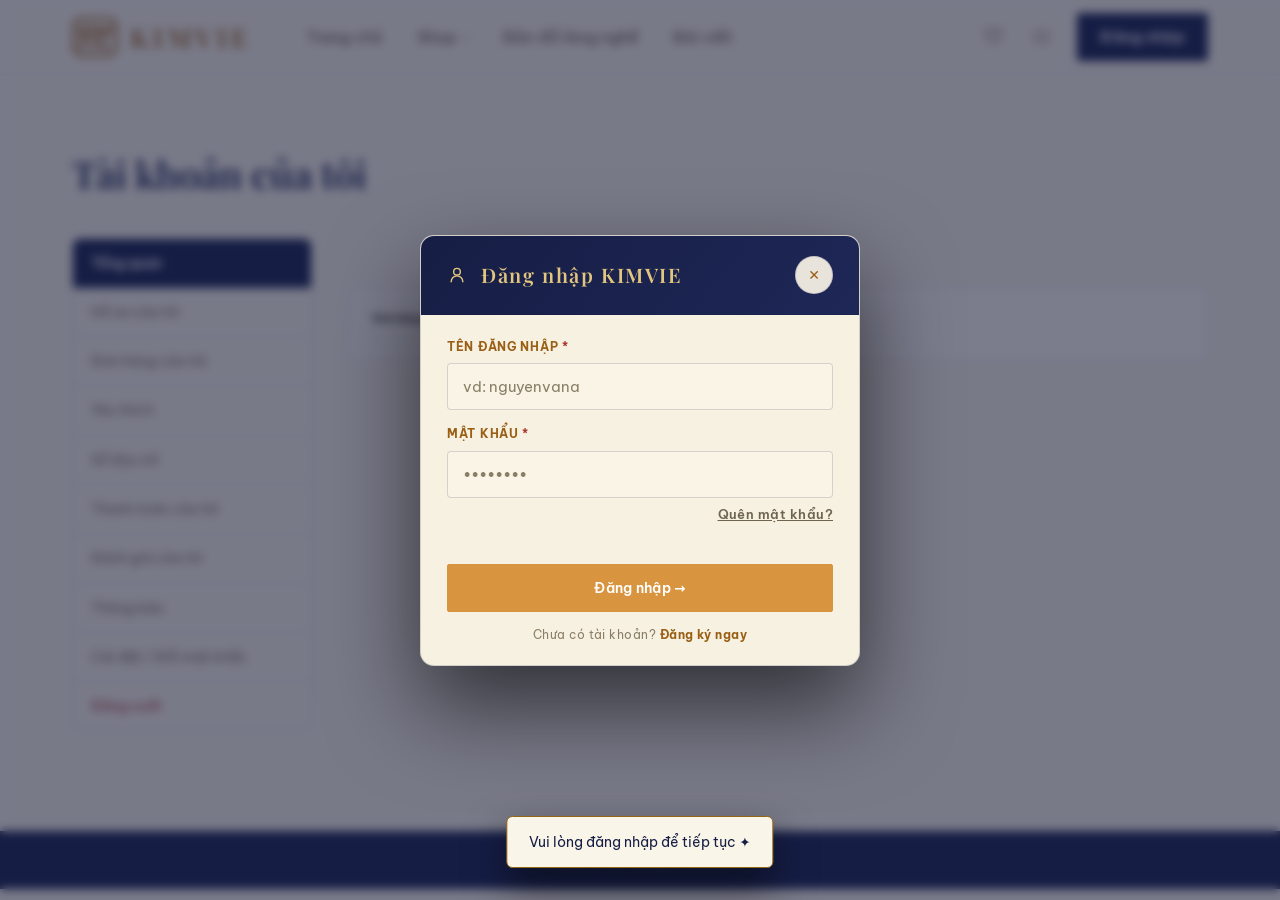
<file: account.html>
<!DOCTYPE html>
<html lang="vi">
<head>
<meta charset="UTF-8">
<meta name="viewport" content="width=device-width, initial-scale=1.0">
<title>Tài khoản của tôi — KIMVIE</title>
<link rel="icon" type="image/png" href="assets/logo.png">
<link rel="preconnect" href="https://fonts.googleapis.com">
<link rel="preconnect" href="https://fonts.gstatic.com" crossorigin>
<link href="https://fonts.googleapis.com/css2?family=Playfair+Display:ital,wght@0,600;0,700;0,800;0,900;1,600&family=Be+Vietnam+Pro:wght@400;500;600;700&display=swap" rel="stylesheet">
<link rel="stylesheet" href="styles.css">
<link rel="stylesheet" href="pages.css">
</head>
<body>

<header>
  <div class="wrap nav">
    <a class="brand" href="index.html"><span class="logo-mark" style="width:46px;height:40px;color:var(--gold-soft)" aria-hidden="true"></span><span class="name">KIMVIE</span></a>
    <ul class="menu"><li><a href="index.html">Trang chủ</a></li><li class="has-dropdown"><a href="shop.html">Shop</a><ul class="submenu"><li><a href="shop.html?sort=newest">Mới về</a></li><li><a href="shop.html?sale=1">Giảm giá</a></li></ul></li><li><a href="index.html#expo">Bản đồ làng nghề</a></li><li><a href="index.html#story">Bài viết</a></li><li class="menu-login"><a href="#" id="loginMenuLink">Đăng nhập</a></li></ul>
    <div class="nav-right">
      <a class="ic" href="wishlist.html" title="Yêu thích"><svg viewBox="0 0 24 24" width="19" height="19" fill="none" stroke="currentColor" stroke-width="1.7" stroke-linecap="round" stroke-linejoin="round"><path d="M20.8 8.6c0 4.8-8.8 10.4-8.8 10.4S3.2 13.4 3.2 8.6a4.6 4.6 0 0 1 8.8-1.8 4.6 4.6 0 0 1 8.8 1.8Z"/></svg><span class="badge" id="wishBadge">0</span></a>
      <a class="ic" href="cart.html" title="Giỏ hàng"><svg viewBox="0 0 24 24" width="19" height="19" fill="none" stroke="currentColor" stroke-width="1.7" stroke-linecap="round" stroke-linejoin="round"><path d="M5 7h14l-1.2 10.3a2 2 0 0 1-2 1.7H8.2a2 2 0 0 1-2-1.7Z"/></svg><span class="badge" id="cartBadge">0</span></a>
      <a class="btn btn-navy login" id="loginBtn" href="#">Đăng nhập</a>
      <button class="nav-toggle" id="navToggle" type="button" aria-label="Mở menu"><svg viewBox="0 0 24 24" fill="none" stroke="currentColor" stroke-width="1.8" stroke-linecap="round"><path d="M4 7h16M4 12h16M4 17h16"/></svg></button>
    </div>
  </div>
</header>

<main class="page-body">
  <div class="wrap">
    <div class="simple-hero"><h1>Tài khoản của tôi</h1></div>
    <div class="acct-layout" style="margin-top:24px">
      <nav class="acct-nav" id="acctNav">
        <a href="#dashboard" data-acct="dashboard" class="on">Tổng quan</a>
        <a href="#profile" data-acct="profile">Hồ sơ của tôi</a>
        <a href="#orders" data-acct="orders">Đơn hàng của tôi</a>
        <a href="wishlist.html">Yêu thích</a>
        <a href="#addresses" data-acct="addresses">Sổ địa chỉ</a>
        <a href="#payments" data-acct="payments">Thanh toán của tôi</a>
        <a href="#reviews" data-acct="reviews">Đánh giá của tôi</a>
        <a href="#notifications" data-acct="notifications">Thông báo</a>
        <a href="#settings" data-acct="settings">Cài đặt / Đổi mật khẩu</a>
        <a href="#" id="acctLogout" style="color:var(--vermilion)">Đăng xuất</a>
      </nav>

      <div>
        <section class="acct-section on" id="sec-dashboard">
          <div class="stat-row" id="dashStats"></div>
          <div class="acct-card"><h6 style="margin-bottom:10px">Đơn hàng gần đây</h6><div id="dashRecentOrders"></div></div>
        </section>

        <section class="acct-section" id="sec-profile">
          <div class="acct-card">
            <div class="ck-field"><label>Họ và tên</label><input type="text" id="pfEditName"></div>
            <div class="ck-field"><label>Tên đăng nhập</label><input type="text" id="pfEditUsername" disabled></div>
            <div class="ck-field"><label>Email</label><input type="email" id="pfEditEmail"></div>
            <div class="ck-field"><label>Số điện thoại</label><input type="tel" id="pfEditPhone"></div>
            <p class="ck-err" id="pfEditErr"></p>
            <button class="btn btn-amber" id="pfEditSave" type="button">Lưu thay đổi</button>
          </div>
        </section>

        <section class="acct-section" id="sec-orders">
          <div id="ordersList"></div>
        </section>

        <section class="acct-section" id="sec-addresses">
          <div id="addrAcctList"></div>
          <button class="btn btn-line" id="addrAcctNew" type="button">+ Thêm địa chỉ mới</button>
          <div id="addrAcctForm" hidden class="acct-card" style="margin-top:14px">
            <div class="ck-field"><label>Nhãn</label><input type="text" id="aaLabel"></div>
            <div class="ck-field"><label>Tên người nhận *</label><input type="text" id="aaName"></div>
            <div class="ck-field"><label>Số điện thoại *</label><input type="tel" id="aaPhone"></div>
            <div class="ck-field"><label>Địa chỉ chi tiết *</label><input type="text" id="aaAddr"></div>
            <div class="ck-field"><label><input type="checkbox" id="aaDefault"> Đặt làm mặc định</label></div>
            <p class="ck-err" id="aaErr"></p>
            <button class="btn btn-amber" id="aaSave" type="button">Lưu địa chỉ</button>
          </div>
        </section>

        <section class="acct-section" id="sec-payments">
          <div id="paymentsList"></div>
        </section>

        <section class="acct-section" id="sec-reviews">
          <div id="reviewsList"></div>
        </section>

        <section class="acct-section" id="sec-notifications">
          <div style="display:flex;justify-content:flex-end;margin-bottom:10px"><button class="btn btn-line" id="markAllReadBtn" type="button">Đánh dấu đã đọc tất cả</button></div>
          <div id="notifList"></div>
        </section>

        <section class="acct-section" id="sec-settings">
          <div class="acct-card">
            <h6 style="margin-bottom:12px">Đổi mật khẩu</h6>
            <div class="ck-field"><label>Mật khẩu hiện tại</label><input type="password" id="cpCurrent"></div>
            <div class="ck-field"><label>Mật khẩu mới</label><input type="password" id="cpNew"></div>
            <p class="ck-err" id="cpErr"></p>
            <button class="btn btn-amber" id="cpSave" type="button">Đổi mật khẩu</button>
          </div>
        </section>
      </div>
    </div>
  </div>
</main>

<footer><div class="wrap"><div class="f-bottom">© 2026 KIMVIE. All rights reserved.</div></div></footer>

<div class="modal" id="loginModal">
  <div class="back" data-lx></div>
  <div class="panel loginp">
    <div class="ck-head"><svg viewBox="0 0 24 24" width="20" height="20" fill="none" stroke="currentColor" stroke-width="1.7" stroke-linecap="round" stroke-linejoin="round" aria-hidden="true"><circle cx="12" cy="8" r="4"/><path d="M5 20a7 7 0 0 1 14 0"/></svg><h3 id="loginTitle">Đăng nhập KIMVIE</h3><button class="m-x" data-lx aria-label="Đóng">✕</button></div>
    <div class="ck-body">
      <form id="loginForm" novalidate>
        <div class="ck-field" id="lgNameField" hidden><label for="lgName">Tên của bạn <em>*</em></label><input type="text" id="lgName" placeholder="Nguyễn Văn A" autocomplete="name"></div>
        <div class="ck-field"><label for="lgUsername">Tên đăng nhập <em>*</em></label><input type="text" id="lgUsername" placeholder="vd: nguyenvana" autocomplete="username"></div>
        <div class="ck-field" id="lgEmailField" hidden><label for="lgEmail">Email <em>*</em></label><input type="email" id="lgEmail" placeholder="ban@email.com" autocomplete="email"></div>
        <div class="ck-field" id="lgPhoneField" hidden><label for="lgPhone">Số điện thoại</label><input type="tel" id="lgPhone" placeholder="09xx xxx xxx" autocomplete="tel"></div>
        <div class="ck-field"><label for="lgPass">Mật khẩu <em>*</em></label><input type="password" id="lgPass" placeholder="••••••••" autocomplete="current-password"></div>
        <p class="demo-note" id="forgotPassRow" style="margin:-8px 0 2px;text-align:right"><a href="#" id="forgotPassLink" style="color:var(--muted);font-size:13px;text-decoration:underline">Quên mật khẩu?</a></p>
        <p class="ck-err" id="lgErr" role="alert"></p>
        <button class="btn btn-amber ck-cta" type="submit" id="loginSubmitBtn">Đăng nhập →</button>
        <p class="demo-note" style="margin-top:14px" id="authModeHint">Chưa có tài khoản? <a href="#" id="authModeToggle" style="color:var(--amber2);font-weight:700">Đăng ký ngay</a></p>
      </form>
      <form id="forgotForm" novalidate hidden>
        <div class="ck-field"><label for="fpUsername">Tên đăng nhập <em>*</em></label><input type="text" id="fpUsername" placeholder="vd: nguyenvana" autocomplete="username"></div>
        <div class="ck-field"><label for="fpNewPass">Mật khẩu mới <em>*</em></label><input type="password" id="fpNewPass" placeholder="••••••••" autocomplete="new-password"></div>
        <div class="ck-field"><label for="fpConfirmPass">Nhập lại mật khẩu mới <em>*</em></label><input type="password" id="fpConfirmPass" placeholder="••••••••" autocomplete="new-password"></div>
        <p class="ck-err" id="fpErr" role="alert"></p>
        <button class="btn btn-amber ck-cta" type="submit" id="forgotSubmitBtn">Đặt lại mật khẩu →</button>
        <p class="demo-note" style="margin-top:14px"><a href="#" id="forgotBackLink" style="color:var(--amber2);font-weight:700">← Quay lại đăng nhập</a></p>
      </form>
      <div id="profileBox" hidden>
        <div class="profile-hero"><span class="profile-ava" id="pfAva">K</span><div><h4 id="pfName">Khách KIMVIE</h4><p id="pfMeta"></p></div></div>
        <div class="idrow"><span>Tên đăng nhập</span><b id="pfUsername">—</b></div>
        <div class="idrow"><span>Email</span><b id="pfEmail">—</b></div>
        <div class="idrow"><span>Số điện thoại</span><b id="pfPhone">—</b></div>
        <div class="seller-cta" id="sellerCta"><p>Bạn có sản phẩm làng nghề muốn bán trên KIMVIE?</p><a class="btn btn-line" href="index.html#seller" style="width:100%;justify-content:center">Đăng ký làm người bán</a></div>
        <div class="seller-mini" id="sellerMini" hidden><span class="seller-mini-tag">Kênh người bán</span><h5 id="sellerMiniName"></h5><a class="btn btn-amber" href="index.html#seller" style="width:100%;justify-content:center">Vào trang quản lý →</a></div>
        <a class="btn btn-amber ck-cta" href="account.html" style="margin-top:12px;justify-content:center">Trang tài khoản đầy đủ →</a>
        <button class="btn btn-line ck-cta" id="logoutBtn" type="button" style="margin-top:10px">Đăng xuất</button>
      </div>
    </div>
  </div>
</div>
<div id="toast"></div>

<script src="config.js"></script>
<script src="shared.js"></script>
<script src="account.js"></script>
</body>
</html>
</file>
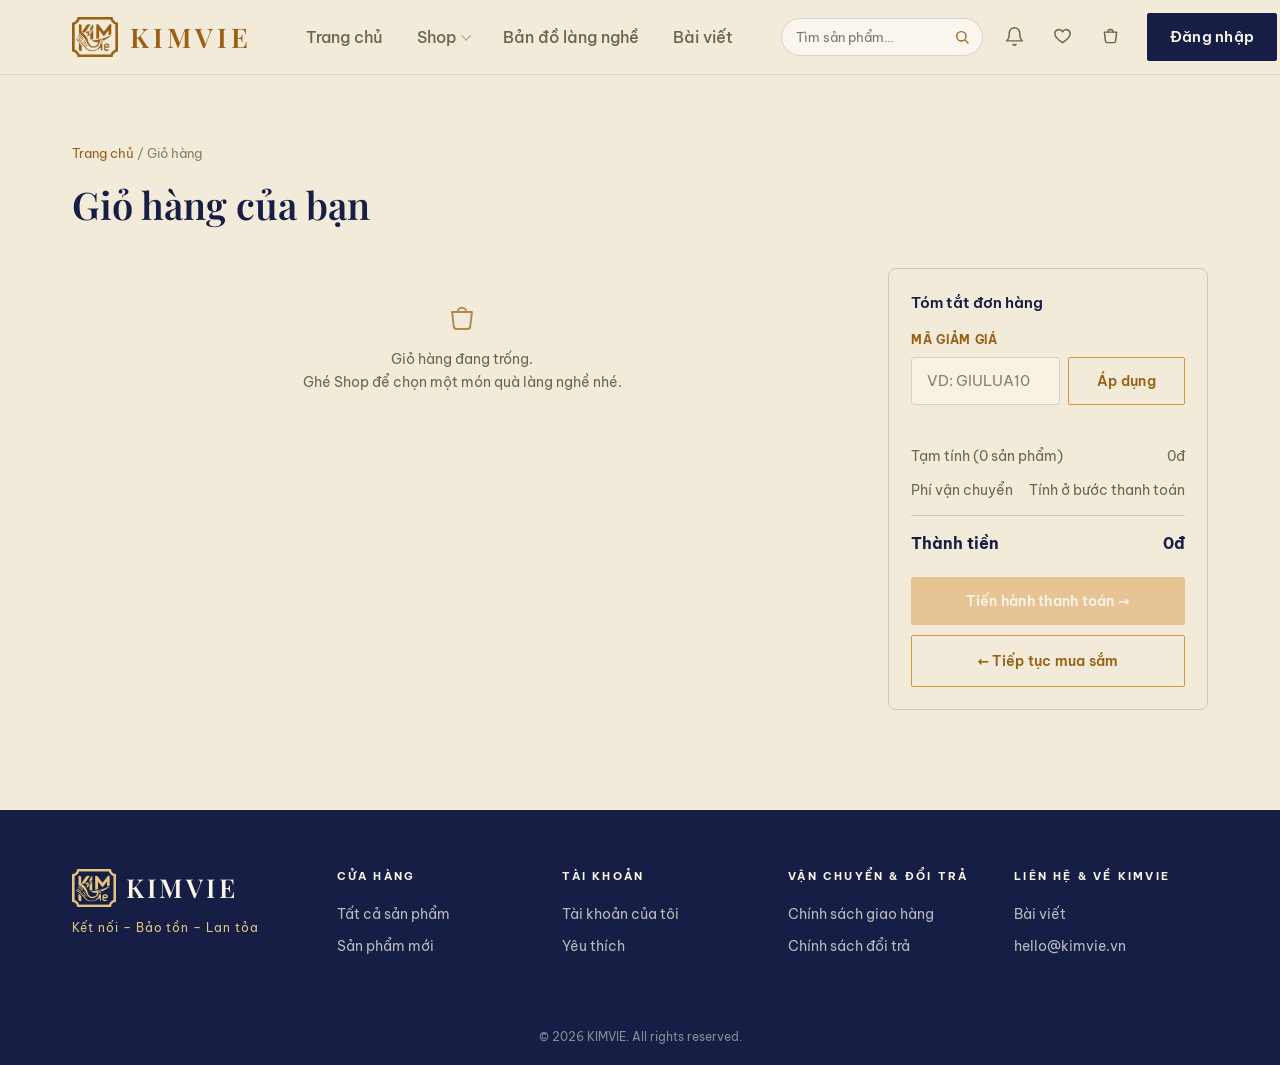
<file: cart.html>
<!DOCTYPE html>
<html lang="vi">
<head>
<meta charset="UTF-8">
<meta name="viewport" content="width=device-width, initial-scale=1.0">
<title>Giỏ hàng — KIMVIE</title>
<link rel="icon" type="image/png" href="assets/logo.png">
<link rel="preconnect" href="https://fonts.googleapis.com">
<link rel="preconnect" href="https://fonts.gstatic.com" crossorigin>
<link href="https://fonts.googleapis.com/css2?family=Playfair+Display:ital,wght@0,600;0,700;0,800;0,900;1,600&family=Be+Vietnam+Pro:wght@400;500;600;700&display=swap" rel="stylesheet">
<link rel="stylesheet" href="styles.css">
<link rel="stylesheet" href="pages.css">
</head>
<body>

<header>
  <div class="wrap nav">
    <a class="brand" href="index.html"><span class="logo-mark" style="width:46px;height:40px;color:var(--gold-soft)" aria-hidden="true"></span><span class="name">KIMVIE</span></a>
    <ul class="menu">
      <li><a href="index.html">Trang chủ</a></li>
      <li class="has-dropdown">
        <a href="shop.html">Shop</a>
        <ul class="submenu">
          <li><a href="shop.html?sort=newest">Mới về</a></li>
          <li><a href="shop.html?sale=1">Giảm giá</a></li>
        </ul>
      </li>
      <li><a href="index.html#expo">Bản đồ làng nghề</a></li>
      <li><a href="index.html#story">Bài viết</a></li>
      <li class="menu-login"><a href="#" id="loginMenuLink">Đăng nhập</a></li>
    </ul>
    <div class="nav-right">
      <form class="nav-search" id="navSearchForm" role="search"><input type="search" id="navSearchInput" placeholder="Tìm sản phẩm…" aria-label="Tìm sản phẩm"><button type="submit" aria-label="Tìm kiếm"><svg viewBox="0 0 24 24" width="16" height="16" fill="none" stroke="currentColor" stroke-width="2" stroke-linecap="round"><circle cx="11" cy="11" r="7"/><path d="m21 21-4.3-4.3"/></svg></button></form>
      <a class="ic" href="account.html#notifications" title="Thông báo" aria-label="Thông báo"><svg viewBox="0 0 24 24" width="19" height="19" fill="none" stroke="currentColor" stroke-width="1.7" stroke-linecap="round" stroke-linejoin="round"><path d="M6 8a6 6 0 1 1 12 0c0 7 3 9 3 9H3s3-2 3-9"/><path d="M10.3 21a1.94 1.94 0 0 0 3.4 0"/></svg><span class="badge" id="notifBadge">0</span></a>
      <a class="ic" href="wishlist.html" title="Yêu thích" aria-label="Yêu thích"><svg viewBox="0 0 24 24" width="19" height="19" fill="none" stroke="currentColor" stroke-width="1.7" stroke-linecap="round" stroke-linejoin="round"><path d="M20.8 8.6c0 4.8-8.8 10.4-8.8 10.4S3.2 13.4 3.2 8.6a4.6 4.6 0 0 1 8.8-1.8 4.6 4.6 0 0 1 8.8 1.8Z"/></svg><span class="badge" id="wishBadge">0</span></a>
      <a class="ic" href="cart.html" title="Giỏ hàng" aria-label="Giỏ hàng"><svg viewBox="0 0 24 24" width="19" height="19" fill="none" stroke="currentColor" stroke-width="1.7" stroke-linecap="round" stroke-linejoin="round"><path d="M5 7h14l-1.2 10.3a2 2 0 0 1-2 1.7H8.2a2 2 0 0 1-2-1.7Z"/><path d="M9 7a3 3 0 0 1 6 0"/></svg><span class="badge" id="cartBadge">0</span></a>
      <a class="btn btn-navy login" id="loginBtn" href="#">Đăng nhập</a>
      <button class="nav-toggle" id="navToggle" type="button" aria-label="Mở menu"><svg viewBox="0 0 24 24" fill="none" stroke="currentColor" stroke-width="1.8" stroke-linecap="round"><path d="M4 7h16M4 12h16M4 17h16"/></svg></button>
    </div>
  </div>
</header>

<main class="page-body">
  <div class="wrap">
    <div class="simple-hero"><div class="crumb"><a href="index.html">Trang chủ</a> / Giỏ hàng</div><h1>Giỏ hàng của bạn</h1></div>
    <div class="cart-layout" style="margin-top:24px">
      <div id="cartLines"></div>
      <div class="summary-box">
        <h5>Tóm tắt đơn hàng</h5>
        <div class="ck-field" style="margin-bottom:10px">
          <label for="vcInput">Mã giảm giá</label>
          <div style="display:flex;gap:8px">
            <input type="text" id="vcInput" placeholder="VD: GIULUA10" style="flex:1">
            <button class="btn btn-line" id="vcApply" type="button">Áp dụng</button>
          </div>
          <p class="vc-msg" id="vcMsg" style="font-size:12px;margin-top:6px"></p>
        </div>
        <div id="summaryRows"></div>
        <button class="btn btn-amber ck-cta" id="btnCheckout" type="button" style="width:100%;justify-content:center;margin-top:14px">Tiến hành thanh toán →</button>
        <a class="btn btn-line" href="shop.html" style="width:100%;justify-content:center;margin-top:10px">← Tiếp tục mua sắm</a>
      </div>
    </div>
  </div>
</main>

<footer>
  <div class="wrap">
    <div class="f-grid">
      <div class="f-brand"><div style="display:flex;align-items:center;gap:10px"><span class="logo-mark" style="width:44px;height:38px;color:var(--gold-bright)" aria-hidden="true"></span><span class="name">KIMVIE</span></div><div class="tag">Kết nối – Bảo tồn – Lan tỏa</div></div>
      <div><h5>Cửa hàng</h5><a class="fl" href="shop.html">Tất cả sản phẩm</a><a class="fl" href="shop.html?sort=newest">Sản phẩm mới</a></div>
      <div><h5>Tài khoản</h5><a class="fl" href="account.html">Tài khoản của tôi</a><a class="fl" href="wishlist.html">Yêu thích</a></div>
      <div><h5>Vận chuyển & Đổi trả</h5><a class="fl" href="#">Chính sách giao hàng</a><a class="fl" href="#">Chính sách đổi trả</a></div>
      <div><h5>Liên hệ & Về KIMVIE</h5><a class="fl" href="index.html#story">Bài viết</a><a class="fl" href="mailto:hello@kimvie.vn">hello@kimvie.vn</a></div>
    </div>
    <div class="f-bottom">© 2026 KIMVIE. All rights reserved.</div>
  </div>
</footer>

<div class="modal" id="loginModal">
  <div class="back" data-lx></div>
  <div class="panel loginp">
    <div class="ck-head"><svg viewBox="0 0 24 24" width="20" height="20" fill="none" stroke="currentColor" stroke-width="1.7" stroke-linecap="round" stroke-linejoin="round" aria-hidden="true"><circle cx="12" cy="8" r="4"/><path d="M5 20a7 7 0 0 1 14 0"/></svg><h3 id="loginTitle">Đăng nhập KIMVIE</h3><button class="m-x" data-lx aria-label="Đóng">✕</button></div>
    <div class="ck-body">
      <form id="loginForm" novalidate>
        <div class="ck-field" id="lgNameField" hidden><label for="lgName">Tên của bạn <em>*</em></label><input type="text" id="lgName" placeholder="Nguyễn Văn A" autocomplete="name"></div>
        <div class="ck-field"><label for="lgUsername">Tên đăng nhập <em>*</em></label><input type="text" id="lgUsername" placeholder="vd: nguyenvana" autocomplete="username"></div>
        <div class="ck-field" id="lgEmailField" hidden><label for="lgEmail">Email <em>*</em></label><input type="email" id="lgEmail" placeholder="ban@email.com" autocomplete="email"></div>
        <div class="ck-field" id="lgPhoneField" hidden><label for="lgPhone">Số điện thoại</label><input type="tel" id="lgPhone" placeholder="09xx xxx xxx" autocomplete="tel"></div>
        <div class="ck-field"><label for="lgPass">Mật khẩu <em>*</em></label><input type="password" id="lgPass" placeholder="••••••••" autocomplete="current-password"></div>
        <p class="demo-note" id="forgotPassRow" style="margin:-8px 0 2px;text-align:right"><a href="#" id="forgotPassLink" style="color:var(--muted);font-size:13px;text-decoration:underline">Quên mật khẩu?</a></p>
        <p class="ck-err" id="lgErr" role="alert"></p>
        <button class="btn btn-amber ck-cta" type="submit" id="loginSubmitBtn">Đăng nhập →</button>
        <p class="demo-note" style="margin-top:14px" id="authModeHint">Chưa có tài khoản? <a href="#" id="authModeToggle" style="color:var(--amber2);font-weight:700">Đăng ký ngay</a></p>
      </form>
      <form id="forgotForm" novalidate hidden>
        <div class="ck-field"><label for="fpUsername">Tên đăng nhập <em>*</em></label><input type="text" id="fpUsername" placeholder="vd: nguyenvana" autocomplete="username"></div>
        <div class="ck-field"><label for="fpNewPass">Mật khẩu mới <em>*</em></label><input type="password" id="fpNewPass" placeholder="••••••••" autocomplete="new-password"></div>
        <div class="ck-field"><label for="fpConfirmPass">Nhập lại mật khẩu mới <em>*</em></label><input type="password" id="fpConfirmPass" placeholder="••••••••" autocomplete="new-password"></div>
        <p class="ck-err" id="fpErr" role="alert"></p>
        <button class="btn btn-amber ck-cta" type="submit" id="forgotSubmitBtn">Đặt lại mật khẩu →</button>
        <p class="demo-note" style="margin-top:14px"><a href="#" id="forgotBackLink" style="color:var(--amber2);font-weight:700">← Quay lại đăng nhập</a></p>
      </form>
      <div id="profileBox" hidden>
        <div class="profile-hero"><span class="profile-ava" id="pfAva">K</span><div><h4 id="pfName">Khách KIMVIE</h4><p id="pfMeta"></p></div></div>
        <div class="idrow"><span>Tên đăng nhập</span><b id="pfUsername">—</b></div>
        <div class="idrow"><span>Email</span><b id="pfEmail">—</b></div>
        <div class="idrow"><span>Số điện thoại</span><b id="pfPhone">—</b></div>
        <div class="seller-cta" id="sellerCta"><p>Bạn có sản phẩm làng nghề muốn bán trên KIMVIE?</p><a class="btn btn-line" href="index.html#seller" style="width:100%;justify-content:center">Đăng ký làm người bán</a></div>
        <div class="seller-mini" id="sellerMini" hidden><span class="seller-mini-tag">Kênh người bán</span><h5 id="sellerMiniName"></h5><a class="btn btn-amber" href="index.html#seller" style="width:100%;justify-content:center">Vào trang quản lý →</a></div>
        <a class="btn btn-amber ck-cta" href="account.html" style="margin-top:12px;justify-content:center">Trang tài khoản đầy đủ →</a>
        <button class="btn btn-line ck-cta" id="logoutBtn" type="button" style="margin-top:10px">Đăng xuất</button>
      </div>
    </div>
  </div>
</div>
<div id="toast"></div>

<script src="config.js"></script>
<script src="shared.js"></script>
<script src="cart.js"></script>
</body>
</html>
</file>
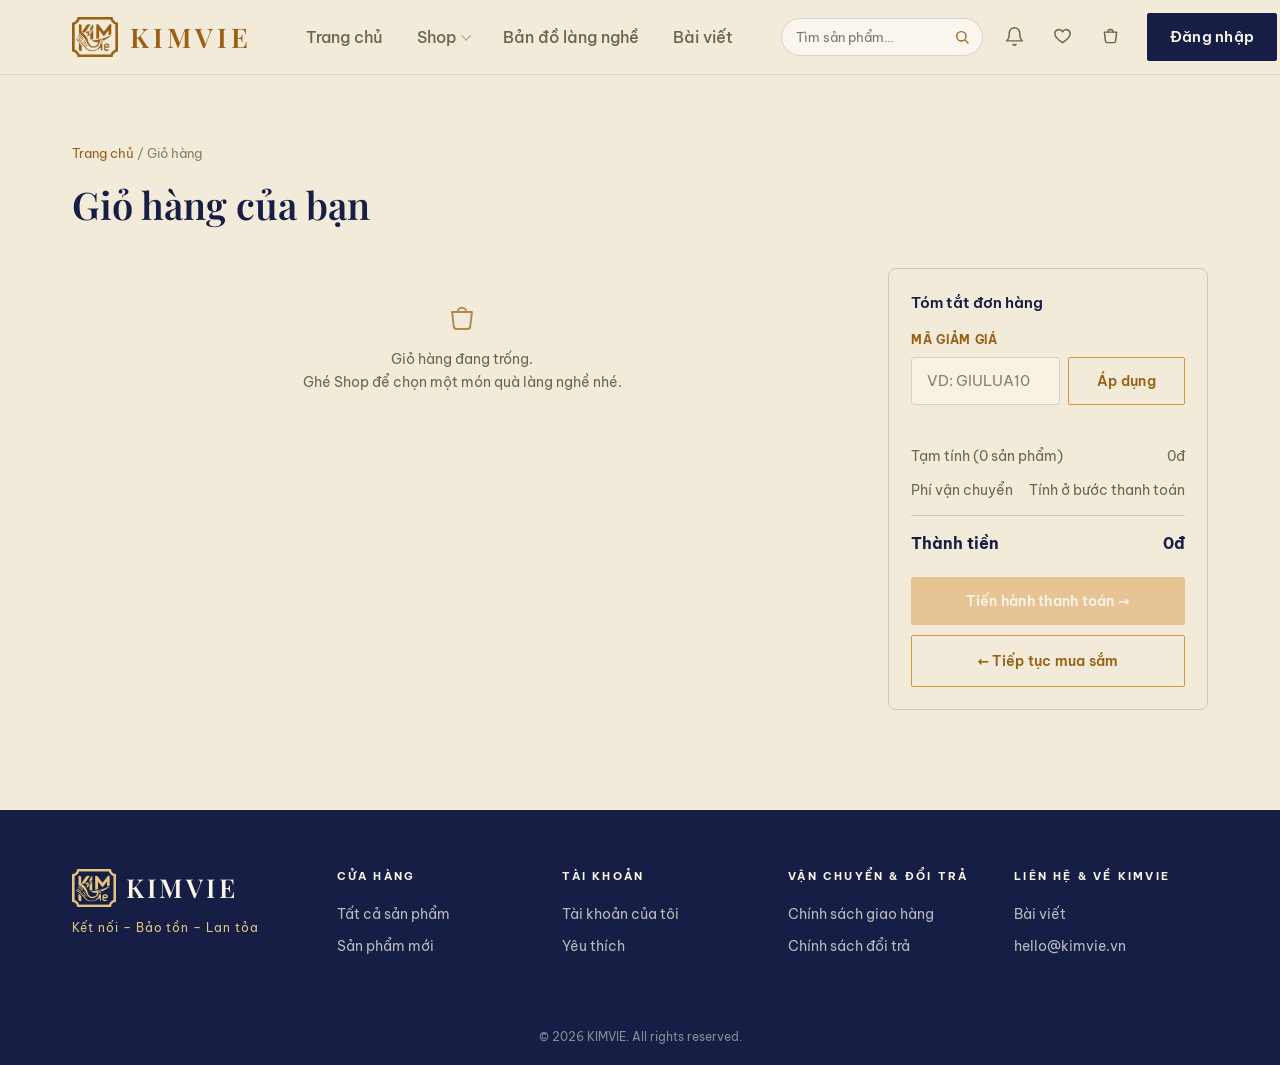
<file: checkout.html>
<!DOCTYPE html>
<html lang="vi">
<head>
<meta charset="UTF-8">
<meta name="viewport" content="width=device-width, initial-scale=1.0">
<title>Thanh toán — KIMVIE</title>
<link rel="icon" type="image/png" href="assets/logo.png">
<link rel="preconnect" href="https://fonts.googleapis.com">
<link rel="preconnect" href="https://fonts.gstatic.com" crossorigin>
<link href="https://fonts.googleapis.com/css2?family=Playfair+Display:ital,wght@0,600;0,700;0,800;0,900;1,600&family=Be+Vietnam+Pro:wght@400;500;600;700&display=swap" rel="stylesheet">
<link rel="stylesheet" href="styles.css">
<link rel="stylesheet" href="pages.css">
</head>
<body>

<header>
  <div class="wrap nav">
    <a class="brand" href="index.html"><span class="logo-mark" style="width:46px;height:40px;color:var(--gold-soft)" aria-hidden="true"></span><span class="name">KIMVIE</span></a>
    <ul class="menu"><li><a href="index.html">Trang chủ</a></li><li class="has-dropdown"><a href="shop.html">Shop</a><ul class="submenu"><li><a href="shop.html?sort=newest">Mới về</a></li><li><a href="shop.html?sale=1">Giảm giá</a></li></ul></li><li><a href="index.html#expo">Bản đồ làng nghề</a></li><li><a href="index.html#story">Bài viết</a></li><li class="menu-login"><a href="#" id="loginMenuLink">Đăng nhập</a></li></ul>
    <div class="nav-right">
      <a class="ic" href="account.html#notifications" title="Thông báo"><svg viewBox="0 0 24 24" width="19" height="19" fill="none" stroke="currentColor" stroke-width="1.7" stroke-linecap="round" stroke-linejoin="round"><path d="M6 8a6 6 0 1 1 12 0c0 7 3 9 3 9H3s3-2 3-9"/><path d="M10.3 21a1.94 1.94 0 0 0 3.4 0"/></svg><span class="badge" id="notifBadge">0</span></a>
      <a class="ic" href="cart.html" title="Giỏ hàng"><svg viewBox="0 0 24 24" width="19" height="19" fill="none" stroke="currentColor" stroke-width="1.7" stroke-linecap="round" stroke-linejoin="round"><path d="M5 7h14l-1.2 10.3a2 2 0 0 1-2 1.7H8.2a2 2 0 0 1-2-1.7Z"/><path d="M9 7a3 3 0 0 1 6 0"/></svg><span class="badge" id="cartBadge">0</span></a>
      <a class="btn btn-navy login" id="loginBtn" href="#">Đăng nhập</a>
      <button class="nav-toggle" id="navToggle" type="button" aria-label="Mở menu"><svg viewBox="0 0 24 24" fill="none" stroke="currentColor" stroke-width="1.8" stroke-linecap="round"><path d="M4 7h16M4 12h16M4 17h16"/></svg></button>
    </div>
  </div>
</header>

<main class="page-body">
  <div class="wrap" style="max-width:900px">
    <div class="simple-hero"><h1>Thanh toán</h1></div>
    <div class="checkout-steps" id="ckSteps">
      <span class="on" data-s="1">1. Địa chỉ</span><span data-s="2">2. Vận chuyển</span><span data-s="3">3. Xác nhận đơn</span><span data-s="4">4. Thanh toán</span>
    </div>

    <div id="stepAddr" class="ck-step-page">
      <h5 style="margin-bottom:14px">Chọn địa chỉ giao hàng</h5>
      <div id="addrList"></div>
      <button class="btn btn-line" id="btnNewAddr" type="button" style="margin-bottom:16px">+ Thêm địa chỉ mới</button>
      <div id="addrForm" hidden class="acct-card">
        <div class="ck-field"><label>Nhãn (VD: Nhà riêng)</label><input type="text" id="afLabel"></div>
        <div class="ck-field"><label>Tên người nhận *</label><input type="text" id="afName"></div>
        <div class="ck-field"><label>Số điện thoại *</label><input type="tel" id="afPhone"></div>
        <div class="ck-field"><label>Địa chỉ chi tiết *</label><input type="text" id="afAddr"></div>
        <div class="ck-field"><label><input type="checkbox" id="afDefault"> Đặt làm địa chỉ mặc định</label></div>
        <button class="btn btn-amber" id="afSave" type="button">Lưu địa chỉ</button>
      </div>
      <div class="ck-field"><label>Email nhận xác nhận đơn hàng *</label><input type="email" id="ckEmail"></div>
      <p class="ck-err" id="addrErr"></p>
      <button class="btn btn-amber ck-cta" id="toStep2" type="button">Tiếp tục →</button>
    </div>

    <div id="stepShip" class="ck-step-page" hidden>
      <h5 style="margin-bottom:14px">Phương thức vận chuyển</h5>
      <div class="ship-option on" data-m="standard"><div><b>Giao hàng tiêu chuẩn</b><div style="font-size:12px;color:var(--muted)">3–5 ngày làm việc</div></div><b>30.000đ</b></div>
      <button class="btn btn-line" id="backStep1" type="button">← Quay lại</button>
      <button class="btn btn-amber ck-cta" id="toStep3" type="button">Tiếp tục →</button>
    </div>

    <div id="stepReview" class="ck-step-page" hidden>
      <h5 style="margin-bottom:14px">Kiểm tra đơn hàng</h5>
      <div id="reviewLines"></div>
      <div class="ck-field" style="margin-top:14px"><label>Mã giảm giá</label><input type="text" id="reviewVoucher"></div>
      <div id="reviewSummary" style="margin-top:14px"></div>
      <p class="ck-err" id="reviewErr"></p>
      <button class="btn btn-line" id="backStep2" type="button">← Quay lại</button>
      <button class="btn btn-amber ck-cta" id="placeOrderBtn" type="button">Đặt hàng →</button>
    </div>

    <div id="stepPay" class="ck-step-page" hidden>
      <h5 style="margin-bottom:6px">Thanh toán cho từng gian hàng</h5>
      <p style="font-size:12.5px;color:var(--muted);margin-bottom:18px">Chuyển khoản đúng số tiền vào mã QR của từng gian hàng, sau đó bấm xác nhận. Đơn hàng chỉ hoàn tất khi cả bạn và người bán cùng xác nhận.</p>
      <div id="payBlocks"></div>
      <a class="btn btn-amber ck-cta" id="toTrackOrder" href="#" style="width:100%;justify-content:center;margin-top:10px">Theo dõi đơn hàng →</a>
    </div>
  </div>
</main>

<footer>
  <div class="wrap">
    <div class="f-grid">
      <div class="f-brand"><div style="display:flex;align-items:center;gap:10px"><span class="logo-mark" style="width:44px;height:38px;color:var(--gold-bright)" aria-hidden="true"></span><span class="name">KIMVIE</span></div></div>
      <div><h5>Cửa hàng</h5><a class="fl" href="shop.html">Tất cả sản phẩm</a></div>
      <div><h5>Tài khoản</h5><a class="fl" href="account.html">Tài khoản của tôi</a></div>
      <div><h5>Vận chuyển & Đổi trả</h5><a class="fl" href="#">Chính sách giao hàng</a></div>
      <div><h5>Liên hệ</h5><a class="fl" href="mailto:hello@kimvie.vn">hello@kimvie.vn</a></div>
    </div>
    <div class="f-bottom">© 2026 KIMVIE. All rights reserved.</div>
  </div>
</footer>

<div class="modal" id="loginModal">
  <div class="back" data-lx></div>
  <div class="panel loginp">
    <div class="ck-head"><svg viewBox="0 0 24 24" width="20" height="20" fill="none" stroke="currentColor" stroke-width="1.7" stroke-linecap="round" stroke-linejoin="round" aria-hidden="true"><circle cx="12" cy="8" r="4"/><path d="M5 20a7 7 0 0 1 14 0"/></svg><h3 id="loginTitle">Đăng nhập KIMVIE</h3><button class="m-x" data-lx aria-label="Đóng">✕</button></div>
    <div class="ck-body">
      <form id="loginForm" novalidate>
        <div class="ck-field" id="lgNameField" hidden><label for="lgName">Tên của bạn <em>*</em></label><input type="text" id="lgName" placeholder="Nguyễn Văn A" autocomplete="name"></div>
        <div class="ck-field"><label for="lgUsername">Tên đăng nhập <em>*</em></label><input type="text" id="lgUsername" placeholder="vd: nguyenvana" autocomplete="username"></div>
        <div class="ck-field" id="lgEmailField" hidden><label for="lgEmail">Email <em>*</em></label><input type="email" id="lgEmail" placeholder="ban@email.com" autocomplete="email"></div>
        <div class="ck-field" id="lgPhoneField" hidden><label for="lgPhone">Số điện thoại</label><input type="tel" id="lgPhone" placeholder="09xx xxx xxx" autocomplete="tel"></div>
        <div class="ck-field"><label for="lgPass">Mật khẩu <em>*</em></label><input type="password" id="lgPass" placeholder="••••••••" autocomplete="current-password"></div>
        <p class="demo-note" id="forgotPassRow" style="margin:-8px 0 2px;text-align:right"><a href="#" id="forgotPassLink" style="color:var(--muted);font-size:13px;text-decoration:underline">Quên mật khẩu?</a></p>
        <p class="ck-err" id="lgErr" role="alert"></p>
        <button class="btn btn-amber ck-cta" type="submit" id="loginSubmitBtn">Đăng nhập →</button>
        <p class="demo-note" style="margin-top:14px" id="authModeHint">Chưa có tài khoản? <a href="#" id="authModeToggle" style="color:var(--amber2);font-weight:700">Đăng ký ngay</a></p>
      </form>
      <form id="forgotForm" novalidate hidden>
        <div class="ck-field"><label for="fpUsername">Tên đăng nhập <em>*</em></label><input type="text" id="fpUsername" placeholder="vd: nguyenvana" autocomplete="username"></div>
        <div class="ck-field"><label for="fpNewPass">Mật khẩu mới <em>*</em></label><input type="password" id="fpNewPass" placeholder="••••••••" autocomplete="new-password"></div>
        <div class="ck-field"><label for="fpConfirmPass">Nhập lại mật khẩu mới <em>*</em></label><input type="password" id="fpConfirmPass" placeholder="••••••••" autocomplete="new-password"></div>
        <p class="ck-err" id="fpErr" role="alert"></p>
        <button class="btn btn-amber ck-cta" type="submit" id="forgotSubmitBtn">Đặt lại mật khẩu →</button>
        <p class="demo-note" style="margin-top:14px"><a href="#" id="forgotBackLink" style="color:var(--amber2);font-weight:700">← Quay lại đăng nhập</a></p>
      </form>
      <div id="profileBox" hidden>
        <div class="profile-hero"><span class="profile-ava" id="pfAva">K</span><div><h4 id="pfName">Khách KIMVIE</h4><p id="pfMeta"></p></div></div>
        <div class="idrow"><span>Tên đăng nhập</span><b id="pfUsername">—</b></div>
        <div class="idrow"><span>Email</span><b id="pfEmail">—</b></div>
        <div class="idrow"><span>Số điện thoại</span><b id="pfPhone">—</b></div>
        <div class="seller-cta" id="sellerCta"><p>Bạn có sản phẩm làng nghề muốn bán trên KIMVIE?</p><a class="btn btn-line" href="index.html#seller" style="width:100%;justify-content:center">Đăng ký làm người bán</a></div>
        <div class="seller-mini" id="sellerMini" hidden><span class="seller-mini-tag">Kênh người bán</span><h5 id="sellerMiniName"></h5><a class="btn btn-amber" href="index.html#seller" style="width:100%;justify-content:center">Vào trang quản lý →</a></div>
        <a class="btn btn-amber ck-cta" href="account.html" style="margin-top:12px;justify-content:center">Trang tài khoản đầy đủ →</a>
        <button class="btn btn-line ck-cta" id="logoutBtn" type="button" style="margin-top:10px">Đăng xuất</button>
      </div>
    </div>
  </div>
</div>
<div id="toast"></div>

<script src="config.js"></script>
<script src="shared.js"></script>
<script src="checkout.js"></script>
</body>
</html>
</file>
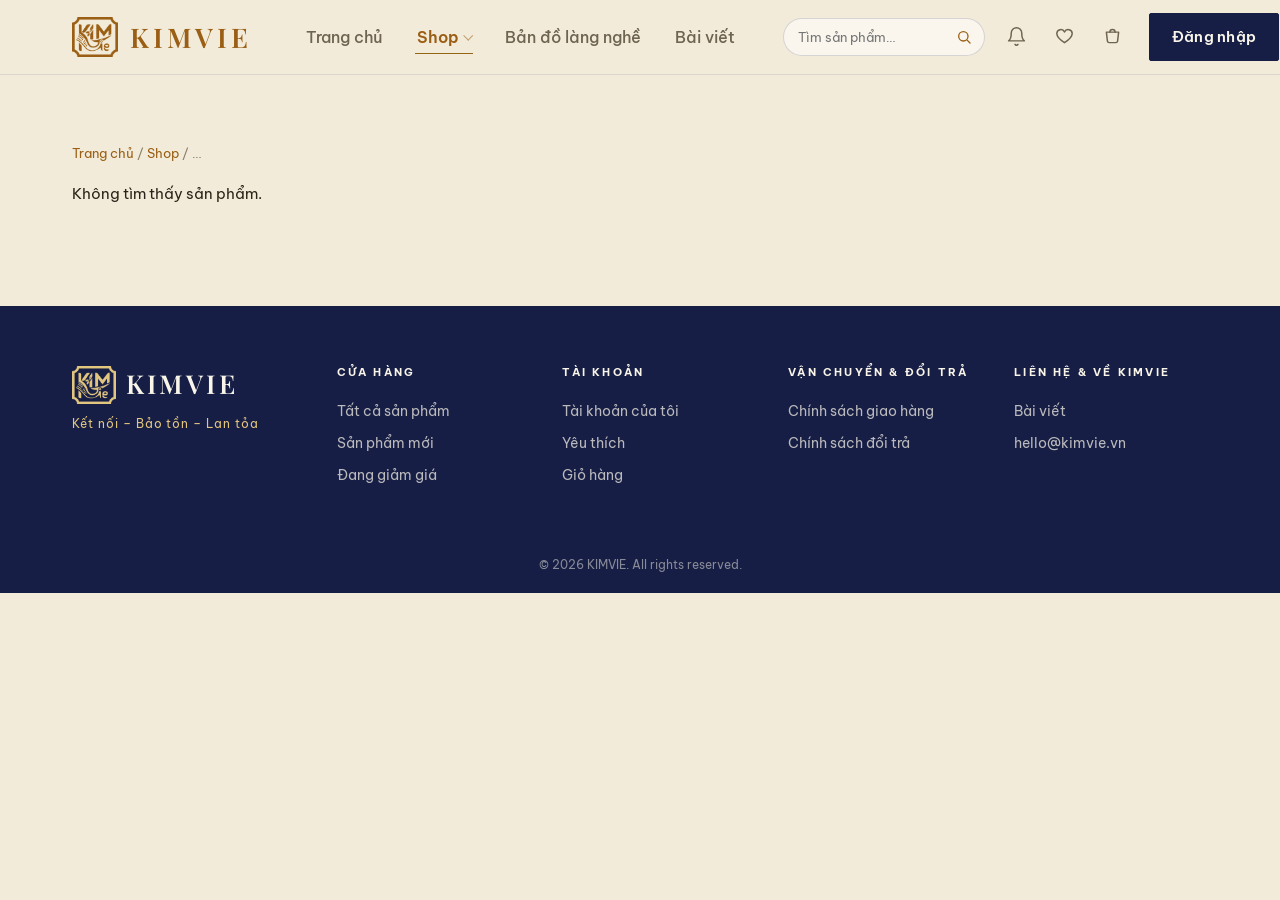
<file: product.html>
<!DOCTYPE html>
<html lang="vi">
<head>
<meta charset="UTF-8">
<meta name="viewport" content="width=device-width, initial-scale=1.0">
<title>Sản phẩm — KIMVIE</title>
<link rel="icon" type="image/png" href="assets/logo.png">
<link rel="preconnect" href="https://fonts.googleapis.com">
<link rel="preconnect" href="https://fonts.gstatic.com" crossorigin>
<link href="https://fonts.googleapis.com/css2?family=Playfair+Display:ital,wght@0,600;0,700;0,800;0,900;1,600&family=Be+Vietnam+Pro:wght@400;500;600;700&display=swap" rel="stylesheet">
<link rel="stylesheet" href="styles.css">
<link rel="stylesheet" href="pages.css">
</head>
<body>

<header>
  <div class="wrap nav">
    <a class="brand" href="index.html"><span class="logo-mark" style="width:46px;height:40px;color:var(--gold-soft)" aria-hidden="true"></span><span class="name">KIMVIE</span></a>
    <ul class="menu">
      <li><a href="index.html">Trang chủ</a></li>
      <li class="has-dropdown">
        <a href="shop.html" class="on">Shop</a>
        <ul class="submenu">
          <li><a href="shop.html?sort=newest">Mới về</a></li>
          <li><a href="shop.html?sale=1">Giảm giá</a></li>
        </ul>
      </li>
      <li><a href="index.html#expo">Bản đồ làng nghề</a></li>
      <li><a href="index.html#story">Bài viết</a></li>
      <li class="menu-login"><a href="#" id="loginMenuLink">Đăng nhập</a></li>
    </ul>
    <div class="nav-right">
      <form class="nav-search" id="navSearchForm" role="search"><input type="search" id="navSearchInput" placeholder="Tìm sản phẩm…" aria-label="Tìm sản phẩm"><button type="submit" aria-label="Tìm kiếm"><svg viewBox="0 0 24 24" width="16" height="16" fill="none" stroke="currentColor" stroke-width="2" stroke-linecap="round"><circle cx="11" cy="11" r="7"/><path d="m21 21-4.3-4.3"/></svg></button></form>
      <a class="ic" href="account.html#notifications" title="Thông báo" aria-label="Thông báo"><svg viewBox="0 0 24 24" width="19" height="19" fill="none" stroke="currentColor" stroke-width="1.7" stroke-linecap="round" stroke-linejoin="round"><path d="M6 8a6 6 0 1 1 12 0c0 7 3 9 3 9H3s3-2 3-9"/><path d="M10.3 21a1.94 1.94 0 0 0 3.4 0"/></svg><span class="badge" id="notifBadge">0</span></a>
      <a class="ic" href="wishlist.html" title="Yêu thích" aria-label="Yêu thích"><svg viewBox="0 0 24 24" width="19" height="19" fill="none" stroke="currentColor" stroke-width="1.7" stroke-linecap="round" stroke-linejoin="round"><path d="M20.8 8.6c0 4.8-8.8 10.4-8.8 10.4S3.2 13.4 3.2 8.6a4.6 4.6 0 0 1 8.8-1.8 4.6 4.6 0 0 1 8.8 1.8Z"/></svg><span class="badge" id="wishBadge">0</span></a>
      <a class="ic" href="cart.html" title="Giỏ hàng" aria-label="Giỏ hàng"><svg viewBox="0 0 24 24" width="19" height="19" fill="none" stroke="currentColor" stroke-width="1.7" stroke-linecap="round" stroke-linejoin="round"><path d="M5 7h14l-1.2 10.3a2 2 0 0 1-2 1.7H8.2a2 2 0 0 1-2-1.7Z"/><path d="M9 7a3 3 0 0 1 6 0"/></svg><span class="badge" id="cartBadge">0</span></a>
      <a class="btn btn-navy login" id="loginBtn" href="#">Đăng nhập</a>
      <button class="nav-toggle" id="navToggle" type="button" aria-label="Mở menu"><svg viewBox="0 0 24 24" fill="none" stroke="currentColor" stroke-width="1.8" stroke-linecap="round"><path d="M4 7h16M4 12h16M4 17h16"/></svg></button>
    </div>
  </div>
</header>

<main class="page-body">
  <div class="wrap">
    <div class="simple-hero">
      <div class="crumb"><a href="index.html">Trang chủ</a> / <a href="shop.html">Shop</a> / <span id="crumbName">…</span></div>
    </div>
    <div id="pdRoot" class="pd-layout"><p style="color:var(--muted)">Đang tải sản phẩm…</p></div>

    <div class="pd-tabs" id="pdTabs" hidden>
      <button data-tab="desc" class="on">Mô tả</button>
      <button data-tab="story" id="tabBtnStory" hidden>Câu chuyện</button>
      <button data-tab="specs">Thông số / Chính sách</button>
      <button data-tab="reviews">Đánh giá</button>
    </div>
    <div class="pd-tabpanel on" id="tab-desc"></div>
    <div class="pd-tabpanel" id="tab-story"></div>
    <div class="pd-tabpanel" id="tab-specs"></div>
    <div class="pd-tabpanel" id="tab-reviews"></div>

    <div id="relatedBlock" hidden>
      <h3 style="font-family:var(--serif);font-size:22px;color:var(--pearl);margin-top:50px">Sản phẩm liên quan</h3>
      <div class="related-grid" id="relatedGrid"></div>
    </div>
  </div>
</main>

<footer>
  <div class="wrap">
    <div class="f-grid">
      <div class="f-brand"><div style="display:flex;align-items:center;gap:10px"><span class="logo-mark" style="width:44px;height:38px;color:var(--gold-bright)" aria-hidden="true"></span><span class="name">KIMVIE</span></div><div class="tag">Kết nối – Bảo tồn – Lan tỏa</div></div>
      <div><h5>Cửa hàng</h5><a class="fl" href="shop.html">Tất cả sản phẩm</a><a class="fl" href="shop.html?sort=newest">Sản phẩm mới</a><a class="fl" href="shop.html?sale=1">Đang giảm giá</a></div>
      <div><h5>Tài khoản</h5><a class="fl" href="account.html">Tài khoản của tôi</a><a class="fl" href="wishlist.html">Yêu thích</a><a class="fl" href="cart.html">Giỏ hàng</a></div>
      <div><h5>Vận chuyển & Đổi trả</h5><a class="fl" href="#">Chính sách giao hàng</a><a class="fl" href="#">Chính sách đổi trả</a></div>
      <div><h5>Liên hệ & Về KIMVIE</h5><a class="fl" href="index.html#story">Bài viết</a><a class="fl" href="mailto:hello@kimvie.vn">hello@kimvie.vn</a></div>
    </div>
    <div class="f-bottom">© 2026 KIMVIE. All rights reserved.</div>
  </div>
</footer>

<div class="modal" id="loginModal">
  <div class="back" data-lx></div>
  <div class="panel loginp">
    <div class="ck-head"><svg viewBox="0 0 24 24" width="20" height="20" fill="none" stroke="currentColor" stroke-width="1.7" stroke-linecap="round" stroke-linejoin="round" aria-hidden="true"><circle cx="12" cy="8" r="4"/><path d="M5 20a7 7 0 0 1 14 0"/></svg><h3 id="loginTitle">Đăng nhập KIMVIE</h3><button class="m-x" data-lx aria-label="Đóng">✕</button></div>
    <div class="ck-body">
      <form id="loginForm" novalidate>
        <div class="ck-field" id="lgNameField" hidden><label for="lgName">Tên của bạn <em>*</em></label><input type="text" id="lgName" placeholder="Nguyễn Văn A" autocomplete="name"></div>
        <div class="ck-field"><label for="lgUsername">Tên đăng nhập <em>*</em></label><input type="text" id="lgUsername" placeholder="vd: nguyenvana" autocomplete="username"></div>
        <div class="ck-field" id="lgEmailField" hidden><label for="lgEmail">Email <em>*</em></label><input type="email" id="lgEmail" placeholder="ban@email.com" autocomplete="email"></div>
        <div class="ck-field" id="lgPhoneField" hidden><label for="lgPhone">Số điện thoại</label><input type="tel" id="lgPhone" placeholder="09xx xxx xxx" autocomplete="tel"></div>
        <div class="ck-field"><label for="lgPass">Mật khẩu <em>*</em></label><input type="password" id="lgPass" placeholder="••••••••" autocomplete="current-password"></div>
        <p class="demo-note" id="forgotPassRow" style="margin:-8px 0 2px;text-align:right"><a href="#" id="forgotPassLink" style="color:var(--muted);font-size:13px;text-decoration:underline">Quên mật khẩu?</a></p>
        <p class="ck-err" id="lgErr" role="alert"></p>
        <button class="btn btn-amber ck-cta" type="submit" id="loginSubmitBtn">Đăng nhập →</button>
        <p class="demo-note" style="margin-top:14px" id="authModeHint">Chưa có tài khoản? <a href="#" id="authModeToggle" style="color:var(--amber2);font-weight:700">Đăng ký ngay</a></p>
      </form>
      <form id="forgotForm" novalidate hidden>
        <div class="ck-field"><label for="fpUsername">Tên đăng nhập <em>*</em></label><input type="text" id="fpUsername" placeholder="vd: nguyenvana" autocomplete="username"></div>
        <div class="ck-field"><label for="fpNewPass">Mật khẩu mới <em>*</em></label><input type="password" id="fpNewPass" placeholder="••••••••" autocomplete="new-password"></div>
        <div class="ck-field"><label for="fpConfirmPass">Nhập lại mật khẩu mới <em>*</em></label><input type="password" id="fpConfirmPass" placeholder="••••••••" autocomplete="new-password"></div>
        <p class="ck-err" id="fpErr" role="alert"></p>
        <button class="btn btn-amber ck-cta" type="submit" id="forgotSubmitBtn">Đặt lại mật khẩu →</button>
        <p class="demo-note" style="margin-top:14px"><a href="#" id="forgotBackLink" style="color:var(--amber2);font-weight:700">← Quay lại đăng nhập</a></p>
      </form>
      <div id="profileBox" hidden>
        <div class="profile-hero"><span class="profile-ava" id="pfAva">K</span><div><h4 id="pfName">Khách KIMVIE</h4><p id="pfMeta"></p></div></div>
        <div class="idrow"><span>Tên đăng nhập</span><b id="pfUsername">—</b></div>
        <div class="idrow"><span>Email</span><b id="pfEmail">—</b></div>
        <div class="idrow"><span>Số điện thoại</span><b id="pfPhone">—</b></div>
        <div class="seller-cta" id="sellerCta"><p>Bạn có sản phẩm làng nghề muốn bán trên KIMVIE?</p><a class="btn btn-line" href="index.html#seller" style="width:100%;justify-content:center">Đăng ký làm người bán</a></div>
        <div class="seller-mini" id="sellerMini" hidden><span class="seller-mini-tag">Kênh người bán</span><h5 id="sellerMiniName"></h5><a class="btn btn-amber" href="index.html#seller" style="width:100%;justify-content:center">Vào trang quản lý →</a></div>
        <a class="btn btn-amber ck-cta" href="account.html" style="margin-top:12px;justify-content:center">Trang tài khoản đầy đủ →</a>
        <button class="btn btn-line ck-cta" id="logoutBtn" type="button" style="margin-top:10px">Đăng xuất</button>
      </div>
    </div>
  </div>
</div>
<div id="toast"></div>

<script src="config.js"></script>
<script src="shared.js"></script>
<script src="product.js"></script>
</body>
</html>
</file>
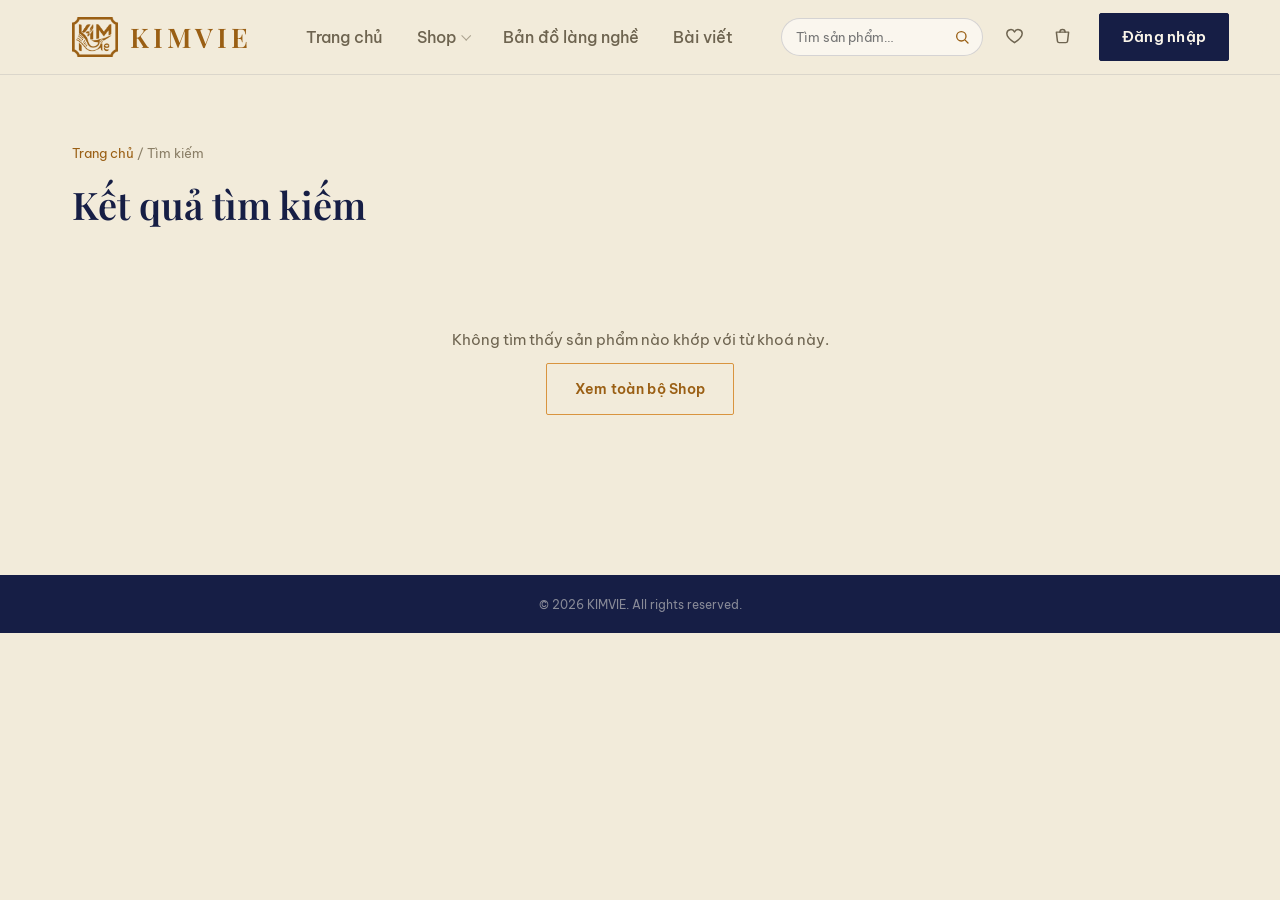
<file: search.html>
<!DOCTYPE html>
<html lang="vi">
<head>
<meta charset="UTF-8">
<meta name="viewport" content="width=device-width, initial-scale=1.0">
<title>Kết quả tìm kiếm — KIMVIE</title>
<link rel="icon" type="image/png" href="assets/logo.png">
<link rel="preconnect" href="https://fonts.googleapis.com">
<link rel="preconnect" href="https://fonts.gstatic.com" crossorigin>
<link href="https://fonts.googleapis.com/css2?family=Playfair+Display:ital,wght@0,600;0,700;0,800;0,900;1,600&family=Be+Vietnam+Pro:wght@400;500;600;700&display=swap" rel="stylesheet">
<link rel="stylesheet" href="styles.css">
<link rel="stylesheet" href="pages.css">
</head>
<body>

<header>
  <div class="wrap nav">
    <a class="brand" href="index.html"><span class="logo-mark" style="width:46px;height:40px;color:var(--gold-soft)" aria-hidden="true"></span><span class="name">KIMVIE</span></a>
    <ul class="menu"><li><a href="index.html">Trang chủ</a></li><li class="has-dropdown"><a href="shop.html">Shop</a><ul class="submenu"><li><a href="shop.html?sort=newest">Mới về</a></li><li><a href="shop.html?sale=1">Giảm giá</a></li></ul></li><li><a href="index.html#expo">Bản đồ làng nghề</a></li><li><a href="index.html#story">Bài viết</a></li><li class="menu-login"><a href="#" id="loginMenuLink">Đăng nhập</a></li></ul>
    <div class="nav-right">
      <form class="nav-search" id="navSearchForm" role="search"><input type="search" id="navSearchInput" placeholder="Tìm sản phẩm…"><button type="submit"><svg viewBox="0 0 24 24" width="16" height="16" fill="none" stroke="currentColor" stroke-width="2" stroke-linecap="round"><circle cx="11" cy="11" r="7"/><path d="m21 21-4.3-4.3"/></svg></button></form>
      <a class="ic" href="wishlist.html" title="Yêu thích"><svg viewBox="0 0 24 24" width="19" height="19" fill="none" stroke="currentColor" stroke-width="1.7" stroke-linecap="round" stroke-linejoin="round"><path d="M20.8 8.6c0 4.8-8.8 10.4-8.8 10.4S3.2 13.4 3.2 8.6a4.6 4.6 0 0 1 8.8-1.8 4.6 4.6 0 0 1 8.8 1.8Z"/></svg><span class="badge" id="wishBadge">0</span></a>
      <a class="ic" href="cart.html" title="Giỏ hàng"><svg viewBox="0 0 24 24" width="19" height="19" fill="none" stroke="currentColor" stroke-width="1.7" stroke-linecap="round" stroke-linejoin="round"><path d="M5 7h14l-1.2 10.3a2 2 0 0 1-2 1.7H8.2a2 2 0 0 1-2-1.7Z"/><path d="M9 7a3 3 0 0 1 6 0"/></svg><span class="badge" id="cartBadge">0</span></a>
      <a class="btn btn-navy login" id="loginBtn" href="#">Đăng nhập</a>
      <button class="nav-toggle" id="navToggle" type="button" aria-label="Mở menu"><svg viewBox="0 0 24 24" fill="none" stroke="currentColor" stroke-width="1.8" stroke-linecap="round"><path d="M4 7h16M4 12h16M4 17h16"/></svg></button>
    </div>
  </div>
</header>

<main class="page-body">
  <div class="wrap">
    <div class="simple-hero"><div class="crumb"><a href="index.html">Trang chủ</a> / Tìm kiếm</div><h1 id="searchTitle">Kết quả tìm kiếm</h1></div>
    <div class="p-grid wide" id="searchGrid" style="margin-top:24px"></div>
    <div class="empty-state" id="searchEmpty" hidden>
      <p>Không tìm thấy sản phẩm nào khớp với từ khoá này.</p>
      <p style="margin-top:10px"><a href="shop.html" class="btn btn-line">Xem toàn bộ Shop</a></p>
    </div>
  </div>
</main>

<footer><div class="wrap"><div class="f-bottom">© 2026 KIMVIE. All rights reserved.</div></div></footer>

<div class="modal" id="loginModal">
  <div class="back" data-lx></div>
  <div class="panel loginp">
    <div class="ck-head"><svg viewBox="0 0 24 24" width="20" height="20" fill="none" stroke="currentColor" stroke-width="1.7" stroke-linecap="round" stroke-linejoin="round" aria-hidden="true"><circle cx="12" cy="8" r="4"/><path d="M5 20a7 7 0 0 1 14 0"/></svg><h3 id="loginTitle">Đăng nhập KIMVIE</h3><button class="m-x" data-lx aria-label="Đóng">✕</button></div>
    <div class="ck-body">
      <form id="loginForm" novalidate>
        <div class="ck-field" id="lgNameField" hidden><label for="lgName">Tên của bạn <em>*</em></label><input type="text" id="lgName" placeholder="Nguyễn Văn A" autocomplete="name"></div>
        <div class="ck-field"><label for="lgUsername">Tên đăng nhập <em>*</em></label><input type="text" id="lgUsername" placeholder="vd: nguyenvana" autocomplete="username"></div>
        <div class="ck-field" id="lgEmailField" hidden><label for="lgEmail">Email <em>*</em></label><input type="email" id="lgEmail" placeholder="ban@email.com" autocomplete="email"></div>
        <div class="ck-field" id="lgPhoneField" hidden><label for="lgPhone">Số điện thoại</label><input type="tel" id="lgPhone" placeholder="09xx xxx xxx" autocomplete="tel"></div>
        <div class="ck-field"><label for="lgPass">Mật khẩu <em>*</em></label><input type="password" id="lgPass" placeholder="••••••••" autocomplete="current-password"></div>
        <p class="demo-note" id="forgotPassRow" style="margin:-8px 0 2px;text-align:right"><a href="#" id="forgotPassLink" style="color:var(--muted);font-size:13px;text-decoration:underline">Quên mật khẩu?</a></p>
        <p class="ck-err" id="lgErr" role="alert"></p>
        <button class="btn btn-amber ck-cta" type="submit" id="loginSubmitBtn">Đăng nhập →</button>
        <p class="demo-note" style="margin-top:14px" id="authModeHint">Chưa có tài khoản? <a href="#" id="authModeToggle" style="color:var(--amber2);font-weight:700">Đăng ký ngay</a></p>
      </form>
      <form id="forgotForm" novalidate hidden>
        <div class="ck-field"><label for="fpUsername">Tên đăng nhập <em>*</em></label><input type="text" id="fpUsername" placeholder="vd: nguyenvana" autocomplete="username"></div>
        <div class="ck-field"><label for="fpNewPass">Mật khẩu mới <em>*</em></label><input type="password" id="fpNewPass" placeholder="••••••••" autocomplete="new-password"></div>
        <div class="ck-field"><label for="fpConfirmPass">Nhập lại mật khẩu mới <em>*</em></label><input type="password" id="fpConfirmPass" placeholder="••••••••" autocomplete="new-password"></div>
        <p class="ck-err" id="fpErr" role="alert"></p>
        <button class="btn btn-amber ck-cta" type="submit" id="forgotSubmitBtn">Đặt lại mật khẩu →</button>
        <p class="demo-note" style="margin-top:14px"><a href="#" id="forgotBackLink" style="color:var(--amber2);font-weight:700">← Quay lại đăng nhập</a></p>
      </form>
      <div id="profileBox" hidden>
        <div class="profile-hero"><span class="profile-ava" id="pfAva">K</span><div><h4 id="pfName">Khách KIMVIE</h4><p id="pfMeta"></p></div></div>
        <div class="idrow"><span>Tên đăng nhập</span><b id="pfUsername">—</b></div>
        <div class="idrow"><span>Email</span><b id="pfEmail">—</b></div>
        <div class="idrow"><span>Số điện thoại</span><b id="pfPhone">—</b></div>
        <div class="seller-cta" id="sellerCta"><p>Bạn có sản phẩm làng nghề muốn bán trên KIMVIE?</p><a class="btn btn-line" href="index.html#seller" style="width:100%;justify-content:center">Đăng ký làm người bán</a></div>
        <div class="seller-mini" id="sellerMini" hidden><span class="seller-mini-tag">Kênh người bán</span><h5 id="sellerMiniName"></h5><a class="btn btn-amber" href="index.html#seller" style="width:100%;justify-content:center">Vào trang quản lý →</a></div>
        <a class="btn btn-amber ck-cta" href="account.html" style="margin-top:12px;justify-content:center">Trang tài khoản đầy đủ →</a>
        <button class="btn btn-line ck-cta" id="logoutBtn" type="button" style="margin-top:10px">Đăng xuất</button>
      </div>
    </div>
  </div>
</div>
<div id="toast"></div>

<script src="config.js"></script>
<script src="shared.js"></script>
<script src="search.js"></script>
</body>
</html>
</file>
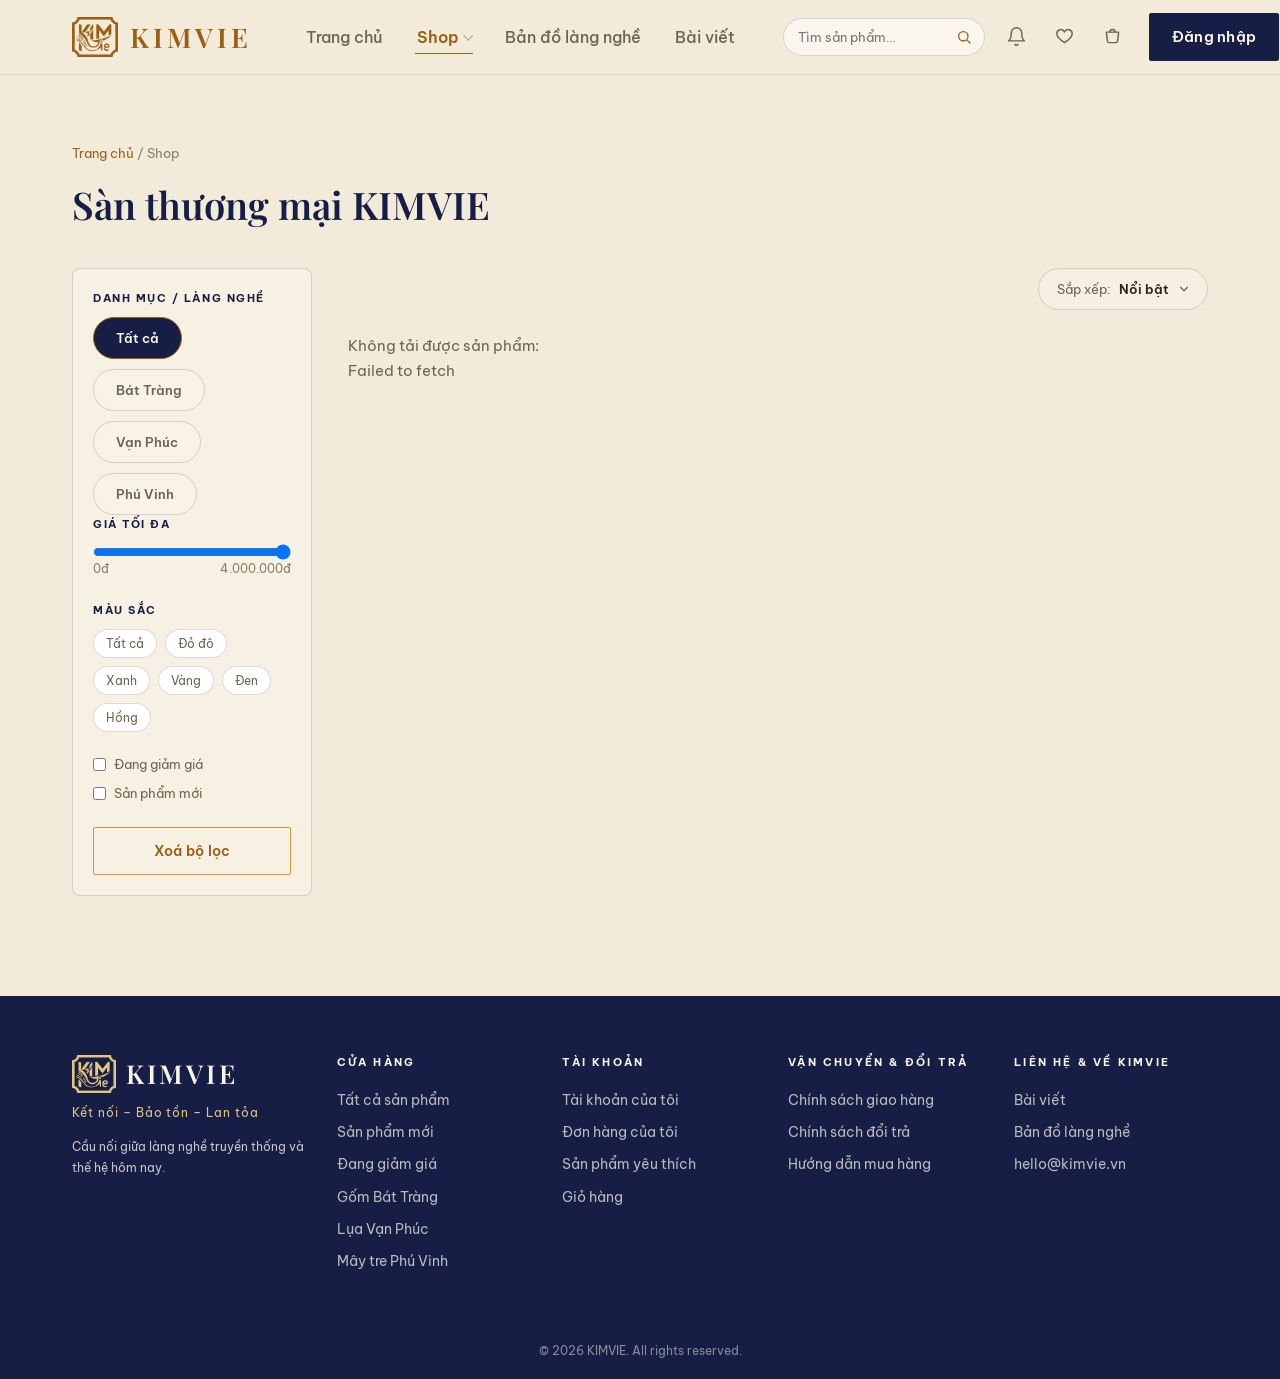
<file: shop.html>
<!DOCTYPE html>
<html lang="vi">
<head>
<meta charset="UTF-8">
<meta name="viewport" content="width=device-width, initial-scale=1.0">
<title>Shop — KIMVIE</title>
<link rel="icon" type="image/png" href="assets/logo.png">
<link rel="preconnect" href="https://fonts.googleapis.com">
<link rel="preconnect" href="https://fonts.gstatic.com" crossorigin>
<link href="https://fonts.googleapis.com/css2?family=Playfair+Display:ital,wght@0,600;0,700;0,800;0,900;1,600&family=Be+Vietnam+Pro:wght@400;500;600;700&display=swap" rel="stylesheet">
<link rel="stylesheet" href="styles.css">
<link rel="stylesheet" href="pages.css">
</head>
<body>

<header>
  <div class="wrap nav">
    <a class="brand" href="index.html">
      <span class="logo-mark" style="width:46px;height:40px;color:var(--gold-soft)" aria-hidden="true"></span>
      <span class="name">KIMVIE</span>
    </a>
    <ul class="menu">
      <li><a href="index.html">Trang chủ</a></li>
      <li class="has-dropdown">
        <a href="shop.html" class="on">Shop</a>
        <ul class="submenu">
          <li><a href="shop.html?sort=newest">Mới về</a></li>
          <li><a href="shop.html?sale=1">Giảm giá</a></li>
        </ul>
      </li>
      <li><a href="index.html#expo">Bản đồ làng nghề</a></li>
      <li><a href="index.html#story">Bài viết</a></li>
      <li class="menu-login"><a href="#" id="loginMenuLink">Đăng nhập</a></li>
    </ul>
    <div class="nav-right">
      <form class="nav-search" id="navSearchForm" role="search">
        <input type="search" id="navSearchInput" placeholder="Tìm sản phẩm…" aria-label="Tìm sản phẩm">
        <button type="submit" aria-label="Tìm kiếm"><svg viewBox="0 0 24 24" width="16" height="16" fill="none" stroke="currentColor" stroke-width="2" stroke-linecap="round"><circle cx="11" cy="11" r="7"/><path d="m21 21-4.3-4.3"/></svg></button>
      </form>
      <a class="ic" href="account.html#notifications" title="Thông báo" aria-label="Thông báo"><svg viewBox="0 0 24 24" width="19" height="19" fill="none" stroke="currentColor" stroke-width="1.7" stroke-linecap="round" stroke-linejoin="round"><path d="M6 8a6 6 0 1 1 12 0c0 7 3 9 3 9H3s3-2 3-9"/><path d="M10.3 21a1.94 1.94 0 0 0 3.4 0"/></svg><span class="badge" id="notifBadge">0</span></a>
      <a class="ic" href="wishlist.html" title="Yêu thích" aria-label="Yêu thích"><svg viewBox="0 0 24 24" width="19" height="19" fill="none" stroke="currentColor" stroke-width="1.7" stroke-linecap="round" stroke-linejoin="round"><path d="M20.8 8.6c0 4.8-8.8 10.4-8.8 10.4S3.2 13.4 3.2 8.6a4.6 4.6 0 0 1 8.8-1.8 4.6 4.6 0 0 1 8.8 1.8Z"/></svg><span class="badge" id="wishBadge">0</span></a>
      <a class="ic" href="cart.html" title="Giỏ hàng" aria-label="Giỏ hàng"><svg viewBox="0 0 24 24" width="19" height="19" fill="none" stroke="currentColor" stroke-width="1.7" stroke-linecap="round" stroke-linejoin="round"><path d="M5 7h14l-1.2 10.3a2 2 0 0 1-2 1.7H8.2a2 2 0 0 1-2-1.7Z"/><path d="M9 7a3 3 0 0 1 6 0"/></svg><span class="badge" id="cartBadge">0</span></a>
      <a class="btn btn-navy login" id="loginBtn" href="#">Đăng nhập</a>
      <button class="nav-toggle" id="navToggle" type="button" aria-label="Mở menu"><svg viewBox="0 0 24 24" fill="none" stroke="currentColor" stroke-width="1.8" stroke-linecap="round"><path d="M4 7h16M4 12h16M4 17h16"/></svg></button>
    </div>
  </div>
</header>

<main class="page-body">
  <div class="wrap">
    <div class="simple-hero">
      <div class="crumb"><a href="index.html">Trang chủ</a> / Shop</div>
      <h1>Sàn thương mại KIMVIE</h1>
    </div>
    <div class="shop-layout" style="margin-top:24px">
      <button class="filter-toggle-btn" id="filterToggleBtn" type="button" aria-expanded="false" aria-controls="categories">
        <span>Bộ lọc & Danh mục</span>
        <svg class="chev" viewBox="0 0 24 24" width="16" height="16" fill="none" stroke="currentColor" stroke-width="2" stroke-linecap="round" stroke-linejoin="round" aria-hidden="true"><path d="m6 9 6 6 6-6"/></svg>
      </button>
      <aside class="filter-rail" id="categories">
        <h5>Danh mục / Làng nghề</h5>
        <div class="chip-row" id="villageChips">
          <button class="chip on" type="button" data-v="">Tất cả</button>
          <button class="chip" type="button" data-v="bt">Bát Tràng</button>
          <button class="chip" type="button" data-v="vp">Vạn Phúc</button>
          <button class="chip" type="button" data-v="pv">Phú Vinh</button>
        </div>
        <div class="filter-group">
          <h5>Giá tối đa</h5>
          <input type="range" id="maxPrice" min="200000" max="4000000" step="50000" value="4000000">
          <div class="range-vals"><span>0đ</span><span id="maxPriceVal">4.000.000đ</span></div>
        </div>
        <div class="filter-group">
          <h5>Màu sắc</h5>
          <div class="swatch-row" id="colorSwatches">
            <button class="swatch" type="button" data-c="">Tất cả</button>
            <button class="swatch" type="button" data-c="Đỏ đô">Đỏ đô</button>
            <button class="swatch" type="button" data-c="Xanh">Xanh</button>
            <button class="swatch" type="button" data-c="Vàng">Vàng</button>
            <button class="swatch" type="button" data-c="Đen">Đen</button>
            <button class="swatch" type="button" data-c="Hồng">Hồng</button>
          </div>
        </div>
        <div class="filter-group">
          <label><input type="checkbox" id="filterSale"> Đang giảm giá</label>
          <label><input type="checkbox" id="filterNew"> Sản phẩm mới</label>
        </div>
        <button class="btn btn-line" id="clearFilters" type="button" style="width:100%;justify-content:center">Xoá bộ lọc</button>
      </aside>
      <div>
        <div class="shop-toolbar">
          <span class="count" id="resultCount"></span>
          <div class="sortbox" id="sortBox">
            <button type="button" class="sortbox-btn" id="sortBtn" aria-haspopup="listbox" aria-expanded="false" aria-controls="sortMenu">
              <span class="sortbox-label">Sắp xếp:</span>
              <span class="sortbox-value" id="sortValue">Nổi bật</span>
              <svg class="sortbox-chev" viewBox="0 0 24 24" width="14" height="14" fill="none" stroke="currentColor" stroke-width="2" stroke-linecap="round" stroke-linejoin="round" aria-hidden="true"><path d="m6 9 6 6 6-6"/></svg>
            </button>
            <ul class="sortbox-menu" id="sortMenu" role="listbox" aria-label="Sắp xếp sản phẩm" hidden>
              <li role="option" data-value="featured" aria-selected="true" tabindex="-1">Nổi bật</li>
              <li role="option" data-value="newest" aria-selected="false" tabindex="-1">Mới nhất</li>
              <li role="option" data-value="price_asc" aria-selected="false" tabindex="-1">Giá: thấp đến cao</li>
              <li role="option" data-value="price_desc" aria-selected="false" tabindex="-1">Giá: cao đến thấp</li>
              <li role="option" data-value="rating" aria-selected="false" tabindex="-1">Đánh giá cao nhất</li>
              <li role="option" data-value="best_selling" aria-selected="false" tabindex="-1">Bán chạy nhất</li>
            </ul>
          </div>
        </div>
        <div class="p-grid wide" id="shopGrid"></div>
        <div class="empty-state" id="shopEmpty" hidden>
          <svg viewBox="0 0 24 24" width="40" height="40" fill="none" stroke="currentColor" stroke-width="1.4"><circle cx="11" cy="11" r="7"/><path d="m21 21-4.3-4.3"/></svg>
          <p>Không tìm thấy sản phẩm phù hợp với bộ lọc hiện tại.</p>
        </div>
        <div id="shopPager" style="display:flex;justify-content:center;gap:8px;margin-top:32px"></div>
      </div>
    </div>
  </div>
</main>

<footer>
  <div class="wrap">
    <div class="f-grid">
      <div class="f-brand">
        <div style="display:flex;align-items:center;gap:10px">
          <span class="logo-mark" style="width:44px;height:38px;color:var(--gold-bright)" aria-hidden="true"></span>
          <span class="name">KIMVIE</span>
        </div>
        <div class="tag">Kết nối – Bảo tồn – Lan tỏa</div>
        <p style="font-size:12px;line-height:1.7">Cầu nối giữa làng nghề truyền thống và thế hệ hôm nay.</p>
      </div>
      <div>
        <h5>Cửa hàng</h5>
        <a class="fl" href="shop.html">Tất cả sản phẩm</a>
        <a class="fl" href="shop.html?sort=newest">Sản phẩm mới</a>
        <a class="fl" href="shop.html?sale=1">Đang giảm giá</a>
        <a class="fl" href="shop.html?village=bt">Gốm Bát Tràng</a>
        <a class="fl" href="shop.html?village=vp">Lụa Vạn Phúc</a>
        <a class="fl" href="shop.html?village=pv">Mây tre Phú Vinh</a>
      </div>
      <div>
        <h5>Tài khoản</h5>
        <a class="fl" href="account.html">Tài khoản của tôi</a>
        <a class="fl" href="account.html#orders">Đơn hàng của tôi</a>
        <a class="fl" href="wishlist.html">Sản phẩm yêu thích</a>
        <a class="fl" href="cart.html">Giỏ hàng</a>
      </div>
      <div>
        <h5>Vận chuyển & Đổi trả</h5>
        <a class="fl" href="#">Chính sách giao hàng</a>
        <a class="fl" href="#">Chính sách đổi trả</a>
        <a class="fl" href="#">Hướng dẫn mua hàng</a>
      </div>
      <div>
        <h5>Liên hệ & Về KIMVIE</h5>
        <a class="fl" href="index.html#story">Bài viết</a>
        <a class="fl" href="index.html#expo">Bản đồ làng nghề</a>
        <a class="fl" href="mailto:hello@kimvie.vn">hello@kimvie.vn</a>
      </div>
    </div>
    <div class="f-bottom">© 2026 KIMVIE. All rights reserved.</div>
  </div>
</footer>

<div class="modal" id="loginModal">
  <div class="back" data-lx></div>
  <div class="panel loginp">
    <div class="ck-head">
      <svg viewBox="0 0 24 24" width="20" height="20" fill="none" stroke="currentColor" stroke-width="1.7" stroke-linecap="round" stroke-linejoin="round" aria-hidden="true"><circle cx="12" cy="8" r="4"/><path d="M5 20a7 7 0 0 1 14 0"/></svg>
      <h3 id="loginTitle">Đăng nhập KIMVIE</h3>
      <button class="m-x" data-lx aria-label="Đóng">✕</button>
    </div>
    <div class="ck-body">
      <form id="loginForm" novalidate>
        <div class="ck-field" id="lgNameField" hidden>
          <label for="lgName">Tên của bạn <em>*</em></label>
          <input type="text" id="lgName" placeholder="Nguyễn Văn A" autocomplete="name">
        </div>
        <div class="ck-field">
          <label for="lgUsername">Tên đăng nhập <em>*</em></label>
          <input type="text" id="lgUsername" placeholder="vd: nguyenvana" autocomplete="username">
        </div>
        <div class="ck-field" id="lgEmailField" hidden>
          <label for="lgEmail">Email <em>*</em></label>
          <input type="email" id="lgEmail" placeholder="ban@email.com" autocomplete="email">
        </div>
        <div class="ck-field" id="lgPhoneField" hidden>
          <label for="lgPhone">Số điện thoại</label>
          <input type="tel" id="lgPhone" placeholder="09xx xxx xxx" autocomplete="tel">
        </div>
        <div class="ck-field">
          <label for="lgPass">Mật khẩu <em>*</em></label>
          <input type="password" id="lgPass" placeholder="••••••••" autocomplete="current-password">
        </div>
        <p class="demo-note" id="forgotPassRow" style="margin:-8px 0 2px;text-align:right"><a href="#" id="forgotPassLink" style="color:var(--muted);font-size:13px;text-decoration:underline">Quên mật khẩu?</a></p>
        <p class="ck-err" id="lgErr" role="alert"></p>
        <button class="btn btn-amber ck-cta" type="submit" id="loginSubmitBtn">Đăng nhập →</button>
        <p class="demo-note" style="margin-top:14px" id="authModeHint">Chưa có tài khoản? <a href="#" id="authModeToggle" style="color:var(--amber2);font-weight:700">Đăng ký ngay</a></p>
      </form>
      <form id="forgotForm" novalidate hidden>
        <div class="ck-field">
          <label for="fpUsername">Tên đăng nhập <em>*</em></label>
          <input type="text" id="fpUsername" placeholder="vd: nguyenvana" autocomplete="username">
        </div>
        <div class="ck-field">
          <label for="fpNewPass">Mật khẩu mới <em>*</em></label>
          <input type="password" id="fpNewPass" placeholder="••••••••" autocomplete="new-password">
        </div>
        <div class="ck-field">
          <label for="fpConfirmPass">Nhập lại mật khẩu mới <em>*</em></label>
          <input type="password" id="fpConfirmPass" placeholder="••••••••" autocomplete="new-password">
        </div>
        <p class="ck-err" id="fpErr" role="alert"></p>
        <button class="btn btn-amber ck-cta" type="submit" id="forgotSubmitBtn">Đặt lại mật khẩu →</button>
        <p class="demo-note" style="margin-top:14px"><a href="#" id="forgotBackLink" style="color:var(--amber2);font-weight:700">← Quay lại đăng nhập</a></p>
      </form>
      <div id="profileBox" hidden>
        <div class="profile-hero">
          <span class="profile-ava" id="pfAva">K</span>
          <div>
            <h4 id="pfName">Khách KIMVIE</h4>
            <p id="pfMeta"></p>
          </div>
        </div>
        <div class="idrow"><span>Tên đăng nhập</span><b id="pfUsername">—</b></div>
        <div class="idrow"><span>Email</span><b id="pfEmail">—</b></div>
        <div class="idrow"><span>Số điện thoại</span><b id="pfPhone">—</b></div>
        <div class="seller-cta" id="sellerCta">
          <p>Bạn có sản phẩm làng nghề muốn bán trên KIMVIE?</p>
          <a class="btn btn-line" href="index.html#seller" style="width:100%;justify-content:center">Đăng ký làm người bán</a>
        </div>
        <div class="seller-mini" id="sellerMini" hidden>
          <span class="seller-mini-tag">Kênh người bán</span>
          <h5 id="sellerMiniName"></h5>
          <a class="btn btn-amber" href="index.html#seller" style="width:100%;justify-content:center">Vào trang quản lý →</a>
        </div>
        <a class="btn btn-amber ck-cta" href="account.html" style="margin-top:12px;justify-content:center">Trang tài khoản đầy đủ →</a>
        <button class="btn btn-line ck-cta" id="logoutBtn" type="button" style="margin-top:10px">Đăng xuất</button>
      </div>
    </div>
  </div>
</div>
<div id="toast"></div>

<script src="config.js"></script>
<script src="shared.js"></script>
<script src="shop.js"></script>
</body>
</html>
</file>
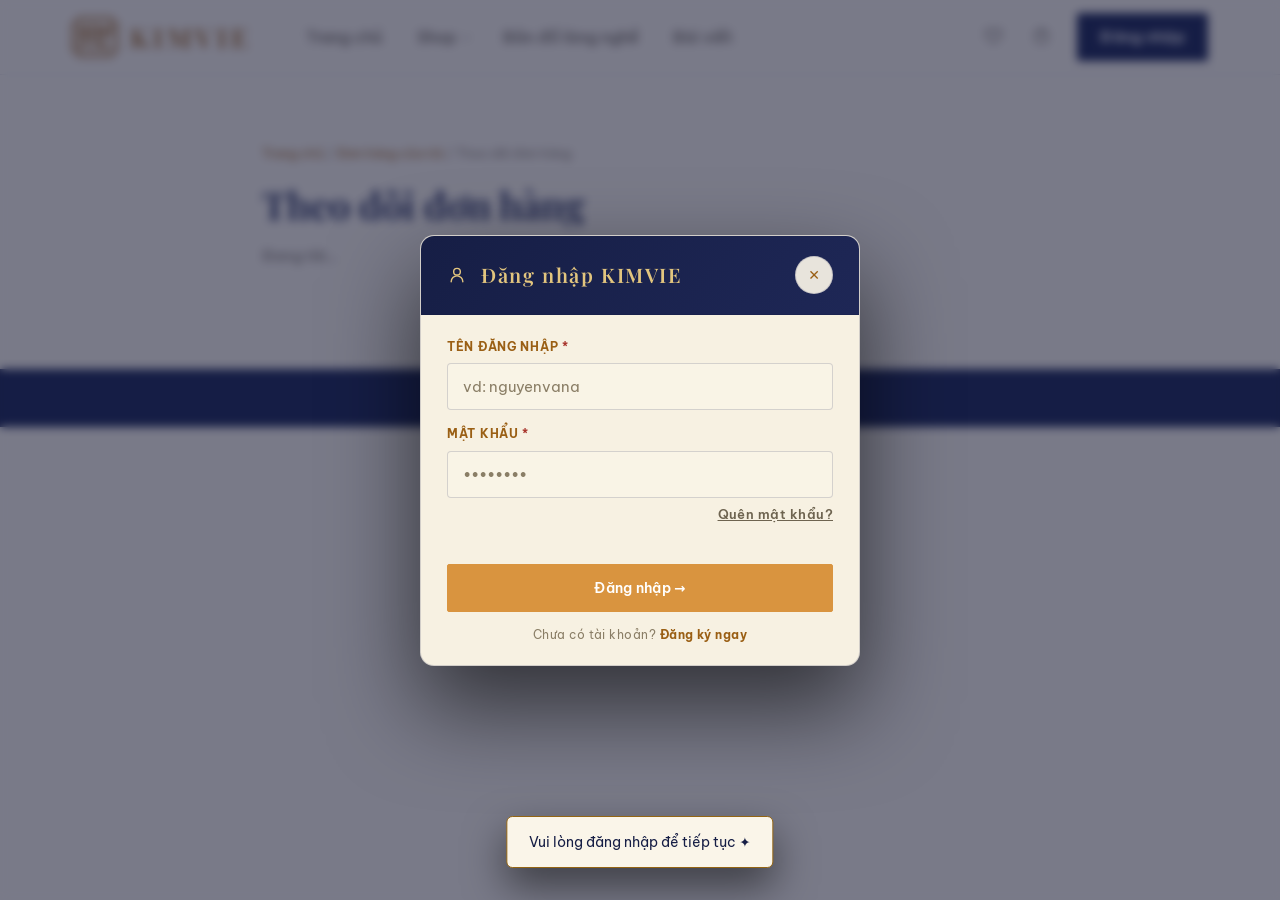
<file: track-order.html>
<!DOCTYPE html>
<html lang="vi">
<head>
<meta charset="UTF-8">
<meta name="viewport" content="width=device-width, initial-scale=1.0">
<title>Theo dõi đơn hàng — KIMVIE</title>
<link rel="icon" type="image/png" href="assets/logo.png">
<link rel="preconnect" href="https://fonts.googleapis.com">
<link rel="preconnect" href="https://fonts.gstatic.com" crossorigin>
<link href="https://fonts.googleapis.com/css2?family=Playfair+Display:ital,wght@0,600;0,700;0,800;0,900;1,600&family=Be+Vietnam+Pro:wght@400;500;600;700&display=swap" rel="stylesheet">
<link rel="stylesheet" href="styles.css">
<link rel="stylesheet" href="pages.css">
</head>
<body>

<header>
  <div class="wrap nav">
    <a class="brand" href="index.html"><span class="logo-mark" style="width:46px;height:40px;color:var(--gold-soft)" aria-hidden="true"></span><span class="name">KIMVIE</span></a>
    <ul class="menu"><li><a href="index.html">Trang chủ</a></li><li class="has-dropdown"><a href="shop.html">Shop</a><ul class="submenu"><li><a href="shop.html?sort=newest">Mới về</a></li><li><a href="shop.html?sale=1">Giảm giá</a></li></ul></li><li><a href="index.html#expo">Bản đồ làng nghề</a></li><li><a href="index.html#story">Bài viết</a></li><li class="menu-login"><a href="#" id="loginMenuLink">Đăng nhập</a></li></ul>
    <div class="nav-right">
      <a class="ic" href="wishlist.html" title="Yêu thích"><svg viewBox="0 0 24 24" width="19" height="19" fill="none" stroke="currentColor" stroke-width="1.7" stroke-linecap="round" stroke-linejoin="round"><path d="M20.8 8.6c0 4.8-8.8 10.4-8.8 10.4S3.2 13.4 3.2 8.6a4.6 4.6 0 0 1 8.8-1.8 4.6 4.6 0 0 1 8.8 1.8Z"/></svg><span class="badge" id="wishBadge">0</span></a>
      <a class="ic" href="cart.html" title="Giỏ hàng"><svg viewBox="0 0 24 24" width="19" height="19" fill="none" stroke="currentColor" stroke-width="1.7" stroke-linecap="round" stroke-linejoin="round"><path d="M5 7h14l-1.2 10.3a2 2 0 0 1-2 1.7H8.2a2 2 0 0 1-2-1.7Z"/><path d="M9 7a3 3 0 0 1 6 0"/></svg><span class="badge" id="cartBadge">0</span></a>
      <a class="btn btn-navy login" id="loginBtn" href="#">Đăng nhập</a>
      <button class="nav-toggle" id="navToggle" type="button" aria-label="Mở menu"><svg viewBox="0 0 24 24" fill="none" stroke="currentColor" stroke-width="1.8" stroke-linecap="round"><path d="M4 7h16M4 12h16M4 17h16"/></svg></button>
    </div>
  </div>
</header>

<main class="page-body">
  <div class="wrap" style="max-width:820px">
    <div class="simple-hero"><div class="crumb"><a href="index.html">Trang chủ</a> / <a href="account.html#orders">Đơn hàng của tôi</a> / Theo dõi đơn hàng</div><h1 id="orderTitle">Theo dõi đơn hàng</h1></div>
    <div id="trackRoot"><p style="color:var(--muted)">Đang tải…</p></div>
  </div>
</main>

<footer><div class="wrap"><div class="f-bottom">© 2026 KIMVIE. All rights reserved.</div></div></footer>

<div class="modal" id="loginModal">
  <div class="back" data-lx></div>
  <div class="panel loginp">
    <div class="ck-head"><svg viewBox="0 0 24 24" width="20" height="20" fill="none" stroke="currentColor" stroke-width="1.7" stroke-linecap="round" stroke-linejoin="round" aria-hidden="true"><circle cx="12" cy="8" r="4"/><path d="M5 20a7 7 0 0 1 14 0"/></svg><h3 id="loginTitle">Đăng nhập KIMVIE</h3><button class="m-x" data-lx aria-label="Đóng">✕</button></div>
    <div class="ck-body">
      <form id="loginForm" novalidate>
        <div class="ck-field" id="lgNameField" hidden><label for="lgName">Tên của bạn <em>*</em></label><input type="text" id="lgName" placeholder="Nguyễn Văn A" autocomplete="name"></div>
        <div class="ck-field"><label for="lgUsername">Tên đăng nhập <em>*</em></label><input type="text" id="lgUsername" placeholder="vd: nguyenvana" autocomplete="username"></div>
        <div class="ck-field" id="lgEmailField" hidden><label for="lgEmail">Email <em>*</em></label><input type="email" id="lgEmail" placeholder="ban@email.com" autocomplete="email"></div>
        <div class="ck-field" id="lgPhoneField" hidden><label for="lgPhone">Số điện thoại</label><input type="tel" id="lgPhone" placeholder="09xx xxx xxx" autocomplete="tel"></div>
        <div class="ck-field"><label for="lgPass">Mật khẩu <em>*</em></label><input type="password" id="lgPass" placeholder="••••••••" autocomplete="current-password"></div>
        <p class="demo-note" id="forgotPassRow" style="margin:-8px 0 2px;text-align:right"><a href="#" id="forgotPassLink" style="color:var(--muted);font-size:13px;text-decoration:underline">Quên mật khẩu?</a></p>
        <p class="ck-err" id="lgErr" role="alert"></p>
        <button class="btn btn-amber ck-cta" type="submit" id="loginSubmitBtn">Đăng nhập →</button>
        <p class="demo-note" style="margin-top:14px" id="authModeHint">Chưa có tài khoản? <a href="#" id="authModeToggle" style="color:var(--amber2);font-weight:700">Đăng ký ngay</a></p>
      </form>
      <form id="forgotForm" novalidate hidden>
        <div class="ck-field"><label for="fpUsername">Tên đăng nhập <em>*</em></label><input type="text" id="fpUsername" placeholder="vd: nguyenvana" autocomplete="username"></div>
        <div class="ck-field"><label for="fpNewPass">Mật khẩu mới <em>*</em></label><input type="password" id="fpNewPass" placeholder="••••••••" autocomplete="new-password"></div>
        <div class="ck-field"><label for="fpConfirmPass">Nhập lại mật khẩu mới <em>*</em></label><input type="password" id="fpConfirmPass" placeholder="••••••••" autocomplete="new-password"></div>
        <p class="ck-err" id="fpErr" role="alert"></p>
        <button class="btn btn-amber ck-cta" type="submit" id="forgotSubmitBtn">Đặt lại mật khẩu →</button>
        <p class="demo-note" style="margin-top:14px"><a href="#" id="forgotBackLink" style="color:var(--amber2);font-weight:700">← Quay lại đăng nhập</a></p>
      </form>
      <div id="profileBox" hidden>
        <div class="profile-hero"><span class="profile-ava" id="pfAva">K</span><div><h4 id="pfName">Khách KIMVIE</h4><p id="pfMeta"></p></div></div>
        <div class="idrow"><span>Tên đăng nhập</span><b id="pfUsername">—</b></div>
        <div class="idrow"><span>Email</span><b id="pfEmail">—</b></div>
        <div class="idrow"><span>Số điện thoại</span><b id="pfPhone">—</b></div>
        <div class="seller-cta" id="sellerCta"><p>Bạn có sản phẩm làng nghề muốn bán trên KIMVIE?</p><a class="btn btn-line" href="index.html#seller" style="width:100%;justify-content:center">Đăng ký làm người bán</a></div>
        <div class="seller-mini" id="sellerMini" hidden><span class="seller-mini-tag">Kênh người bán</span><h5 id="sellerMiniName"></h5><a class="btn btn-amber" href="index.html#seller" style="width:100%;justify-content:center">Vào trang quản lý →</a></div>
        <a class="btn btn-amber ck-cta" href="account.html" style="margin-top:12px;justify-content:center">Trang tài khoản đầy đủ →</a>
        <button class="btn btn-line ck-cta" id="logoutBtn" type="button" style="margin-top:10px">Đăng xuất</button>
      </div>
    </div>
  </div>
</div>
<div id="toast"></div>

<script src="config.js"></script>
<script src="shared.js"></script>
<script src="track-order.js"></script>
</body>
</html>
</file>
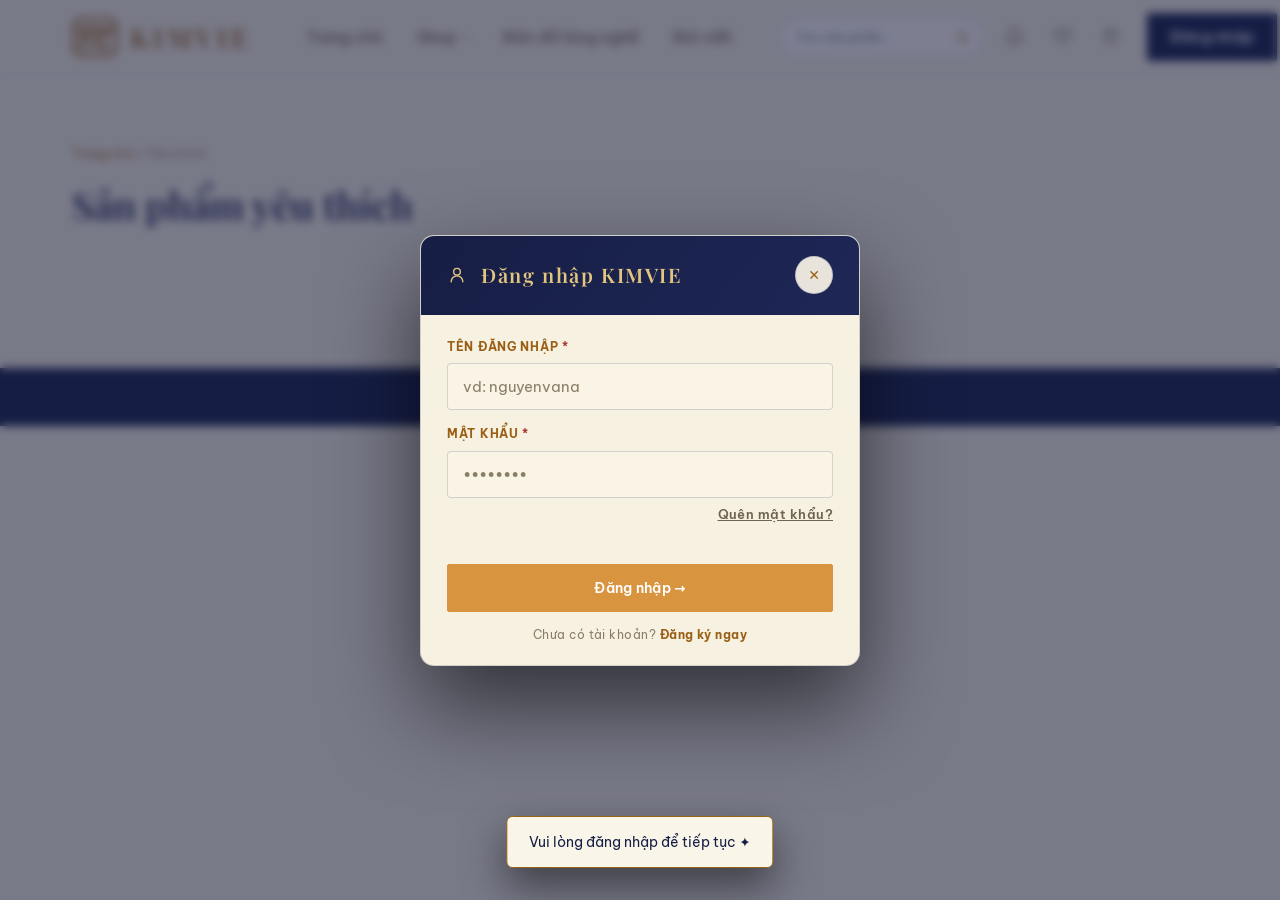
<file: wishlist.html>
<!DOCTYPE html>
<html lang="vi">
<head>
<meta charset="UTF-8">
<meta name="viewport" content="width=device-width, initial-scale=1.0">
<title>Yêu thích — KIMVIE</title>
<link rel="icon" type="image/png" href="assets/logo.png">
<link rel="preconnect" href="https://fonts.googleapis.com">
<link rel="preconnect" href="https://fonts.gstatic.com" crossorigin>
<link href="https://fonts.googleapis.com/css2?family=Playfair+Display:ital,wght@0,600;0,700;0,800;0,900;1,600&family=Be+Vietnam+Pro:wght@400;500;600;700&display=swap" rel="stylesheet">
<link rel="stylesheet" href="styles.css">
<link rel="stylesheet" href="pages.css">
</head>
<body>

<header>
  <div class="wrap nav">
    <a class="brand" href="index.html"><span class="logo-mark" style="width:46px;height:40px;color:var(--gold-soft)" aria-hidden="true"></span><span class="name">KIMVIE</span></a>
    <ul class="menu"><li><a href="index.html">Trang chủ</a></li><li class="has-dropdown"><a href="shop.html">Shop</a><ul class="submenu"><li><a href="shop.html?sort=newest">Mới về</a></li><li><a href="shop.html?sale=1">Giảm giá</a></li></ul></li><li><a href="index.html#expo">Bản đồ làng nghề</a></li><li><a href="index.html#story">Bài viết</a></li><li class="menu-login"><a href="#" id="loginMenuLink">Đăng nhập</a></li></ul>
    <div class="nav-right">
      <form class="nav-search" id="navSearchForm" role="search"><input type="search" id="navSearchInput" placeholder="Tìm sản phẩm…"><button type="submit"><svg viewBox="0 0 24 24" width="16" height="16" fill="none" stroke="currentColor" stroke-width="2" stroke-linecap="round"><circle cx="11" cy="11" r="7"/><path d="m21 21-4.3-4.3"/></svg></button></form>
      <a class="ic" href="account.html#notifications" title="Thông báo"><svg viewBox="0 0 24 24" width="19" height="19" fill="none" stroke="currentColor" stroke-width="1.7" stroke-linecap="round" stroke-linejoin="round"><path d="M6 8a6 6 0 1 1 12 0c0 7 3 9 3 9H3s3-2 3-9"/><path d="M10.3 21a1.94 1.94 0 0 0 3.4 0"/></svg><span class="badge" id="notifBadge">0</span></a>
      <a class="ic" href="wishlist.html" title="Yêu thích"><svg viewBox="0 0 24 24" width="19" height="19" fill="none" stroke="currentColor" stroke-width="1.7" stroke-linecap="round" stroke-linejoin="round"><path d="M20.8 8.6c0 4.8-8.8 10.4-8.8 10.4S3.2 13.4 3.2 8.6a4.6 4.6 0 0 1 8.8-1.8 4.6 4.6 0 0 1 8.8 1.8Z"/></svg><span class="badge" id="wishBadge">0</span></a>
      <a class="ic" href="cart.html" title="Giỏ hàng"><svg viewBox="0 0 24 24" width="19" height="19" fill="none" stroke="currentColor" stroke-width="1.7" stroke-linecap="round" stroke-linejoin="round"><path d="M5 7h14l-1.2 10.3a2 2 0 0 1-2 1.7H8.2a2 2 0 0 1-2-1.7Z"/><path d="M9 7a3 3 0 0 1 6 0"/></svg><span class="badge" id="cartBadge">0</span></a>
      <a class="btn btn-navy login" id="loginBtn" href="#">Đăng nhập</a>
      <button class="nav-toggle" id="navToggle" type="button" aria-label="Mở menu"><svg viewBox="0 0 24 24" fill="none" stroke="currentColor" stroke-width="1.8" stroke-linecap="round"><path d="M4 7h16M4 12h16M4 17h16"/></svg></button>
    </div>
  </div>
</header>

<main class="page-body">
  <div class="wrap">
    <div class="simple-hero"><div class="crumb"><a href="index.html">Trang chủ</a> / Yêu thích</div><h1>Sản phẩm yêu thích</h1></div>
    <div class="p-grid wide" id="wishGrid" style="margin-top:24px"></div>
    <div class="empty-state" id="wishEmpty" hidden><p>Bạn chưa lưu sản phẩm nào. Ghé <a href="shop.html">Shop</a> để khám phá nhé.</p></div>
  </div>
</main>

<footer><div class="wrap"><div class="f-bottom">© 2026 KIMVIE. All rights reserved.</div></div></footer>

<div class="modal" id="loginModal">
  <div class="back" data-lx></div>
  <div class="panel loginp">
    <div class="ck-head"><svg viewBox="0 0 24 24" width="20" height="20" fill="none" stroke="currentColor" stroke-width="1.7" stroke-linecap="round" stroke-linejoin="round" aria-hidden="true"><circle cx="12" cy="8" r="4"/><path d="M5 20a7 7 0 0 1 14 0"/></svg><h3 id="loginTitle">Đăng nhập KIMVIE</h3><button class="m-x" data-lx aria-label="Đóng">✕</button></div>
    <div class="ck-body">
      <form id="loginForm" novalidate>
        <div class="ck-field" id="lgNameField" hidden><label for="lgName">Tên của bạn <em>*</em></label><input type="text" id="lgName" placeholder="Nguyễn Văn A" autocomplete="name"></div>
        <div class="ck-field"><label for="lgUsername">Tên đăng nhập <em>*</em></label><input type="text" id="lgUsername" placeholder="vd: nguyenvana" autocomplete="username"></div>
        <div class="ck-field" id="lgEmailField" hidden><label for="lgEmail">Email <em>*</em></label><input type="email" id="lgEmail" placeholder="ban@email.com" autocomplete="email"></div>
        <div class="ck-field" id="lgPhoneField" hidden><label for="lgPhone">Số điện thoại</label><input type="tel" id="lgPhone" placeholder="09xx xxx xxx" autocomplete="tel"></div>
        <div class="ck-field"><label for="lgPass">Mật khẩu <em>*</em></label><input type="password" id="lgPass" placeholder="••••••••" autocomplete="current-password"></div>
        <p class="demo-note" id="forgotPassRow" style="margin:-8px 0 2px;text-align:right"><a href="#" id="forgotPassLink" style="color:var(--muted);font-size:13px;text-decoration:underline">Quên mật khẩu?</a></p>
        <p class="ck-err" id="lgErr" role="alert"></p>
        <button class="btn btn-amber ck-cta" type="submit" id="loginSubmitBtn">Đăng nhập →</button>
        <p class="demo-note" style="margin-top:14px" id="authModeHint">Chưa có tài khoản? <a href="#" id="authModeToggle" style="color:var(--amber2);font-weight:700">Đăng ký ngay</a></p>
      </form>
      <form id="forgotForm" novalidate hidden>
        <div class="ck-field"><label for="fpUsername">Tên đăng nhập <em>*</em></label><input type="text" id="fpUsername" placeholder="vd: nguyenvana" autocomplete="username"></div>
        <div class="ck-field"><label for="fpNewPass">Mật khẩu mới <em>*</em></label><input type="password" id="fpNewPass" placeholder="••••••••" autocomplete="new-password"></div>
        <div class="ck-field"><label for="fpConfirmPass">Nhập lại mật khẩu mới <em>*</em></label><input type="password" id="fpConfirmPass" placeholder="••••••••" autocomplete="new-password"></div>
        <p class="ck-err" id="fpErr" role="alert"></p>
        <button class="btn btn-amber ck-cta" type="submit" id="forgotSubmitBtn">Đặt lại mật khẩu →</button>
        <p class="demo-note" style="margin-top:14px"><a href="#" id="forgotBackLink" style="color:var(--amber2);font-weight:700">← Quay lại đăng nhập</a></p>
      </form>
      <div id="profileBox" hidden>
        <div class="profile-hero"><span class="profile-ava" id="pfAva">K</span><div><h4 id="pfName">Khách KIMVIE</h4><p id="pfMeta"></p></div></div>
        <div class="idrow"><span>Tên đăng nhập</span><b id="pfUsername">—</b></div>
        <div class="idrow"><span>Email</span><b id="pfEmail">—</b></div>
        <div class="idrow"><span>Số điện thoại</span><b id="pfPhone">—</b></div>
        <div class="seller-cta" id="sellerCta"><p>Bạn có sản phẩm làng nghề muốn bán trên KIMVIE?</p><a class="btn btn-line" href="index.html#seller" style="width:100%;justify-content:center">Đăng ký làm người bán</a></div>
        <div class="seller-mini" id="sellerMini" hidden><span class="seller-mini-tag">Kênh người bán</span><h5 id="sellerMiniName"></h5><a class="btn btn-amber" href="index.html#seller" style="width:100%;justify-content:center">Vào trang quản lý →</a></div>
        <a class="btn btn-amber ck-cta" href="account.html" style="margin-top:12px;justify-content:center">Trang tài khoản đầy đủ →</a>
        <button class="btn btn-line ck-cta" id="logoutBtn" type="button" style="margin-top:10px">Đăng xuất</button>
      </div>
    </div>
  </div>
</div>
<div id="toast"></div>

<script src="config.js"></script>
<script src="shared.js"></script>
<script src="wishlist.js"></script>
</body>
</html>
</file>
<file: styles.css>
/* =========================================================================
   KIMVIE — Sơn mài / Lacquer-luxe redesign
   Direction: lacquer black ground, gold-leaf line, silk vermilion, pearl glow.
   Light gold illustration over a screen-blended video so the landscape glows
   out of the dark like a lacquer screen (sơn mài) inlaid with mother-of-pearl.
   ========================================================================= */

:root{
  /* --- original cream / navy / amber theme --- */
  --cream:#F2EBDA; --cream2:#FAF5E9; --card:#F7F1E2;
  --navy:#161E45; --navy2:#1E2756; --navy-soft:#2A3468;
  --amber:#D9943F; --amber2:#9A5F14; --amber-soft:rgba(217,148,63,.16);
  --ochre:#94590F; --green:#2E5233;
  --sepia:#8A7053; --gold:#946513;
  --ink:#2A2418; --muted:#6E6450;
  --line:rgba(22,30,69,.16); --line-soft:rgba(22,30,69,.10);

  /* surfaces (light) + accent aliases used by the redesign components */
  --lacquer:#F2EBDA; --lacquer-2:#FAF5E9; --panel:#F7F1E2; --panel-2:#FAF5E9;
  --gold-soft:#9A5F14; --gold-deep:#94590F; --gold-bright:#E2C57E;
  --vermilion:#A8352C; --vermilion-deep:#8A2A22;
  --jade:#2E5233;
  --pearl:#161E45;        /* primary heading colour on light surfaces */
  --muted-2:#8A7E66;

  --serif:'Playfair Display',Georgia,serif;
  --sans:'Be Vietnam Pro',system-ui,sans-serif;

  --wrap:1200px;
  --z-bg:0; --z-base:10; --z-nav:80; --z-fab:90; --z-modal:200;
}

*{margin:0;padding:0;box-sizing:border-box}
html{scroll-behavior:smooth;background:var(--cream)}
body{
  font-family:var(--sans);
  background:transparent;
  color:var(--ink);
  line-height:1.65;
  font-size:15px;
  -webkit-font-smoothing:antialiased;
  text-rendering:optimizeLegibility;
  overflow-x:hidden;
}
a{text-decoration:none;color:inherit}
button{font-family:var(--sans);cursor:pointer;border:none;background:none;color:inherit}
img,svg{display:block}
/* thuộc tính hidden phải thắng mọi display của class (img{display:block} từng đè lên nó,
   khiến ảnh phòng rỗng che mất nút "Chọn ảnh phòng") */
[hidden]{display:none!important}
svg.art{display:block}
.art *{vector-effect:non-scaling-stroke}
.wrap{max-width:var(--wrap);margin:0 auto;padding:0 32px;position:relative}
section{position:relative;z-index:var(--z-base)}
::selection{background:rgba(200,65,46,.32);color:#fff}

/* keyboard focus — visible everywhere (a11y floor) */
:focus-visible{outline:2px solid var(--gold-soft);outline-offset:3px;border-radius:2px}

/* =========================================================================
   FULL-PAGE VIDEO GROUND  (screen-blended lacquer glow)
   ========================================================================= */
.bg-stage{position:fixed;inset:0;z-index:-1;pointer-events:none;background:var(--cream);overflow:hidden}
.bg-video{
  position:absolute;inset:-2%;width:104%;height:104%;object-fit:cover;
  opacity:.92;filter:saturate(.96) contrast(1.02);
}
/* light cream veil — keeps the video clearly visible while text stays readable */
.bg-veil{
  position:absolute;inset:0;
  background:
    radial-gradient(130% 100% at 50% 0%, rgba(242,235,218,.28), rgba(242,235,218,.52) 72%),
    linear-gradient(180deg, rgba(242,235,218,.40), rgba(242,235,218,.54));
}

/* =========================================================================
   PRIMITIVES — buttons, kickers, section heads
   ========================================================================= */
.btn{
  display:inline-flex;align-items:center;gap:9px;
  padding:14px 28px;border-radius:2px;
  font-weight:600;font-size:13.5px;letter-spacing:.02em;
  border:1px solid transparent;transition:background .2s,color .2s,border-color .2s;
  min-height:46px;white-space:nowrap;
}
.btn-navy{background:var(--navy);color:var(--cream2);border-color:var(--navy)}
.btn-navy:hover{background:var(--navy-soft);border-color:var(--navy-soft)}
.btn-amber{background:var(--amber);color:#fff;border-color:var(--amber)}
.btn-amber:hover{background:var(--amber2);border-color:var(--amber2)}
.btn-line{border-color:var(--amber);color:var(--amber2);background:transparent}
.btn-line:hover{background:var(--amber-soft)}
.btn-cream{background:var(--cream2);color:var(--navy)}
.btn-cream:hover{background:#fff}

.kicker{
  display:inline-flex;align-items:center;gap:12px;
  font-size:11px;font-weight:600;letter-spacing:.30em;text-transform:uppercase;
  color:var(--gold);
}
.kicker::after{content:"";width:30px;height:1px;background:var(--gold);opacity:.6}
.kicker.center::before{content:"";width:30px;height:1px;background:var(--gold);opacity:.6}

.play{display:inline-flex;align-items:center;gap:12px;font-size:13.5px;font-weight:600;color:var(--ink)}
.play i{
  width:40px;height:40px;border-radius:50%;border:1px solid var(--line);
  display:grid;place-items:center;font-style:normal;font-size:10px;color:var(--gold-soft);
  transition:background .2s,color .2s,border-color .2s;
}
.play:hover i{background:var(--navy);color:var(--cream2);border-color:var(--gold)}

.sec-head{text-align:center;max-width:660px;margin:0 auto 56px}
.sec-head .deco{display:flex;align-items:center;justify-content:center;gap:16px;color:var(--gold);font-size:13px;opacity:.85}
.sec-head .deco::before,.sec-head .deco::after{content:"";width:60px;height:1px;background:linear-gradient(90deg,transparent,var(--gold))}
.sec-head .deco::after{background:linear-gradient(90deg,var(--gold),transparent)}
.sec-head h2{
  font-family:var(--serif);font-weight:600;
  font-size:clamp(30px,4.2vw,50px);line-height:1.08;letter-spacing:.01em;
  color:var(--pearl);margin:14px 0 10px;
}
.sec-head h2.lc{font-size:clamp(30px,4.2vw,50px)}
.sec-head h2 em,.sec-head h2 .amber{color:var(--gold-soft);font-style:italic}
.sec-head p{color:var(--muted);font-size:15px;max-width:52ch;margin:0 auto}

.arrow-link{font-weight:600;font-size:13.5px;color:var(--gold-soft);display:inline-flex;align-items:center;gap:8px}
.arrow-link::after{content:"→";color:var(--gold);transition:transform .2s}
.arrow-link:hover::after{transform:translateX(6px)}

/* =========================================================================
   TOPBAR + NAV
   ========================================================================= */
.topbar{
  background:linear-gradient(90deg,var(--navy),var(--navy2));
  color:var(--gold-soft);font-size:12px;text-align:center;
  padding:9px 16px;letter-spacing:.05em;border-bottom:1px solid var(--line-soft);
  position:relative;z-index:var(--z-nav);
}
.topbar b{color:var(--gold)}

header{
  position:sticky;top:0;z-index:var(--z-nav);
  background:rgba(242,235,218,.88);backdrop-filter:blur(12px) saturate(1.1);
  border-bottom:1px solid var(--line-soft);
}
.nav{display:flex;align-items:center;gap:32px;height:74px}
.brand{display:flex;align-items:center;gap:12px}
.brand .name{
  font-family:var(--serif);font-weight:600;font-size:27px;
  color:var(--gold-soft);letter-spacing:.06em;text-transform:lowercase;
}
.menu{display:flex;gap:2px;list-style:none;margin-left:6px}
.menu a{
  display:block;padding:10px 14px;font-size:13.5px;font-weight:500;
  color:var(--muted);border-radius:2px;position:relative;white-space:nowrap;
  transition:color .2s;
}
.menu a:hover{color:var(--ink)}
.menu a.on{color:var(--gold-soft);font-weight:600}
.menu a.on::after{content:"";position:absolute;left:14px;right:14px;bottom:6px;height:1px;background:var(--gold)}
.nav-right{margin-left:auto;display:flex;align-items:center;gap:4px}
.nav-search{display:flex;align-items:center;background:rgba(255,255,255,.55);border:1px solid var(--line);border-radius:999px;padding:2px 4px 2px 14px;margin-right:6px}
.nav-search input{border:none;background:none;font-size:13px;width:150px;color:var(--ink);font-family:var(--sans)}
.nav-search input:focus{outline:none}
.nav-search button{width:32px;height:32px;border-radius:50%;display:grid;place-items:center;color:var(--gold-soft);flex:none}
.nav-search button:hover{background:rgba(217,148,63,.14)}
@media (max-width:1080px){.nav-search{display:none}}
.ic{
  width:42px;height:42px;border-radius:50%;display:grid;place-items:center;
  color:var(--muted);position:relative;transition:color .2s,background .2s;
}
.ic:hover{background:rgba(217,148,63,.10);color:var(--gold-soft)}
.ic svg{width:19px;height:19px}
.badge{
  position:absolute;top:3px;right:2px;min-width:17px;height:17px;border-radius:999px;
  background:var(--vermilion);color:#fff;font-size:9.5px;font-weight:700;
  display:grid;place-items:center;padding:0 4px;transform:scale(0);transition:transform .25s;
}
.badge.show{transform:scale(1)}
.login{margin-left:10px;padding:11px 22px;font-size:13px;flex:none;white-space:nowrap}
.menu-login{display:none}  /* mục đăng nhập trong menu: chỉ dành cho mobile */
.nav-toggle{display:none;width:42px;height:42px;border-radius:50%;place-items:center;color:var(--gold-soft)}
.nav-toggle:hover{background:rgba(217,148,63,.10)}
.nav-toggle svg{width:22px;height:22px}

/* =========================================================================
   PAGE SYSTEM
   ========================================================================= */
/* Chỉ áp dụng cho các <main data-page="..."> của bộ router 1-trang trong index.html —
   các trang riêng (shop/product/cart/checkout/account/...) dùng <main> thường, không
   có data-page, nên không bị ẩn mặc định. */
main[data-page]{display:none}
main[data-page].active{display:block}
html:not(.gsap-on) main[data-page].active{animation:pgin .5s ease both}
@keyframes pgin{from{opacity:0;transform:translateY(10px)}to{opacity:1;transform:none}}

/* subpage hero band */
.page-hero{
  background:linear-gradient(120deg,var(--navy),var(--navy2) 70%,#2c3672);
  border-bottom:1px solid var(--line);
  color:var(--pearl);padding:84px 0 72px;overflow:hidden;position:relative;
}
.page-hero .crumb{font-size:11px;letter-spacing:.24em;text-transform:uppercase;color:var(--gold);margin-bottom:18px}
.page-hero h1{font-family:var(--serif);font-size:clamp(38px,6vw,64px);font-weight:600;line-height:1.05;color:var(--pearl)}
.page-hero p{max-width:58ch;color:var(--muted);margin-top:16px;font-size:15.5px}
.page-hero .cloud-r{position:absolute;right:-30px;top:18px;opacity:.22;color:var(--gold)}
.page-hero .cloud-l{position:absolute;left:-20px;bottom:10px;opacity:.16;color:var(--gold)}

/* =========================================================================
   HERO (home) — the thesis: a gilt window onto the glowing landscape
   ========================================================================= */
.hero{overflow:hidden;border-bottom:1px solid var(--line);isolation:isolate}
.hero .wrap{
  display:grid;grid-template-columns:1.05fr .95fr;gap:48px;align-items:center;
  min-height:min(82vh,720px);padding:40px 32px;
}
.hero-left{position:relative;z-index:3;padding:32px 0}
.hero-left .who{font-size:11px;letter-spacing:.40em;font-weight:600;color:var(--gold);margin-bottom:22px;text-transform:uppercase}
.hero h1{
  font-family:var(--serif);font-weight:600;
  font-size:clamp(46px,6.4vw,88px);line-height:1.0;letter-spacing:-.005em;
  color:var(--pearl);
}
.hero h1 .amber{color:var(--gold-soft);display:block;font-style:italic;font-weight:500}
.hero .lead{margin:26px 0 34px;max-width:46ch;color:var(--muted);font-size:16px;line-height:1.75}
.hero-cta{display:flex;gap:16px;align-items:center;flex-wrap:wrap;margin-bottom:30px}
.hero-bamboo{position:absolute;left:-160px;top:20px;color:var(--gold);opacity:.22;z-index:1}
.hero-cloud{position:absolute;left:32%;top:18px;color:var(--gold);opacity:.20}

.hero-right{position:relative;align-self:stretch;display:flex;align-items:flex-end;justify-content:center;z-index:2}
.arch{
  position:relative;width:min(420px,100%);height:90%;min-height:460px;
  border:1px solid var(--navy);border-bottom:none;border-radius:210px 210px 0 0;
  background:linear-gradient(180deg, rgba(247,240,223,.22), rgba(239,229,204,.08));
  box-shadow:inset 0 0 60px rgba(217,148,63,.14), 0 24px 50px rgba(22,30,69,.18);
  overflow:hidden;
}
.arch::before{content:"";position:absolute;inset:12px;border:1px solid var(--line);border-bottom:none;border-radius:196px 196px 0 0}
.arch .sun{
  position:absolute;right:16%;top:20%;width:128px;height:128px;border-radius:50%;
  background:radial-gradient(circle,rgba(217,148,63,.9),rgba(217,148,63,.25) 64%,transparent 72%);
  filter:blur(1px);
}
.arch .a-vase{position:absolute;left:8%;bottom:-2px;color:var(--gold-soft)}
.arch .a-loom{position:absolute;right:4%;bottom:-2px;color:var(--gold);opacity:.85}
.arch .a-bamboo{position:absolute;left:16%;top:9%;color:var(--jade);opacity:.7}
.arch .a-cloud{position:absolute;left:6%;top:32%;color:var(--gold);opacity:.5}

/* =========================================================================
   VILLAGES
   ========================================================================= */
.villages{padding:104px 0;border-bottom:1px solid var(--line)}
.v-grid{display:grid;grid-template-columns:repeat(3,1fr);gap:24px}
.v-card{
  border:1px solid var(--line);border-radius:4px;
  background:linear-gradient(165deg,rgba(247,241,226,.86),rgba(242,235,218,.80));
  padding:34px 30px;position:relative;overflow:hidden;min-height:340px;
  display:flex;flex-direction:column;
  transition:transform .3s ease,border-color .3s,box-shadow .3s;
}
.v-card:hover{transform:translateY(-6px);border-color:var(--gold);box-shadow:0 24px 50px rgba(0,0,0,.45)}
.v-card .medal{
  width:64px;height:64px;border-radius:50%;display:grid;place-items:center;margin-bottom:22px;
  border:1px solid var(--line);background:rgba(217,148,63,.06);color:var(--gold-soft);
}
.v-card h3{font-family:var(--serif);font-size:30px;font-weight:600;letter-spacing:.04em;margin-bottom:4px;color:var(--pearl)}
.v-card .sub{font-size:12.5px;font-weight:600;letter-spacing:.04em;margin-bottom:14px;color:var(--gold)}
.v-card p{font-size:14px;max-width:30ch;margin-bottom:20px;color:var(--muted)}
.v-card .arrow-link{margin-top:auto;position:relative;z-index:2}
.v-card .v-art{position:absolute;right:-14px;bottom:-8px;opacity:.16;pointer-events:none;color:var(--gold)}
.v-dark .medal,.v-green .medal{color:var(--gold-soft)}
.v-green .sub{color:var(--jade)}
.v-green .v-art{color:var(--jade)}

/* photo-backed village cards: sharp image up top, readable veil over the text below */
.v-card.v-photo{background:var(--card)}
.v-card.v-photo::before{
  content:"";position:absolute;inset:0;z-index:0;
  background:var(--v-img) center/cover no-repeat;
  transition:transform .4s ease;
}
/* separate scrim layer: nearly clear at the top (image shows), strong over the copy below */
.v-card.v-photo::after{
  content:"";position:absolute;inset:0;z-index:0;pointer-events:none;
  background:linear-gradient(180deg,
    rgba(248,242,228,.18) 0%,
    rgba(248,242,228,.62) 34%,
    rgba(247,240,224,.85) 58%,
    rgba(244,237,221,.93) 100%);
}
.v-card.v-photo:hover::before{transform:scale(1.05)}
.v-card.v-photo > *{position:relative;z-index:1}
.v-card.v-photo h3{text-shadow:0 1px 4px rgba(250,245,233,.9)}
.v-card.v-photo .sub{text-shadow:0 1px 3px rgba(250,245,233,.85)}
.v-card.v-photo p{color:var(--ink);text-shadow:0 1px 2px rgba(250,245,233,.75)}
.v-card.v-photo .medal{background:rgba(250,245,233,.82);border-color:rgba(148,101,19,.4);backdrop-filter:blur(2px)}

/* =========================================================================
   "ĐIỂM KHÁC BIỆT" + generic .pad
   ========================================================================= */
.pad{padding:104px 0}
.mission{display:grid;grid-template-columns:repeat(3,1fr);gap:24px;margin-top:48px}
.mis{
  border:1px solid var(--line);border-radius:4px;padding:34px 30px;text-align:center;
  background:linear-gradient(165deg,rgba(247,241,226,.80),rgba(242,235,218,.74));
  transition:border-color .3s,transform .3s;
}
.mis:hover{border-color:var(--gold);transform:translateY(-4px)}
.mis .m-ic{
  width:60px;height:60px;border-radius:50%;margin:0 auto 18px;
  background:rgba(217,148,63,.08);display:grid;place-items:center;color:var(--gold-soft);
}
.mis h4{font-family:var(--serif);font-size:23px;color:var(--pearl);font-weight:600;margin-bottom:10px}
.mis p{font-size:14px;color:var(--muted)}
.mis b{color:var(--gold-soft);font-weight:600}
.mis .btn{margin-top:18px}

/* =========================================================================
   EXPO BAND (home) + EXPO page
   ========================================================================= */
.expo-band{
  background:linear-gradient(130deg,#121939,var(--navy) 55%,var(--navy2));
  border-top:1px solid var(--line);border-bottom:1px solid var(--line);
  color:var(--pearl);padding:100px 0;overflow:hidden;position:relative;
}
.expo-band .bg-cloud{position:absolute;color:var(--gold);opacity:.10}
.expo-band .wrap{display:grid;grid-template-columns:1fr 1.35fr .85fr;gap:42px;align-items:center;position:relative}
.expo-band .kicker{color:var(--gold)}
.expo-band h2{font-family:var(--serif);font-size:clamp(32px,3.6vw,46px);font-weight:600;line-height:1.1;margin:16px 0 18px;color:var(--pearl)}
.expo-band .desc{color:var(--muted);font-size:15px;margin-bottom:30px}
.expo-cta{display:flex;gap:18px;align-items:center;flex-wrap:wrap}
.room-stage{position:relative;color:var(--gold)}
.room-stage svg{filter:drop-shadow(0 18px 30px rgba(0,0,0,.5))}
.hotspot{
  position:absolute;width:22px;height:22px;border-radius:50%;
  background:var(--gold-soft);border:none;box-shadow:0 0 0 0 rgba(217,148,63,.5);
  animation:pulse 2.4s infinite;cursor:pointer;
}
.hotspot::after{content:"";position:absolute;inset:7px;border-radius:50%;background:var(--vermilion)}
@keyframes pulse{0%{box-shadow:0 0 0 0 rgba(217,148,63,.5)}70%{box-shadow:0 0 0 14px rgba(217,148,63,0)}100%{box-shadow:0 0 0 0 rgba(217,148,63,0)}}
.hotspot .tip{
  position:absolute;bottom:32px;left:50%;transform:translateX(-50%) scale(.85);transform-origin:bottom;
  background:var(--panel);color:var(--pearl);font-size:11.5px;font-weight:600;
  padding:8px 13px;border-radius:3px;white-space:nowrap;opacity:0;pointer-events:none;
  transition:.2s;box-shadow:0 8px 20px rgba(0,0,0,.5);border:1px solid var(--line);
}
.hotspot:hover .tip,.hotspot:focus .tip{opacity:1;transform:translateX(-50%) scale(1)}
.feat-panel{border:1px solid rgba(255,255,255,.14);border-radius:4px;padding:8px 24px;background:rgba(255,255,255,.05)}
.feat{display:flex;gap:16px;align-items:flex-start;padding:18px 0}
.feat+.feat{border-top:1px solid var(--line-soft)}
.feat .f-ic{flex:none;width:46px;height:46px;border-radius:50%;border:1px solid var(--line);display:grid;place-items:center;color:var(--gold-soft)}
.feat h4{font-size:12px;letter-spacing:.16em;font-weight:700;color:var(--gold);margin-bottom:4px;text-transform:uppercase}
.feat p{font-size:13px;color:var(--muted);line-height:1.55}

/* expo page viewer + halls */
.viewer-shell{background:linear-gradient(140deg,#121939,var(--navy));border:1px solid var(--line);border-radius:8px;padding:32px;position:relative;color:var(--gold);box-shadow:0 30px 60px rgba(0,0,0,.4)}
.viewer-bar{display:flex;justify-content:center;gap:12px;margin-top:20px}
.viewer-bar button{width:44px;height:44px;border-radius:50%;background:rgba(217,148,63,.10);color:var(--gold-soft);font-size:15px;transition:background .2s,color .2s;border:1px solid var(--line)}
.viewer-bar button:hover{background:var(--navy);color:var(--cream2)}
.hall{background:linear-gradient(160deg,#10173a,var(--navy) 58%,var(--navy2));border:1px solid var(--line);border-radius:10px;padding:50px 40px 60px;position:relative;overflow:hidden;box-shadow:0 30px 60px rgba(0,0,0,.4)}
.hall .h-rail{position:absolute;top:28px;left:40px;right:40px;border-top:1px solid var(--line)}
.frames{display:grid;grid-template-columns:repeat(3,1fr);gap:30px;position:relative}
.frame{background:rgba(247,241,226,.7);border:6px solid var(--gold-deep);outline:1px solid var(--gold);border-radius:2px;padding:16px;cursor:pointer;position:relative;transition:transform .3s,box-shadow .3s;text-align:center}
.frame:hover{transform:translateY(-5px);box-shadow:0 18px 36px rgba(0,0,0,.5)}
.gian-grid{display:grid;grid-template-columns:repeat(3,1fr);gap:24px}
.gian{border:1px solid var(--line);border-radius:4px;background:linear-gradient(165deg,rgba(247,241,226,.84),rgba(242,235,218,.78));padding:30px;text-align:center;transition:transform .3s,border-color .3s,box-shadow .3s;position:relative}
.gian:hover{transform:translateY(-5px);border-color:var(--gold);box-shadow:0 18px 40px rgba(0,0,0,.45)}
.gian .g-art{height:124px;display:grid;place-items:center;color:var(--gold-soft);margin-bottom:14px}
.gian h4{font-family:var(--serif);font-size:24px;font-weight:600;color:var(--pearl)}
.gian .gl{font-size:12.5px;color:var(--gold);font-weight:600;margin:4px 0 12px;letter-spacing:.03em}
.gian p{font-size:13.5px;color:var(--muted);margin-bottom:16px}

/* =========================================================================
   MARKET
   ========================================================================= */
.market{padding:104px 0;border-bottom:1px solid var(--line)}
.m-head{display:flex;align-items:flex-end;justify-content:space-between;margin-bottom:44px;gap:24px}
.m-head h2{font-family:var(--serif);font-size:clamp(30px,3.4vw,44px);font-weight:600;color:var(--pearl);margin-top:10px}
.p-grid{display:grid;grid-template-columns:repeat(5,1fr);gap:20px}
.p-grid.wide{grid-template-columns:repeat(4,1fr);gap:24px}
.p-card{
  background:linear-gradient(165deg,rgba(247,241,226,.82),rgba(242,235,218,.78));
  border:1px solid var(--line);border-radius:4px;padding:18px;
  display:flex;flex-direction:column;transition:transform .3s,border-color .3s,box-shadow .3s;
  min-width:0;/* .p-card là item của CSS Grid (.p-grid) — không có dòng này, cột nào có
    chữ/nội dung dài hơn sẽ ép cả cột đó rộng hơn "1fr" thực tế, làm 2 cột lệch nhau và
    tràn ngang cả lưới thay vì chia đều. */
}
.p-card:hover{transform:translateY(-5px);box-shadow:0 18px 40px rgba(0,0,0,.45);border-color:var(--gold)}
.p-art{
  height:210px;display:grid;place-items:center;color:var(--gold-soft);
  background:radial-gradient(circle at 50% 88%,rgba(217,148,63,.10),transparent 60%);
  border-radius:3px;margin-bottom:16px;border:1px solid var(--line-soft);
}
.p-grid.wide .p-art{height:300px}
.p-card h4{font-size:14.5px;font-weight:600;color:var(--ink);line-height:1.4}
.p-card .pl{font-size:12px;color:var(--muted-2);margin-bottom:8px}
.p-foot{margin-top:auto;display:flex;align-items:center;justify-content:space-between;padding-top:10px}
.price{font-weight:700;font-size:16px;color:var(--gold-soft);font-family:var(--serif)}
.cart-btn{width:42px;height:42px;border-radius:50%;background:rgba(217,148,63,.10);color:var(--gold-soft);display:grid;place-items:center;font-size:15px;border:1px solid var(--line);transition:background .2s,color .2s}
.cart-btn:hover{background:var(--navy);color:var(--cream2)}
.sold{font-size:11.5px;color:var(--gold);font-weight:600;margin:-4px 0 10px}
.m-sold{font-size:12.5px;color:var(--muted);margin:-4px 0 12px}

/* =========================================================================
   JOURNEY (timeline of buying steps — genuine sequence, keep numbering)
   ========================================================================= */
.journey{padding:104px 0;border-bottom:1px solid var(--line);overflow:hidden}
.j-row{display:grid;grid-template-columns:repeat(5,1fr);gap:12px;position:relative;margin-top:18px}
.j-row::before{content:"";position:absolute;top:38px;left:9%;right:9%;border-top:1px dashed var(--line)}
.j-step{text-align:center;position:relative;padding:0 8px}
.j-step .j-ic{
  width:76px;height:76px;margin:0 auto 18px;border-radius:50%;
  background:var(--panel);border:1px solid var(--line);display:grid;place-items:center;
  color:var(--gold-soft);position:relative;z-index:2;transition:border-color .25s,transform .25s,color .25s;
}
.j-step:hover .j-ic{border-color:var(--gold);color:var(--gold);transform:translateY(-4px)}
.j-step .num{font-size:11px;font-weight:700;letter-spacing:.2em;color:var(--gold)}
.j-step h4{font-size:14.5px;font-weight:600;color:var(--pearl);margin:6px 0 6px}
.j-step p{font-size:12.5px;color:var(--muted);line-height:1.55}

/* =========================================================================
   EVENTS (home cards + events page rows)
   ========================================================================= */
.events{padding:104px 0}
.events .wrap{display:grid;grid-template-columns:.8fr 1.2fr;gap:52px;align-items:center}
.events h2{font-family:var(--serif);font-size:clamp(30px,3.6vw,46px);font-weight:600;color:var(--pearl);line-height:1.1;margin:14px 0 18px}
.events .desc{color:var(--muted);font-size:15px;margin-bottom:28px}
.e-grid{display:grid;grid-template-columns:repeat(3,1fr);gap:20px}
.e-card{
  border-radius:4px;padding:26px 24px;min-height:240px;display:flex;flex-direction:column;
  color:var(--pearl);position:relative;overflow:hidden;border:1px solid var(--line);
  transition:transform .3s,box-shadow .3s;
}
.e-card:hover{transform:translateY(-6px);box-shadow:0 20px 44px rgba(0,0,0,.5)}
.e-card .e-art{position:absolute;right:-12px;top:14px;opacity:.18;color:var(--gold-soft)}
.e-card h4{font-family:var(--serif);font-size:21px;font-weight:600;line-height:1.25;margin-top:auto;position:relative;color:var(--pearl)}
.e-card .date{font-size:12.5px;color:var(--gold-soft);margin-top:10px;position:relative}
.e-card .go{position:absolute;right:18px;bottom:18px;width:36px;height:36px;border-radius:50%;border:1px solid var(--line);display:grid;place-items:center;font-size:13px;color:var(--gold-soft)}
.e-ochre{background:linear-gradient(140deg,#A4690F,#94590F)}
.e-navy{background:linear-gradient(140deg,#1E2756,#161E45)}
.e-green{background:linear-gradient(140deg,#3A6440,#2E5233)}

/* events page rows */
.ev-row{display:flex;gap:24px;align-items:center;border:1px solid var(--line);background:rgba(250,245,233,.7);border-radius:6px;padding:22px 26px;margin-bottom:16px;transition:border-color .2s,transform .2s}
.ev-row:hover{border-color:var(--gold);transform:translateX(4px)}
.ev-date{flex:none;width:80px;height:80px;border-radius:6px;background:var(--panel-2);border:1px solid var(--line);color:var(--pearl);display:flex;flex-direction:column;align-items:center;justify-content:center}
.ev-date b{font-family:var(--serif);font-size:28px;line-height:1;color:var(--gold-soft)}
.ev-date span{font-size:11px;letter-spacing:.12em;margin-top:5px;color:var(--gold)}
.ev-info{flex:1}
.ev-info h4{font-family:var(--serif);font-size:20px;font-weight:600;color:var(--pearl)}
.ev-info .meta{font-size:12.5px;color:var(--muted);margin-top:5px}
.ev-info .meta i{font-style:normal;color:var(--gold-soft);margin-right:4px}
.ev-tagx{font-size:11px;font-weight:700;letter-spacing:.1em;padding:6px 13px;border-radius:999px;margin-right:12px;border:1px solid var(--line)}
.tx-o{color:var(--ochre)} .tx-n{color:var(--gold-soft)} .tx-g{color:var(--jade)}

/* =========================================================================
   SUBPAGE SHARED — filters, split, stats, quote
   ========================================================================= */
.filters{display:flex;gap:10px 14px;flex-wrap:wrap;align-items:center;margin-bottom:40px}
.chip-row{display:flex;gap:10px;flex-wrap:wrap}
.chip{padding:10px 22px;border-radius:999px;border:1px solid var(--line);font-size:13px;font-weight:600;color:var(--muted);transition:.2s;background:rgba(250,245,233,.5);min-height:42px;cursor:pointer}
.chip:hover{border-color:var(--gold);color:var(--gold-soft)}
.chip.on{background:var(--navy);color:var(--cream2);border-color:var(--gold)}

/* dropdown "Sắp xếp" tự dựng (thay <select> mặc định — mobile mở popup hệ điều hành, không
   style được và không khớp giao diện site) — nút mở/đóng danh sách kiểu ARIA listbox */
.sortbox{position:relative;margin-left:auto}
.sortbox-btn{
  display:flex;align-items:center;gap:8px;font-size:13px;color:var(--muted);font-family:var(--sans);
  border:1px solid var(--line);border-radius:999px;padding:0 16px 0 18px;background:rgba(250,245,233,.5);
  min-height:42px;cursor:pointer;transition:border-color .2s;white-space:nowrap;
}
.sortbox-btn:hover{border-color:var(--gold)}
.sortbox[data-open="true"] .sortbox-btn{border-color:var(--gold)}
.sortbox-value{font-weight:600;color:var(--ink)}
.sortbox-chev{flex:none;color:var(--muted);transition:transform .2s}
.sortbox[data-open="true"] .sortbox-chev{transform:rotate(180deg)}
.sortbox-menu{
  position:absolute;top:calc(100% + 8px);right:0;z-index:20;min-width:230px;margin:0;padding:6px;list-style:none;
  background:var(--panel);border:1px solid var(--line);border-radius:12px;box-shadow:0 18px 44px rgba(22,30,69,.18);
}
.sortbox-menu li{padding:11px 14px;border-radius:8px;font-size:13.5px;color:var(--ink);cursor:pointer;min-height:44px;display:flex;align-items:center}
.sortbox-menu li:hover,.sortbox-menu li:focus{background:rgba(217,148,63,.12);outline:none}
.sortbox-menu li[aria-selected="true"]{color:var(--gold-soft);font-weight:700}

.search-box{
  display:flex;align-items:center;gap:10px;margin-bottom:18px;padding:0 16px;
  border:1px solid var(--line);border-radius:999px;background:rgba(250,245,233,.5);
  transition:border-color .2s,box-shadow .2s;color:var(--muted-2);
}
.search-box:focus-within{border-color:var(--gold);box-shadow:0 0 0 3px rgba(217,148,63,.14)}
.search-box svg{flex:none}
.search-box input{
  flex:1;min-width:0;border:none;background:transparent;font-family:var(--sans);font-size:14px;color:var(--ink);
  padding:13px 0;min-height:46px;
}
.search-box input:focus{outline:none}
.search-box input::placeholder{color:var(--muted-2)}
.search-box input::-webkit-search-cancel-button{display:none}
.search-box #marketSearchClear{flex:none;color:var(--muted);font-size:13px;padding:6px;border-radius:50%;min-width:28px;min-height:28px;cursor:pointer}
.search-box #marketSearchClear:hover{color:var(--vermilion);background:rgba(168,53,44,.08)}

.market-empty{text-align:center;color:var(--muted);font-size:14px;padding:60px 20px;border:1px dashed var(--line);border-radius:10px;margin-bottom:20px}
.split{display:grid;grid-template-columns:1fr 1fr;gap:56px;align-items:center;padding:72px 0;border-bottom:1px solid var(--line-soft)}
.split:last-of-type{border-bottom:none}
.split .s-art{background:rgba(250,245,233,.6);border:1px solid var(--line);border-radius:8px;min-height:340px;display:grid;place-items:center;color:var(--gold-soft);position:relative;overflow:hidden}
.split .s-art .s-photo{position:absolute;inset:0;width:100%;height:100%;object-fit:cover;z-index:1;transition:transform .5s ease}
.split .s-art:hover .s-photo{transform:scale(1.04)}
.split .s-art .corner{position:absolute;width:26px;height:26px;z-index:2}
.corner{border:2px solid var(--gold)}
.c-tl{top:12px;left:12px;border-right:none;border-bottom:none}
.c-br{bottom:12px;right:12px;border-left:none;border-top:none}
.split h3{font-family:var(--serif);font-size:clamp(26px,3vw,38px);font-weight:600;color:var(--pearl);margin:12px 0 14px}
.split .desc{color:var(--muted);font-size:15px;margin-bottom:20px}
.stat-row{display:flex;gap:36px;margin:24px 0 28px}
.stat-row b{font-family:var(--serif);font-size:30px;color:var(--gold-soft);display:block;line-height:1.2}
.stat-row span{font-size:12px;color:var(--muted)}
.quote-band{border-top:1px solid var(--line);border-bottom:1px solid var(--line);padding:80px 0;text-align:center;background:var(--cream2)}
.quote-band .q{font-family:var(--serif);font-style:italic;font-size:clamp(22px,2.6vw,30px);color:var(--pearl);max-width:760px;margin:0 auto 16px;line-height:1.5}
.quote-band .by{font-size:12px;letter-spacing:.2em;text-transform:uppercase;color:var(--gold)}

/* =========================================================================
   STORY / BLOG
   ========================================================================= */
.dropcap::first-letter{font-family:var(--serif);font-size:62px;font-weight:600;color:var(--gold-soft);float:left;line-height:.82;padding:8px 12px 0 0}
.featured{display:grid;grid-template-columns:.92fr 1.08fr;border:1px solid var(--line);border-radius:8px;overflow:hidden;background:rgba(250,245,233,.7);transition:box-shadow .3s,transform .3s}
.featured:hover{box-shadow:0 22px 50px rgba(0,0,0,.45);transform:translateY(-3px)}
.featured .ft-art{background:linear-gradient(150deg,#10173a,var(--navy));display:grid;place-items:center;color:var(--gold-soft);min-height:320px;position:relative;overflow:hidden}
.featured .ft-body{padding:44px 46px}
.featured h3{font-family:var(--serif);font-size:clamp(26px,2.8vw,36px);font-weight:600;color:var(--pearl);line-height:1.18;margin:16px 0 12px}
.featured .ex{color:var(--muted);font-size:15px;margin-bottom:16px}
.b-tag{display:inline-block;font-size:10.5px;font-weight:700;letter-spacing:.16em;text-transform:uppercase;color:var(--gold);border:1px solid var(--line);padding:5px 14px;border-radius:999px}
.meta-line{font-size:12px;color:var(--muted-2);letter-spacing:.03em;margin-bottom:22px}
.meta-line i{font-style:normal;color:var(--gold-soft)}
.blog-grid{display:grid;grid-template-columns:repeat(3,1fr);gap:24px}
.b-card{border:1px solid var(--line);border-radius:6px;background:rgba(250,245,233,.7);overflow:hidden;display:flex;flex-direction:column;transition:transform .3s,box-shadow .3s,border-color .3s}
.b-card:hover{transform:translateY(-5px);box-shadow:0 18px 40px rgba(0,0,0,.45);border-color:var(--gold)}
.b-card .b-art{height:180px;display:grid;place-items:center;color:var(--gold-soft);background:radial-gradient(circle at 50% 90%,rgba(217,148,63,.10),transparent 60%);border-bottom:1px solid var(--line-soft);overflow:hidden}
.b-card .b-art img{width:100%;height:100%;object-fit:cover;display:block;transition:transform .5s ease}
.b-card:hover .b-art img{transform:scale(1.05)}
.featured .ft-art img{position:absolute;inset:0;width:100%;height:100%;object-fit:cover;display:block;transition:transform .5s ease}
.featured:hover .ft-art img{transform:scale(1.04)}
.b-card .b-body{padding:20px 22px;display:flex;flex-direction:column;flex:1;align-items:flex-start}
.b-card h4{font-family:var(--serif);font-size:19px;font-weight:600;color:var(--pearl);line-height:1.3;margin:12px 0 8px}
.b-card p{font-size:13px;color:var(--muted);margin-bottom:14px}
.b-card .meta-line{margin:auto 0 0}
.backlink{font-size:13px;font-weight:600;color:var(--gold-soft)}
.backlink:hover{color:var(--gold)}

/* =========================================================================
   LÀNG NGHỀ profile — tabs, timeline, artisans, patterns
   ========================================================================= */
.vtabs{display:flex;gap:10px;justify-content:center;flex-wrap:wrap;margin-bottom:44px}
.vtab{padding:12px 28px;border-radius:999px;border:1px solid var(--line);font-weight:600;font-size:13.5px;color:var(--muted);background:rgba(250,245,233,.5);transition:.2s;min-height:44px}
.vtab:hover{border-color:var(--gold);color:var(--gold-soft)}
.vtab.on{background:var(--navy);color:var(--cream2);border-color:var(--gold)}
.vpanel{display:none}
.vpanel.on{display:block;animation:pgin .4s ease both}
.p-sub{display:flex;align-items:center;gap:14px;font-size:11px;font-weight:700;letter-spacing:.24em;text-transform:uppercase;color:var(--gold);margin:40px 0 22px}
.p-sub::after{content:"";flex:1;height:1px;background:linear-gradient(90deg,var(--gold),transparent)}
.prof-grid{display:grid;grid-template-columns:1.02fr .98fr;gap:48px;align-items:start}
.tline{position:relative;padding-left:30px;border-left:1px dashed var(--line);display:grid;gap:22px}
.tl-item{position:relative}
.tl-item::before{content:"";position:absolute;left:-37px;top:5px;width:12px;height:12px;border-radius:50%;background:var(--lacquer);border:2px solid var(--gold)}
.tl-item b{font-family:var(--serif);color:var(--pearl);font-size:18px;display:block;margin-bottom:3px}
.tl-item span{font-size:13.5px;color:var(--muted);line-height:1.6}
.art-card{display:flex;gap:16px;border:1px solid var(--line);border-radius:6px;padding:18px 20px;background:rgba(250,245,233,.6);margin-bottom:14px;transition:border-color .2s,transform .2s}
.art-card:hover{border-color:var(--gold);transform:translateX(4px)}
.art-card .ava{flex:none;width:64px;height:64px;border-radius:50%;border:1px solid var(--line);display:grid;place-items:center;color:var(--gold-soft);background:radial-gradient(circle at 50% 80%,rgba(217,148,63,.1),transparent 60%)}
.art-card h5{font-family:var(--serif);font-size:17px;font-weight:600;color:var(--pearl)}
.art-card .role{font-size:10.5px;font-weight:700;letter-spacing:.12em;color:var(--gold);text-transform:uppercase;margin:3px 0 7px}
.art-card q{font-size:13px;color:var(--muted);font-style:italic}
.pattern-grid{display:grid;grid-template-columns:repeat(3,1fr);gap:18px}
.pat{border:1px solid var(--line);border-radius:6px;padding:24px 20px;background:rgba(250,245,233,.6);text-align:center;transition:transform .2s,box-shadow .2s}
.pat:hover{transform:translateY(-4px);box-shadow:0 14px 30px rgba(0,0,0,.4)}
.pat .pbox{height:150px;display:grid;place-items:center;color:var(--gold-soft);margin-bottom:12px;border-radius:8px;overflow:hidden;background:rgba(250,245,233,.35)}
.pat .pbox img{width:100%;height:100%;object-fit:cover;display:block}
.pat h5{font-family:var(--serif);font-size:17px;font-weight:600;color:var(--pearl);margin-bottom:6px}
.pat p{font-size:12.5px;color:var(--muted);line-height:1.6}
.demo-note{text-align:center;font-size:11.5px;color:var(--muted-2);margin-top:32px;letter-spacing:.04em}
.demo-note a{color:var(--gold-soft);font-weight:600}

/* =========================================================================
   FAQ
   ========================================================================= */
.faq details{border:1px solid var(--line);border-radius:6px;background:rgba(250,245,233,.6);margin-bottom:12px;overflow:hidden}
.faq summary{cursor:pointer;padding:18px 24px;font-weight:600;font-size:14.5px;color:var(--pearl);list-style:none;display:flex;gap:12px;align-items:center}
.faq summary::-webkit-details-marker{display:none}
.faq summary::before{content:"✦";color:var(--gold)}
.faq details[open] summary{border-bottom:1px solid var(--line-soft)}
.faq .fa{padding:16px 24px 20px;font-size:14px;color:var(--muted);line-height:1.75}

/* =========================================================================
   FOOTER
   ========================================================================= */
footer{background:var(--navy);color:var(--muted);font-size:14px;position:relative;overflow:hidden;border-top:1px solid var(--line)}
footer .f-bamboo{position:absolute;right:30px;bottom:0;color:var(--gold);opacity:.12}
.f-news{display:grid;grid-template-columns:1fr 1fr;gap:40px;align-items:center;padding:48px 0 40px;border-bottom:1px solid var(--line-soft);position:relative}
.f-news .nf{display:flex;align-items:center;gap:10px;border-bottom:1px solid var(--line);padding-bottom:12px}
.f-news input{flex:1;background:none;border:none;outline:none;color:var(--pearl);font-family:var(--sans);font-size:15px}
.f-news input::placeholder{color:var(--muted-2)}
.f-news button{color:var(--gold-soft);font-size:22px;transition:transform .2s}
.f-news button:hover{transform:translateX(5px)}
.f-news .note{font-size:13px;font-style:italic;color:var(--muted-2);line-height:1.7}
.f-grid{display:grid;grid-template-columns:1.2fr 1fr 1fr 1fr 1fr;gap:32px;padding:56px 0 40px;position:relative}
@media (max-width:1080px){.f-grid{grid-template-columns:1fr 1fr;gap:32px 24px}}
.f-brand .name{font-family:var(--serif);font-weight:600;font-size:26px;color:var(--pearl)}
.f-brand .tag{font-size:12px;letter-spacing:.08em;color:var(--gold);margin:8px 0 14px}
.f-socials{display:flex;gap:10px;margin-top:18px}
.f-socials a{width:34px;height:34px;border-radius:50%;border:1px solid var(--line);display:grid;place-items:center;color:var(--muted);transition:.2s}
.f-socials a:hover{background:var(--gold);border-color:var(--gold);color:var(--navy)}
.f-grid h5{font-size:11px;letter-spacing:.2em;color:var(--pearl);text-transform:uppercase;margin-bottom:18px}
.f-grid h5 i{color:var(--gold);font-style:normal}
.f-grid a.fl{display:block;color:var(--muted);margin-bottom:10px;transition:.2s;font-size:13.5px}
.f-grid a.fl:hover{color:var(--gold-soft);transform:translateX(3px)}
.f-bottom{border-top:1px solid var(--line-soft);padding:18px 0;text-align:center;font-size:12px;color:var(--muted-2);position:relative}

/* =========================================================================
   MODALS — product + passport
   ========================================================================= */
.modal{position:fixed;inset:0;z-index:var(--z-modal);display:none;place-items:center;padding:24px}
.modal.open{display:grid}
html:not(.gsap-on) .modal.open{animation:pgin .3s ease both}
.modal .back{position:absolute;inset:0;background:rgba(22,30,69,.55);backdrop-filter:blur(5px)}
.modal .panel{position:relative;z-index:1;width:min(920px,100%);max-height:88vh;overflow:auto;background:var(--panel);border:1px solid var(--line);border-radius:14px;display:grid;grid-template-columns:.95fr 1.05fr;box-shadow:0 40px 90px rgba(0,0,0,.6)}
/* modal sản phẩm: 2 cột cao bằng nhau, ảnh đứng yên — chỉ cột nội dung cuộn */
#pModal .panel{overflow:hidden;height:min(660px,88vh)}
#pModal .m-body{overflow-y:auto}
.m-art{display:flex;flex-direction:column;gap:12px;padding:20px;min-height:0;color:var(--gold-soft);background:linear-gradient(180deg,rgba(22,30,69,.05),transparent 32%),var(--cream2)}
.m-body{padding:30px 34px 26px;position:relative;display:flex;flex-direction:column;min-height:0}
.m-x{position:absolute;top:14px;right:14px;width:38px;height:38px;border-radius:50%;background:rgba(250,245,233,.92);color:var(--gold-soft);font-size:14px;display:grid;place-items:center;border:1px solid var(--line);z-index:6;cursor:pointer;transition:background .2s,color .2s}
.m-x:hover{background:var(--navy);color:var(--cream2)}
.m-tag{font-size:11px;font-weight:700;letter-spacing:.14em;text-transform:uppercase;color:var(--gold)}
.m-body h3{font-family:var(--serif);font-size:27px;font-weight:600;color:var(--pearl);margin:8px 0 14px;line-height:1.18}
.m-meta{display:flex;align-items:baseline;justify-content:space-between;gap:14px;flex-wrap:wrap;padding:12px 0;border-top:1px solid var(--line-soft);border-bottom:1px solid var(--line-soft)}
.m-price{font-family:var(--serif);font-size:24px;color:var(--gold-soft)}
.m-meta .m-sold{margin:0}
.mtabs{display:flex;gap:8px;margin:16px 0 14px}
.mtab{font-size:11.5px;font-weight:700;letter-spacing:.06em;padding:8px 16px;border-radius:999px;border:1px solid var(--line);color:var(--muted);background:rgba(250,245,233,.5)}
.mtab.on{background:var(--navy);color:var(--cream2);border-color:var(--gold)}
#mCard{display:none;margin-bottom:20px}
#mCard.on{display:block}
#mCard.on~#mDesc{display:none}
.idrow{display:flex;justify-content:space-between;gap:14px;font-size:13px;color:var(--muted);padding:9px 0;border-bottom:1px dashed var(--line-soft)}
.idrow b{color:var(--pearl);text-align:right}
.qr-wrap{display:flex;gap:16px;align-items:center;margin-top:14px}
.qr-wrap #mQr svg{background:#fff;border:1px solid var(--line);border-radius:6px;padding:6px;display:block}
.qr-wrap p{font-size:11.5px;color:var(--muted);line-height:1.6}
.m-desc{font-size:14.5px;color:var(--muted);line-height:1.75;margin-bottom:20px}

/* =========================================================================
   ĐÁNH GIÁ SAO + BÌNH LUẬN (tab "Đánh giá" trong popup hiện vật)
   ========================================================================= */
#mReviews{display:none;margin-bottom:20px}
#mReviews.on{display:block}
.stars{display:inline-flex;gap:2px;line-height:1}
.stars .star{font-size:16px;color:var(--line)}
.stars .star.on{color:var(--gold)}
.stars.stars-picker{gap:4px}
.star-btn{font-size:22px;color:var(--line);transition:color .15s,transform .15s;line-height:1}
.star-btn:hover{transform:scale(1.12)}
.star-btn.on{color:var(--gold)}

.rv-summary{display:flex;align-items:center;gap:10px;margin-bottom:16px;font-size:13.5px;color:var(--muted)}
.rv-summary b{color:var(--pearl);font-family:var(--serif);font-size:17px}

.rv-form-box{border:1px solid var(--line);border-radius:10px;padding:16px 18px;margin-bottom:20px;background:rgba(250,245,233,.5)}
.rv-form-box h5{font-family:var(--serif);font-size:15.5px;color:var(--pearl);margin-bottom:10px}
.rv-form-box textarea{
  width:100%;margin-top:10px;padding:11px 13px;border:1px solid var(--line);border-radius:4px;
  background:#fff;font-family:var(--sans);font-size:13.5px;color:var(--ink);resize:vertical;min-height:72px;
}
.rv-form-box textarea:focus{outline:none;border-color:var(--gold);box-shadow:0 0 0 3px rgba(217,148,63,.16)}
.rv-form-actions{display:flex;gap:10px;margin-top:12px;flex-wrap:wrap}
.rv-form-actions .btn{min-height:40px;padding:10px 18px;font-size:12.5px}
.rv-login-hint{font-size:13px;color:var(--muted)}
.rv-login-hint a{color:var(--amber2);font-weight:700}

.rv-list{display:flex;flex-direction:column;gap:14px}
.rv-item{border-bottom:1px dashed var(--line-soft);padding-bottom:14px}
.rv-item:last-child{border-bottom:none;padding-bottom:0}
.rv-item-head{display:flex;align-items:center;gap:10px;flex-wrap:wrap;margin-bottom:6px}
.rv-item-head b{font-size:13px;color:var(--pearl)}
.rv-date{font-size:11.5px;color:var(--muted-2)}
.rv-comment{font-size:13.5px;color:var(--muted);line-height:1.65}
.rv-empty{font-size:13.5px;color:var(--muted);text-align:center;padding:18px 0}

/* passport */
.modal .panel.pp{display:block;max-width:640px;grid-template-columns:1fr}
.pp-head{background:linear-gradient(130deg,var(--navy),var(--navy2));padding:22px 28px;display:flex;align-items:center;gap:16px;position:relative;border-bottom:1px solid var(--line)}
.pp-head h3{font-family:var(--serif);font-size:21px;letter-spacing:.14em;color:var(--gold-soft);font-weight:600}
.pp-head small{display:block;font-size:11px;color:var(--muted);margin-top:3px;letter-spacing:.03em}
.pp-body{padding:26px 30px 24px}
.pp-meta{display:flex;justify-content:space-between;font-size:12.5px;font-weight:700;color:var(--pearl);margin-bottom:10px}
.pp-meta #ppTitle{color:var(--vermilion);letter-spacing:.1em;text-transform:uppercase}
.pp-bar{height:7px;border-radius:999px;background:rgba(217,148,63,.12);overflow:hidden;margin-bottom:22px}
.pp-bar i{display:block;height:100%;width:0;background:linear-gradient(90deg,var(--gold),var(--vermilion));transition:width .5s}
.pp-grid{display:grid;grid-template-columns:repeat(4,1fr);gap:14px}
.stamp{border:1px dashed var(--line);border-radius:50%;aspect-ratio:1;display:flex;flex-direction:column;align-items:center;justify-content:center;gap:6px;color:var(--muted-2);padding:8px;text-align:center;background:rgba(250,245,233,.4);transition:.2s;cursor:help}
.stamp small{font-size:9px;font-weight:700;letter-spacing:.06em;text-transform:uppercase;line-height:1.2}
.stamp.got{border:2px solid var(--vermilion);color:var(--vermilion);transform:rotate(-7deg);box-shadow:inset 0 0 0 3px rgba(200,65,46,.12);animation:stampin .4s cubic-bezier(.2,1.8,.4,1)}
@keyframes stampin{0%{transform:rotate(-7deg) scale(1.7);opacity:0}100%{transform:rotate(-7deg) scale(1);opacity:1}}
.pp-reward{border:1px dashed var(--line);border-radius:8px;padding:18px;text-align:center;margin-top:22px;font-size:13.5px;color:var(--muted)}
.pp-reward .code{font-weight:800;letter-spacing:.2em;background:rgba(217,148,63,.14);color:var(--gold-soft);padding:5px 16px;border-radius:6px;display:inline-block;margin-top:8px}

/* wake (backend cold-start) */
.modal .panel.wakep{max-width:440px}
.wakep .pp-head{gap:14px}
.wake-spinner{width:34px;height:34px;flex:none;border-radius:50%;border:3px solid rgba(250,245,233,.25);border-top-color:var(--gold-bright);animation:spin .9s linear infinite}
.wake-msg{font-size:13.5px;color:var(--muted);line-height:1.6;margin-bottom:18px}
.wake-count{font-family:var(--serif);font-size:32px;letter-spacing:.04em;color:var(--gold-soft);text-align:center;margin-bottom:12px;font-variant-numeric:tabular-nums}
.wake-bar{height:6px;border-radius:999px;background:rgba(217,148,63,.12);overflow:hidden;margin-bottom:16px}
.wake-bar i{display:block;height:100%;width:100%;background:linear-gradient(90deg,var(--gold),var(--vermilion));transition:width 1s linear}

/* toast */
#toast{position:fixed;left:50%;bottom:32px;transform:translate(-50%,20px);z-index:var(--z-modal);background:var(--panel-2);color:var(--pearl);border:1px solid var(--gold);border-radius:6px;padding:14px 22px;font-size:13.5px;box-shadow:0 18px 40px rgba(0,0,0,.5);opacity:0;pointer-events:none;transition:opacity .25s,transform .25s;max-width:min(440px,90vw)}
#toast.show{opacity:1;transform:translate(-50%,0)}
#toast b{color:var(--gold-soft)}

/* =========================================================================
   MOTIFS + ambient motion
   ========================================================================= */
.motif{position:absolute;pointer-events:none;color:var(--gold)}
.motif.faint{opacity:.10}
.spin-slow{animation:spin 120s linear infinite;transform-origin:center}
@keyframes spin{to{transform:rotate(360deg)}}
.hint{text-align:center;color:var(--muted);font-size:11.5px;margin-top:12px;letter-spacing:.05em}

/* whisper-quiet reveal (criterion 06 — not fade-up slop) */
.rise{opacity:0;transform:translateY(10px);transition:opacity .6s ease,transform .6s ease}
.rise.in{opacity:1;transform:none}

@media (prefers-reduced-motion:no-preference){
  @keyframes heroRise{from{opacity:0;transform:translateY(14px)}to{opacity:1;transform:none}}
  html:not(.gsap-on) main[data-page="home"].active .hero-left>*{animation:heroRise .7s ease both}
  html:not(.gsap-on) main[data-page="home"].active .hero-left>*:nth-child(2){animation-delay:.08s}
  html:not(.gsap-on) main[data-page="home"].active .hero-left>*:nth-child(3){animation-delay:.16s}
  html:not(.gsap-on) main[data-page="home"].active .hero-left>*:nth-child(4){animation-delay:.24s}
  html:not(.gsap-on) main[data-page="home"].active .hero-left>*:nth-child(5){animation-delay:.32s}
  html:not(.gsap-on) main[data-page="home"].active .arch{animation:heroRise .9s .15s ease both}
  @keyframes floatY{0%,100%{transform:translateY(0)}50%{transform:translateY(-9px)}}
  .hero-cloud,.arch .a-cloud{animation:floatY 9s ease-in-out infinite}
}

/* =========================================================================
   RESPONSIVE — designed for phone, not shrunk (criterion 07)
   ========================================================================= */
@media (max-width:1024px){
  .hero .wrap{grid-template-columns:1fr;gap:24px;min-height:auto;padding:48px 32px 56px;text-align:left}
  .hero-right{display:none}                 /* the gilt window is a desktop gesture */
  .expo-band .wrap{grid-template-columns:1fr;gap:36px}
  .expo-band .room-stage{order:-1;max-width:420px}
  .events .wrap{grid-template-columns:1fr;gap:36px}
  .prof-grid{grid-template-columns:1fr;gap:32px}
  .p-grid{grid-template-columns:repeat(3,1fr)}
  .p-grid.wide{grid-template-columns:repeat(3,1fr)}
  .featured{grid-template-columns:1fr}
  .featured .ft-art{min-height:240px}
  .modal .panel{grid-template-columns:1fr}
  /* mobile: xếp dọc, cả panel cuộn chung, khung ảnh gọn lại
     (#pModal để thắng các rule .m-frame khai báo sau media query này) */
  #pModal .panel{overflow:auto;height:auto;max-height:92vh}
  #pModal .m-body{overflow:visible;padding:22px 20px 20px}
  #pModal .m-art{padding:16px 16px 12px}
  #pModal .m-frame{flex:none;height:min(56vw,300px);min-height:230px}
  #pModal .m-frame .m-photo{max-height:88%}
}
@media (max-width:768px){
  .nav-toggle{display:grid}
  .nav{gap:10px;height:64px}
  .login{display:none}
  .menu-login{display:block}
  .menu-login a{color:var(--gold-soft);font-weight:600}
  .nav-right{gap:0}
  .ic,.nav-toggle{width:38px;height:38px}
  .menu{
    position:absolute;top:100%;left:0;right:0;flex-direction:column;gap:0;margin:0;
    background:rgba(250,245,233,.98);backdrop-filter:blur(16px);
    border-bottom:1px solid var(--line);padding:6px 22px 18px;display:none;
  }
  body.nav-open .menu{display:flex}
  .menu a{padding:15px 4px;font-size:15.5px;border-bottom:1px solid var(--line-soft);border-radius:0}
  .menu a.on::after{display:none}
  .menu a.on{color:var(--gold-soft)}
  .wrap{padding:0 22px}
  .villages,.pad,.market,.journey,.events,.expo-band{padding:64px 0}
  .v-grid,.mission,.e-grid,.gian-grid,.blog-grid,.pattern-grid{grid-template-columns:1fr}
  .v-card p{max-width:none}
  .p-grid,.p-grid.wide{grid-template-columns:repeat(2,1fr);gap:14px}
  .j-row{grid-template-columns:1fr 1fr;gap:28px 12px}
  .j-row::before{display:none}
  .split{grid-template-columns:1fr;gap:28px;padding:48px 0}
  .f-news,.f-grid{grid-template-columns:1fr;gap:28px}
  .m-head{flex-direction:column;align-items:flex-start}
  .sortbox{margin-left:0}
  .sec-head{margin-bottom:40px}
  .ev-row{flex-direction:column;align-items:flex-start;gap:14px}
  .hero h1{font-size:clamp(40px,11vw,60px)}
  .filters{gap:8px}
}
@media (max-width:420px){
  .p-grid,.p-grid.wide{grid-template-columns:1fr}
  .wrap{padding:0 18px}
}
/* nav gọn cho màn hình hẹp (360–480px): thu logo, ẩn 2 icon phụ để hàng icon không tràn */
@media (max-width:480px){
  .brand{gap:8px}
  .brand .name{font-size:20px}
  .brand .logo-mark{width:36px!important;height:31px!important}
  #contactBtn,#audioBtn{display:none}
  .ic,.nav-toggle{width:36px;height:36px}
  .ic svg{width:18px;height:18px}
}

/* respect reduced motion globally */
@media (prefers-reduced-motion:reduce){
  *{animation-duration:.001ms!important;animation-iteration-count:1!important;transition-duration:.001ms!important;scroll-behavior:auto!important}
  .rise{opacity:1;transform:none}
  .bg-video{opacity:.72}
}


/* =========================================================================
   LIGHT THEME — keep navy feature bands' text legible
   ========================================================================= */
.page-hero h1{color:var(--cream2)}
.page-hero p{color:rgba(250,245,233,.78)}
.expo-band h2,.expo-band .play{color:var(--cream2)}
.expo-band .desc{color:rgba(250,245,233,.74)}
.expo-band .feat p{color:rgba(250,245,233,.72)}
.expo-band .feat h4{color:var(--gold)}
.e-card,.e-card h4{color:var(--cream2)}
.e-card .date{color:rgba(250,245,233,.82)}
.e-card .e-art{color:#fff}
.e-card .go{color:var(--cream2);border-color:rgba(250,245,233,.5)}
.pp-head small{color:rgba(250,245,233,.72)}
.viewer-shell{color:var(--gold)}
.m-art{color:var(--sepia)}
footer{color:rgba(250,245,233,.78)}
.f-brand .name,.f-grid h5{color:var(--cream2)}
.f-brand .tag,.f-grid h5 i{color:var(--gold)}
.f-grid a.fl{color:rgba(250,245,233,.72)}
.f-grid a.fl:hover{color:var(--gold)}
.f-news input{color:var(--cream2)}
.f-news input::placeholder{color:rgba(250,245,233,.45)}
.f-news .note{color:rgba(250,245,233,.6)}
.f-bottom{color:rgba(250,245,233,.5)}
.f-socials a{color:rgba(250,245,233,.78)}
.f-socials a:hover{color:var(--cream2)}

/* =========================================================================
   EDIT PASS — headline fit, uppercase brand, hero slider, product photos
   ========================================================================= */
/* 1 · headline neatly on two lines */
.hero h1{font-size:clamp(38px,4.6vw,62px)}
.hero h1 .amber{white-space:nowrap}

/* 2 · brand wordmark shows uppercase (was force-lowercased) */
.brand .name{text-transform:none;letter-spacing:.14em}
.f-brand .name{letter-spacing:.12em}

/* 3 · hero auto-rotating slider — the arch frame is baked into each image,
   so no extra border here; the container is cropped to the arch's bounds (ratio
   ~0.78 shows every poster fully) and the drop-shadow follows the arch alpha. */
.hero-slider{
  position:relative;align-self:center;
  width:min(490px,100%);aspect-ratio:.78;
}
.hs-img{
  position:absolute;inset:0;width:100%;height:100%;
  object-fit:cover;object-position:center;
  opacity:0;transform:scale(1.06);transform-origin:center;
  transition:opacity 1.5s ease-in-out, transform 1.5s ease-in-out;
}
.hs-img.on{opacity:1;transform:scale(1);z-index:1}

/* 7 · real product photography inside the cards */
.p-art.has-img{padding:0;background:#fff;overflow:hidden}
.p-art.has-img img{width:100%;height:100%;object-fit:cover;display:block;transition:transform .45s ease}
.p-card:hover .p-art.has-img img{transform:scale(1.22)}

/* 6 · audio toggle muted state */
#audioBtn.off{opacity:.5}

/* gold text stays bright on the dark navy bands (base gold was darkened for light bg) */
.topbar,.topbar b,
.page-hero .crumb,
.expo-band .kicker,.expo-band .feat h4,.expo-band .feat .f-ic,
.room-stage,
.viewer-shell,.viewer-bar button,
.featured .ft-art,
.f-brand .tag,.f-grid h5 i,.f-grid a.fl:hover,.f-news button,
.pp-head h3{color:var(--gold-bright)}

/* =========================================================================
   PASS 4 — logo image (as a recolourable mask), heading fixes, map, mobile
   ========================================================================= */
/* logo.png used as a mask so it recolours per context (currentColor) */
.logo-mark{
  display:inline-block;flex:none;background-color:currentColor;
  -webkit-mask-image:url("assets/logo.png");        mask-image:url("assets/logo.png");
  -webkit-mask-repeat:no-repeat;                    mask-repeat:no-repeat;
  -webkit-mask-position:center;                     mask-position:center;
  -webkit-mask-size:contain;                        mask-size:contain;
}

/* "Khám phá theo cách chưa ai làm" on one line (wraps again on small screens) */
.sec-head h2.one-line{white-space:nowrap;max-width:none}

/* article drop-cap: span 2 lines instead of 3 */
.dropcap::first-letter{font-size:46px;line-height:.92;padding:5px 12px 0 0}

/* product photos: white-bg shots sit on white and fill the frame */
.p-art.has-img{background:#fff}
/* enlarge the product itself: contain keeps it uncropped, the base scale trims the
   source photo's built-in white margin so the object reads much bigger in the frame */
.p-art.has-img img{object-fit:contain;padding:0;transform:scale(1.15)}
.m-art .m-photo{max-width:100%;max-height:340px;object-fit:contain;border-radius:8px;background:#fff}

/* =========================================================================
   INTERACTIVE MAP (replaces the 3D exhibition)
   ========================================================================= */
.vnmap{padding:96px 0}
.vnmap-stage{display:grid;grid-template-columns:1.02fr .98fr;gap:42px;align-items:start;margin-top:30px}
.vnmap-left{
  position:relative;border:1px solid var(--line);border-radius:16px;
  background:rgba(250,245,233,.55);padding:20px;min-height:500px;
  display:grid;place-items:center;overflow:hidden;
}
.map-view{position:relative;width:100%;max-width:540px;margin:0 auto}
.map-view[hidden]{display:none}
.map-base{width:100%;display:block;filter:saturate(.92)}
.north-hit{position:absolute;left:1%;top:0;width:38%;height:25%;background:transparent;border:none;cursor:pointer;z-index:3}
.north-overlay{position:absolute;inset:0;width:100%;height:auto;opacity:0;pointer-events:none;
  transition:opacity .35s ease,transform .35s ease,filter .35s ease;z-index:2}
.region-tag{position:absolute;left:3%;top:24%;z-index:4;font-size:12px;font-weight:700;letter-spacing:.03em;
  color:var(--navy);background:rgba(250,245,233,.94);border:1px solid var(--gold);
  padding:6px 12px;border-radius:999px;opacity:0;transform:translateY(6px);transition:.3s;pointer-events:none;white-space:nowrap}
.north-hit:hover ~ .north-overlay,.north-hit:focus-visible ~ .north-overlay{opacity:1;transform:translateY(-9px) scale(1.015);filter:drop-shadow(0 16px 22px rgba(22,30,69,.32)) saturate(1.25)}
.north-hit:hover ~ .region-tag,.north-hit:focus-visible ~ .region-tag{opacity:1;transform:none}

.map-zoom-img{width:100%;display:block;animation:mapZoom .55s cubic-bezier(.2,.7,.2,1)}
@keyframes mapZoom{from{opacity:0;transform:scale(.88)}to{opacity:1;transform:none}}
.vpin{position:absolute;transform:translate(-50%,-50%);display:inline-flex;align-items:center;gap:8px;
  background:var(--navy);color:var(--cream2);border:1.5px solid var(--gold);
  padding:7px 13px 7px 9px;border-radius:999px;font-size:12.5px;font-weight:600;cursor:pointer;
  box-shadow:0 8px 18px rgba(22,30,69,.35);transition:transform .2s,background .2s,color .2s;white-space:nowrap;z-index:3}
.vpin::before{content:"";width:9px;height:9px;border-radius:50%;background:var(--gold);animation:pulse 2.2s infinite}
.vpin:hover,.vpin.on{background:var(--gold);color:#1A130A;transform:translate(-50%,-50%) scale(1.07)}
.vpin:hover::before,.vpin.on::before{background:var(--navy)}
.map-back{position:absolute;left:12px;top:12px;z-index:4;background:rgba(250,245,233,.94);border:1px solid var(--line);
  color:var(--navy);font-size:12px;font-weight:600;padding:8px 15px;border-radius:999px;cursor:pointer;transition:.2s}
.map-back:hover{border-color:var(--gold);color:var(--gold-soft)}

.vnmap-right{min-height:500px}
.map-intro{border:1px dashed var(--line);border-radius:16px;padding:34px 30px;background:rgba(250,245,233,.4)}
.map-intro .kicker{margin-bottom:14px}
.map-intro h3{font-family:var(--serif);font-size:clamp(24px,2.6vw,32px);color:var(--navy);font-weight:600;margin-bottom:12px;line-height:1.2}
.map-intro p{color:var(--muted);font-size:14.5px;margin-bottom:10px}

.mapv-listhead{font-family:var(--serif);font-size:22px;color:var(--navy);font-weight:600;margin-bottom:6px}
.mapv-listsub{font-size:13px;color:var(--muted);margin-bottom:18px}
.mapv-list{display:grid;gap:14px}
.mapv-card{display:flex;gap:16px;align-items:center;border:1px solid var(--line);border-radius:14px;
  background:rgba(250,245,233,.72);padding:14px;cursor:pointer;transition:border-color .2s,transform .2s,box-shadow .2s;text-align:left;width:100%}
.mapv-card:hover{border-color:var(--gold);transform:translateX(5px);box-shadow:0 12px 26px rgba(22,30,69,.1)}
.mapv-card img{width:88px;height:88px;object-fit:cover;border-radius:10px;flex:none}
.mapv-card h4{font-family:var(--serif);font-size:20px;color:var(--navy);font-weight:600;margin-bottom:2px}
.mapv-card .vk{font-size:12px;font-weight:600;color:var(--gold-soft);margin-bottom:4px}
.mapv-card p{font-size:12.5px;color:var(--muted);line-height:1.5}

.mapv-detail{animation:pgin .4s ease both}
.mapv-detail .vtop{position:relative;border-radius:16px;overflow:hidden;margin-bottom:18px}
.mapv-detail .vhero{width:100%;height:260px;object-fit:cover;display:block}
.mapv-detail .vtop .vcap{position:absolute;left:0;right:0;bottom:0;padding:20px;
  background:linear-gradient(0deg,rgba(16,12,9,.82),transparent);color:var(--cream2)}
.mapv-detail .vcap .vk{font-size:12px;font-weight:700;letter-spacing:.1em;color:var(--gold-bright);text-transform:uppercase}
.mapv-detail .vcap h3{font-family:var(--serif);font-size:30px;font-weight:600;line-height:1.1;color:#fff}
.mapv-back2{background:none;border:none;color:var(--gold-soft);font-weight:600;font-size:13px;cursor:pointer;margin-bottom:14px;padding:0}
.mapv-back2:hover{color:var(--navy)}
.mapv-detail .vlead{font-size:14.5px;color:var(--ink);line-height:1.75;margin-bottom:16px}
.mapv-detail .vbody{font-size:13.5px;color:var(--muted);line-height:1.7;margin-bottom:8px}
.vfacts{display:flex;gap:24px;margin:18px 0 22px;flex-wrap:wrap}
.vfacts b{font-family:var(--serif);font-size:24px;color:var(--gold-soft);display:block;line-height:1.1}
.vfacts span{font-size:11.5px;color:var(--muted)}
.vsub{display:flex;align-items:center;gap:12px;font-size:11px;font-weight:700;letter-spacing:.22em;text-transform:uppercase;color:var(--gold-soft);margin:24px 0 16px}
.vsub::after{content:"";flex:1;height:1px;background:linear-gradient(90deg,var(--gold),transparent)}
.vprod-grid{display:grid;grid-template-columns:repeat(2,1fr);gap:16px}
/* nền da bò như khung ảnh bên sàn thương mại; ảnh blend multiply để bỏ nền trắng */
.vprod{border:1px solid var(--line);border-radius:12px;overflow:hidden;cursor:pointer;
  background:url("assets/product_background.jpg") center/cover no-repeat;
  display:flex;flex-direction:column;
  transition:transform .2s,box-shadow .2s,border-color .2s}
.vprod:hover{transform:translateY(-4px);box-shadow:0 14px 28px rgba(22,30,69,.12);border-color:var(--gold)}
.vprod img{width:100%;height:130px;object-fit:contain;background:transparent;padding:10px;display:block;
  mix-blend-mode:multiply;transform:scale(1.12);transition:transform .35s ease}
.vprod:hover img{transform:scale(1.2)}
.vprod .vpb{padding:10px 12px 14px;background:rgba(250,245,233,.94);margin-top:auto;
  border-top:1px solid var(--line-soft)}
.vprod h5{font-size:13px;font-weight:600;color:var(--navy);line-height:1.35;margin-bottom:4px;
  display:-webkit-box;-webkit-line-clamp:2;-webkit-box-orient:vertical;overflow:hidden;min-height:2.7em}
.vprod .vpprice{font-family:var(--serif);font-size:14.5px;color:var(--gold-soft);font-weight:700}

/* =========================================================================
   MOBILE HARDENING
   ========================================================================= */
@media (max-width:1024px){
  .vnmap-stage{grid-template-columns:1fr;gap:28px}
  .vnmap-left{min-height:auto}
  .vnmap-right{min-height:auto}
}
@media (max-width:768px){
  /* KHÔNG đặt overflow-x:hidden lên html — body đã có sẵn (truyền lên viewport, vẫn chặn tràn ngang);
     đặt lên cả html sẽ biến body thành scroll container riêng và phá position:sticky (header + thanh nội dung hồ sơ) */
  .motif,.hero-bamboo,.hero-cloud,.bg-cloud,.cloud-l,.cloud-r,.f-bamboo{display:none}
  .sec-head h2.one-line{white-space:normal}
  .vnmap{padding:60px 0}
  .map-view{max-width:380px}
  .mapv-detail .vhero{height:200px}
  .vprod-grid{grid-template-columns:1fr 1fr}
  /* kill any accidental horizontal overflow */
  .wrap{overflow-x:clip}
  .m-head{flex-wrap:wrap}
  .expo-cta,.hero-cta{width:100%}
  .topbar{font-size:11px;line-height:1.5}
  .quote-band .q{font-size:19px}
  .page-hero{padding:60px 0 48px}
  .featured .ft-body{padding:28px 24px}
  .split{gap:24px}
  .prof-grid{gap:24px}
  .stat-row{gap:20px}
}
@media (max-width:520px){
  .vprod-grid{grid-template-columns:1fr}
  .mapv-card img{width:72px;height:72px}
  .vfacts{gap:16px}
  .nav{gap:10px}
  .brand .name{font-size:22px}
  .hero-cta .btn,.expo-cta .btn{width:100%;justify-content:center}
  .hero h1{font-size:clamp(34px,9vw,46px)}
}

/* =========================================================================
   EDIT PASS 5 — docx fixes + cart/checkout demo
   ========================================================================= */
/* 1 · "Khám phá theo cách chưa ai làm" — the nowrap headline used to overflow
   its 660px centered box and sat off-frame; size it to its own content and
   let it shrink so it always stays centered inside the section */
.sec-head h2.one-line{
  white-space:nowrap;max-width:none;width:max-content;
  margin-left:50%;transform:translateX(-50%);
  font-size:clamp(26px,3.3vw,46px);
}
@media (max-width:768px){
  .sec-head h2.one-line{white-space:normal;width:auto;margin-left:0;transform:none}
}

/* 2 · map page — lacquer-dark ground so the cream map floats out of the frame */
.vnmap-left{
  background:linear-gradient(150deg,#121939,var(--navy) 55%,var(--navy2));
  border-color:rgba(226,197,126,.38);
  box-shadow:inset 0 0 80px rgba(0,0,0,.35), 0 24px 50px rgba(22,30,69,.25);
}
.map-base,.map-zoom-img{filter:drop-shadow(0 20px 34px rgba(0,0,0,.55))}
.north-hit:hover ~ .north-overlay,.north-hit:focus-visible ~ .north-overlay{
  filter:drop-shadow(0 16px 22px rgba(0,0,0,.6)) saturate(1.25);
}

/* 3 · article pages (câu chuyện làng nghề) */
.art-read{padding-bottom:64px}
.art-figure{position:relative;border-radius:10px;overflow:hidden;margin:26px 0 8px;border:1px solid var(--line)}
/* the source PNGs are 1920×1080 posters with the photo inset on a black mat
   (~17% side / ~11% top margins baked in) — scale past the mat so the photo
   itself reaches the frame on every edge */
.art-figure img{width:100%;height:min(420px,52vw);object-fit:cover;display:block;transform:scale(1.55);transform-origin:center}
.art-figure figcaption{
  position:absolute;left:0;right:0;bottom:0;padding:26px 18px 12px;text-align:center;
  font-size:11px;letter-spacing:.08em;color:var(--cream2);
  background:linear-gradient(0deg,rgba(16,12,9,.72),transparent);
}
.art-sapo{
  font-family:var(--serif);font-style:italic;font-size:18.5px;line-height:1.7;color:var(--pearl);
  border-left:3px solid var(--gold);padding-left:20px;margin:26px 0 24px;
}
.art-p{font-size:15.5px;color:var(--muted);line-height:1.85;margin-bottom:18px}
.art-next{display:flex;gap:22px;align-items:center;flex-wrap:wrap;margin-top:34px;padding-top:26px;border-top:1px solid var(--line-soft)}
/* bài chân dung nghệ nhân */
.art-figure.nn img{transform:none}
.art-h{
  display:flex;align-items:center;gap:14px;font-family:var(--serif);font-size:22px;
  font-weight:600;color:var(--pearl);margin:30px 0 12px;
}
.art-h::after{content:"";flex:1;height:1px;background:linear-gradient(90deg,var(--gold),transparent)}
.art-quote{
  font-family:var(--serif);font-style:italic;font-size:17.5px;color:var(--gold-soft);
  border-left:3px solid var(--gold);padding-left:18px;margin:30px 0 6px;line-height:1.75;
}
.art-quote-by{display:block;font-size:13px;color:var(--muted);margin-top:8px;font-style:normal;letter-spacing:.06em}

/* 4 · artisan cards — short bio line above the quote */
.art-card .bio{font-size:12.5px;color:var(--muted);line-height:1.6;margin:2px 0 8px}

/* 5 · cart + checkout modal (mô phỏng) */
.panel.cartp{display:block;max-width:600px;grid-template-columns:1fr}
.ck-head{
  background:linear-gradient(130deg,var(--navy),var(--navy2));
  padding:20px 26px;display:flex;align-items:center;gap:14px;
  border-bottom:1px solid var(--line);color:var(--gold-bright);
}
.ck-head h3{font-family:var(--serif);font-size:20px;font-weight:600;letter-spacing:.08em;color:var(--gold-bright)}
.ck-head .m-x{position:static;margin-left:auto}
.ck-steps{
  display:flex;align-items:center;gap:10px;padding:14px 26px;
  border-bottom:1px solid var(--line-soft);background:rgba(250,245,233,.6);
}
.ck-steps span{font-size:11px;font-weight:700;letter-spacing:.08em;text-transform:uppercase;color:var(--muted-2);white-space:nowrap}
.ck-steps span.on{color:var(--gold-soft)}
.ck-steps i{flex:1;height:1px;background:linear-gradient(90deg,var(--gold),transparent)}
.ck-body{padding:22px 26px 20px}
.ck-step{display:none}
.ck-step.on{display:block;animation:pgin .3s ease both}
.ck-empty{text-align:center;color:var(--muted);padding:34px 10px;font-size:14px}
.ck-empty svg{margin:0 auto 12px;color:var(--gold-soft);opacity:.7}
.ck-empty b{color:var(--gold-soft)}
.ck-row{display:flex;align-items:center;gap:14px;padding:13px 0;border-bottom:1px dashed var(--line-soft)}
.ck-info{flex:1;min-width:0}
.ck-info h5{font-size:13.5px;font-weight:600;color:var(--pearl);line-height:1.35}
.ck-info span{font-size:12px;color:var(--muted-2)}
.ck-qty{display:flex;align-items:center;gap:2px;border:1px solid var(--line);border-radius:999px;padding:2px}
.ck-qty button{width:28px;height:28px;border-radius:50%;display:grid;place-items:center;color:var(--gold-soft);font-size:15px;transition:background .2s,color .2s}
.ck-qty button:hover{background:var(--navy);color:var(--cream2)}
.ck-qty b{min-width:26px;text-align:center;font-size:13.5px;color:var(--pearl)}
.ck-line{font-family:var(--serif);font-weight:700;font-size:14.5px;color:var(--gold-soft);min-width:92px;text-align:right}
.ck-rm{width:30px;height:30px;border-radius:50%;display:grid;place-items:center;color:var(--muted-2);font-size:12px;transition:background .2s,color .2s}
.ck-rm:hover{background:rgba(168,53,44,.12);color:var(--vermilion)}
.ck-total{
  display:flex;justify-content:space-between;align-items:center;
  padding:16px 0 4px;font-size:13.5px;color:var(--muted);
}
.ck-total b{font-family:var(--serif);font-size:22px;color:var(--gold-soft)}
.ck-cta{width:100%;justify-content:center;margin-top:14px}
.ck-cta:disabled{opacity:.45;cursor:not-allowed}
.ck-back{display:block;margin:14px auto 0;font-size:13px;font-weight:600;color:var(--gold-soft)}
.ck-back:hover{color:var(--navy)}
.ck-field{margin-bottom:14px}
.ck-field label{display:block;font-size:12px;font-weight:700;letter-spacing:.06em;text-transform:uppercase;color:var(--gold-soft);margin-bottom:7px}
.ck-field label em{color:var(--vermilion);font-style:normal}
.ck-field input,.ck-field select,.ck-field textarea{
  width:100%;padding:13px 15px;border:1px solid var(--line);border-radius:4px;
  background:rgba(250,245,233,.7);font-family:var(--sans);font-size:14.5px;color:var(--ink);
  transition:border-color .2s,box-shadow .2s;min-height:46px;
}
.ck-field textarea{min-height:0;resize:vertical;line-height:1.6}
.ck-field select{cursor:pointer}
.ck-field input::placeholder,.ck-field textarea::placeholder{color:var(--muted-2)}
.ck-field input:focus,.ck-field select:focus,.ck-field textarea:focus{outline:none;border-color:var(--gold);box-shadow:0 0 0 3px rgba(217,148,63,.16)}
.ck-err{font-size:12.5px;color:var(--vermilion);min-height:18px;margin:2px 0 4px}
.ck-qr{display:flex;gap:20px;align-items:center;border:1px dashed var(--gold);border-radius:10px;padding:18px;background:rgba(250,245,233,.6)}
.ck-qr img{width:180px;height:auto;background:#fff;border:1px solid var(--line);border-radius:8px;flex:none}
.ck-bank{flex:1;min-width:0}
.ck-brow{display:flex;justify-content:space-between;gap:12px;font-size:12.5px;color:var(--muted);padding:6px 0;border-bottom:1px dashed var(--line-soft)}
.ck-brow b{color:var(--pearl);text-align:right}
.ck-brow:last-child{border-bottom:none}
#ckAmount{color:var(--vermilion);font-size:14px}
#ckMemo{color:var(--gold-soft);letter-spacing:.04em}
.ck-hint{font-size:12.5px;color:var(--muted);line-height:1.65;margin-top:14px;text-align:center}
.ck-done{text-align:center;padding:18px 6px 6px}
.ck-check{
  width:64px;height:64px;border-radius:50%;margin:0 auto 16px;display:grid;place-items:center;
  background:rgba(46,82,51,.12);color:var(--jade);font-size:28px;font-weight:700;
  border:2px solid var(--jade);
}
.ck-done h4{font-family:var(--serif);font-size:24px;font-weight:600;color:var(--pearl);margin-bottom:10px}
.ck-done p{font-size:13.5px;color:var(--muted);line-height:1.7;margin-bottom:8px}
.ck-done b{color:var(--gold-soft)}
@media (max-width:560px){
  .ck-qr{flex-direction:column}
  .ck-qr img{width:220px;height:auto}
  .ck-row{flex-wrap:wrap}
  .ck-line{min-width:0}
  .art-next .btn{width:100%;justify-content:center}
}

/* =========================================================================
   EDIT PASS 6 — theo file "Chỉnh sửa web.docx"
   ========================================================================= */

/* 1 · thanh công cụ: chữ to hơn */
.menu a{font-size:16px;padding:10px 16px}
.login{font-size:14.5px}
.ic{width:44px;height:44px}
.ic svg{width:21px;height:21px}

/* 2 · deco bằng ảnh thật (mây / trống đồng) thay hình vẽ */
.deco-cloud{position:absolute;pointer-events:none;opacity:.35;height:auto}
.deco-cloud.bright{opacity:.28;filter:brightness(1.6)}
.deco-cloud.flip{transform:scaleX(-1)}
.drum-img{opacity:.9;object-fit:contain}
.motif .drum-img{opacity:1}
.icon-img{width:62%;height:62%;object-fit:contain}
.j-ic .icon-img{width:66%;height:66%}
.medal .icon-img{width:70%;height:70%}
/* icon 3 mục dải bản đồ: nguồn PNG lệch khoảng trắng nên cân tay lại cho đều */
.feat-panel .feat:nth-child(1) .icon-img{width:78%;height:78%}
.feat-panel .feat:nth-child(2) .icon-img{width:94%;height:94%}
.feat-panel .feat:nth-child(3) .icon-img{width:100%;height:100%;transform:scale(1.65)}

/* 3 · hộ chiếu di sản — nổi bật */
.mis-featured{
  border:2px solid var(--gold);background:linear-gradient(165deg,rgba(226,197,126,.22),rgba(247,241,226,.9));
  box-shadow:0 0 0 6px rgba(217,148,63,.10), 0 18px 40px rgba(22,30,69,.14);
  transform:scale(1.03);position:relative;
}
.mis-featured:hover{transform:scale(1.05) translateY(-2px)}
.mis-flag{
  position:absolute;top:-13px;left:50%;transform:translateX(-50%);
  background:var(--vermilion);color:#fff;font-size:10.5px;font-weight:700;letter-spacing:.08em;
  padding:5px 14px;border-radius:999px;white-space:nowrap;box-shadow:0 6px 14px rgba(168,53,44,.35);
  animation:flagPulse 2.2s ease-in-out infinite;
}
@keyframes flagPulse{0%,100%{transform:translateX(-50%) scale(1)}50%{transform:translateX(-50%) scale(1.06)}}
#ppBtn{position:relative}
/* vòng pulse chỉ hiện khi còn dấu MỚI chưa xem — biến mất cùng chấm đỏ */
#ppBtn.has-new::after{
  content:"";position:absolute;inset:4px;border-radius:50%;
  border:2px solid rgba(217,148,63,.55);animation:pulse 2.4s infinite;pointer-events:none;
}

/* con dấu trong hộ chiếu: bấm để xem cách đạt */
.stamp{cursor:pointer;transition:transform .2s,border-color .2s}
.stamp:hover{border-color:var(--gold);transform:scale(1.06)}
.stamp.got:hover{transform:rotate(-7deg) scale(1.06)}
.pp-detail{
  margin-top:16px;border:1px solid var(--gold);border-radius:10px;padding:16px 18px;
  background:rgba(226,197,126,.14);font-size:13px;color:var(--ink);line-height:1.65;display:none;
}
.pp-detail.on{display:block;animation:pgin .25s ease both}
.pp-detail h6{font-size:12px;letter-spacing:.1em;text-transform:uppercase;color:var(--gold-soft);margin-bottom:6px}
.pp-detail .code{font-weight:800;letter-spacing:.18em;background:#fff;color:var(--vermilion);padding:4px 14px;border-radius:6px;display:inline-block;margin-top:8px;border:1px dashed var(--vermilion)}

/* confetti chúc mừng */
.confetti-box{position:fixed;inset:0;pointer-events:none;z-index:300;overflow:hidden}
.confetti{position:absolute;top:-14px;width:9px;height:14px;border-radius:2px;animation:cfall linear forwards}
@keyframes cfall{
  0%{transform:translateY(-10px) rotate(0)}
  100%{transform:translateY(105vh) rotate(660deg)}
}

/* 4 · BST Di sản tinh hoa — 3 ảnh vuông chia đều ngang trang */
.bst-grid{display:grid;grid-template-columns:repeat(3,1fr);gap:26px}
.bst-card{
  position:relative;aspect-ratio:1;border-radius:6px;overflow:hidden;display:block;
  border:1px solid var(--line);cursor:pointer;
  transition:transform .3s,box-shadow .3s,border-color .3s;
}
.bst-card:hover{transform:translateY(-6px);border-color:var(--gold);box-shadow:0 24px 50px rgba(22,30,69,.25)}
.bst-card img{width:100%;height:100%;object-fit:cover;transition:transform .5s ease}
.bst-card:hover img{transform:scale(1.05)}
.bst-cap{
  position:absolute;left:0;right:0;bottom:0;padding:34px 18px 16px;text-align:center;
  font-family:var(--serif);font-size:20px;font-weight:600;color:#fff;letter-spacing:.04em;
  background:linear-gradient(0deg,rgba(16,12,9,.78),transparent);
}

/* 5 · ảnh sản phẩm — nền product_background, sản phẩm to gần chạm khung, bỏ viền */
.p-art{border:none}
.p-art.has-img{
  background:url("assets/product_background.jpg") center/cover no-repeat;
  border:none;border-radius:3px;
}
.p-art.has-img img{object-fit:contain;transform:scale(1.32);mix-blend-mode:multiply}
.p-card:hover .p-art.has-img img{transform:scale(1.42)}
/* khung ảnh sản phẩm — nền da bò gói trong khung viền kép, ảnh luôn cân giữa */
.m-frame{
  flex:1;min-height:0;position:relative;border-radius:10px;overflow:hidden;
  background:url("assets/product_background.jpg") center/cover no-repeat;
  border:1px solid rgba(180,140,70,.42);
  box-shadow:inset 0 0 0 6px rgba(250,245,233,.32), inset 0 0 46px rgba(120,80,30,.16);
  display:grid;place-items:center;
}
.m-frame .m-photo{background:transparent;border-radius:0;max-width:88%;max-height:84%;object-fit:contain;mix-blend-mode:multiply;transform:scale(1.22);transition:transform .4s ease}
.m-frame-tag{position:absolute;left:12px;bottom:10px;font-size:10px;letter-spacing:.08em;color:rgba(90,60,20,.78);background:rgba(250,245,233,.75);padding:3px 10px;border-radius:999px;border:1px solid rgba(180,140,70,.35)}

/* thanh điều hướng góc nhìn: ‹ nhãn · đếm › + chấm chỉ mục */
.m-gal-bar{display:flex;align-items:center;gap:10px}
.m-gal-bar button{
  width:38px;height:38px;flex:none;border-radius:50%;border:1px solid var(--line);font-size:16px;
  background:rgba(250,245,233,.9);color:var(--gold-soft);cursor:pointer;transition:background .2s,color .2s;
}
.m-gal-bar button:hover{background:var(--navy);color:var(--cream2)}
.m-gal-info{flex:1;text-align:center;line-height:1.3}
.m-gal-info b{display:block;font-size:12.5px;color:var(--pearl);font-weight:600}
.m-gal-info span{font-size:10.5px;color:var(--muted);letter-spacing:.1em}
.m-gal-dots{display:flex;gap:7px;justify-content:center}
.m-gal-dots button{width:7px;height:7px;padding:0;border-radius:999px;border:none;background:var(--line);cursor:pointer;transition:background .25s,width .25s}
.m-gal-dots button.on{width:20px;background:var(--gold)}

/* thông số: lưới nhãn trái — giá trị trái, hết rách dòng vì căn phải */
.m-specs{margin:2px 0 16px}
.m-specs .idrow{display:grid;grid-template-columns:132px 1fr;gap:12px;align-items:start}
.m-specs .idrow b{text-align:left;font-weight:600}

/* hàng CTA: nút chính chiếm phần lớn, dính đáy cột nội dung */
.m-cta{display:flex;gap:10px;flex-wrap:wrap;margin-top:auto;padding-top:8px}
.m-cta .btn{flex:1;justify-content:center;text-align:center;white-space:nowrap}

/* 6 · bản đồ 3 miền — phủ ngang trang */
.vnmap-full{
  position:relative;border:1px solid rgba(226,197,126,.38);border-radius:16px;
  background:linear-gradient(150deg,#121939,var(--navy) 55%,var(--navy2));
  box-shadow:inset 0 0 80px rgba(0,0,0,.35), 0 24px 50px rgba(22,30,69,.25);
  padding:28px;display:grid;place-items:center;margin-bottom:34px;
}
.vnmap-full .map-view{max-width:640px}
.region-hit{position:absolute;background:transparent;border:none;cursor:pointer;z-index:5}
.hit-bac{left:2%;top:0;width:44%;height:24%}
.hit-trung{left:30%;top:24%;width:48%;height:38%}
.hit-nam{left:8%;top:62%;width:60%;height:36%}
.region-overlay{position:absolute;inset:0;width:100%;height:auto;opacity:0;pointer-events:none;
  transition:opacity .35s ease,transform .35s ease,filter .35s ease;z-index:2}
#regionBac:hover ~ .ov-bac,#regionBac:focus-visible ~ .ov-bac,
#regionTrung:hover ~ .ov-trung,#regionTrung:focus-visible ~ .ov-trung,
#regionNam:hover ~ .ov-nam,#regionNam:focus-visible ~ .ov-nam{
  opacity:1;transform:translateY(-8px) scale(1.012);
  filter:drop-shadow(0 16px 22px rgba(0,0,0,.6)) saturate(1.25);
}
.region-tag{left:auto;top:auto}
.tag-bac{left:2%;top:20%}
.tag-trung{right:2%;top:44%}
.tag-nam{left:6%;bottom:8%}
#regionBac:hover ~ .tag-bac,#regionBac:focus-visible ~ .tag-bac,
#regionTrung:hover ~ .tag-trung,#regionTrung:focus-visible ~ .tag-trung,
#regionNam:hover ~ .tag-nam,#regionNam:focus-visible ~ .tag-nam{opacity:1;transform:none}
.tag-trung,.tag-nam{background:rgba(22,30,69,.92);color:var(--gold-bright);border-color:rgba(226,197,126,.5)}

/* danh sách 3 làng dưới bản đồ */
#mapPanel .map-intro{text-align:center;max-width:640px;margin:0 auto}
#mapPanel .mapv-list{grid-template-columns:repeat(3,1fr)}
#mapPanel .mapv-card{flex-direction:column;align-items:stretch;text-align:center;padding:0;overflow:hidden}
#mapPanel .mapv-card img{width:100%;height:150px;border-radius:0}
#mapPanel .mapv-card > div{padding:16px 18px 18px}
#mapPanel .mapv-card:hover{transform:translateY(-5px)}
#mapPanel .mapv-card.on{border:2px solid var(--gold);box-shadow:0 14px 30px rgba(217,148,63,.25)}
#mapPanel .mapv-listhead{text-align:center;font-size:26px}
#mapPanel .mapv-listsub{text-align:center}

/* 7 · hồ sơ làng — bản đồ trên, bài đọc dưới, thanh bên ẩn/hiện */
.dossier{margin-top:38px}
.dossier-layout{display:grid;grid-template-columns:230px 1fr;gap:34px;align-items:start}
.dossier-side{
  position:sticky;top:96px;border:1px solid var(--line);border-radius:12px;
  background:rgba(250,245,233,.8);padding:18px;
}
.dossier-side h6{font-size:10.5px;letter-spacing:.18em;text-transform:uppercase;color:var(--gold-soft);margin-bottom:12px}
.side-toggle{
  display:flex;align-items:center;gap:9px;width:100%;text-align:left;
  font-size:13px;font-weight:600;color:var(--muted);padding:9px 10px;border-radius:8px;
  transition:background .2s,color .2s;cursor:pointer;
}
.side-toggle:hover{background:rgba(217,148,63,.10);color:var(--gold-soft)}
.side-toggle.on{color:var(--navy)}
.side-toggle .tick{
  flex:none;width:17px;height:17px;border-radius:4px;border:1.5px solid var(--gold);
  display:grid;place-items:center;font-size:11px;color:#fff;background:transparent;transition:.2s;
}
.side-toggle.on .tick{background:var(--gold);border-color:var(--gold)}
.dz-open{font-family:var(--serif);font-size:17px;line-height:1.8;color:var(--ink);margin-bottom:22px;font-style:italic}
.dz-open::first-letter{font-size:52px;font-weight:600;color:var(--gold-soft);float:left;line-height:.85;padding:6px 10px 0 0;font-style:normal}
.dz-sec{border:1px solid var(--line);border-radius:12px;background:rgba(250,245,233,.72);margin-bottom:14px;overflow:hidden}
.dz-sec[hidden]{display:none}
.dz-head{
  width:100%;display:flex;align-items:center;gap:12px;text-align:left;cursor:pointer;
  padding:16px 20px;font-family:var(--serif);font-size:18px;font-weight:600;color:var(--pearl);
  transition:background .2s;
}
.dz-head:hover{background:rgba(217,148,63,.08)}
.dz-head .chev{margin-left:auto;color:var(--gold-soft);font-size:13px;transition:transform .25s}
.dz-sec.open .dz-head .chev{transform:rotate(180deg)}
.dz-head .dz-k{font-family:var(--sans);font-size:10px;letter-spacing:.16em;text-transform:uppercase;color:var(--gold);font-weight:700}
.dz-body{display:none;padding:2px 22px 20px;font-size:14.5px;color:var(--muted);line-height:1.8}
.dz-sec.open .dz-body{display:block;animation:pgin .3s ease both}
.dz-body p{margin-bottom:12px}
.dz-body b{color:var(--ink)}
.dz-body ul{margin:0 0 12px 18px}
.dz-body li{margin-bottom:8px}
.dz-close{font-family:var(--serif);font-style:italic;font-size:15.5px;color:var(--pearl);line-height:1.8;border-left:3px solid var(--gold);padding-left:18px;margin:26px 0}
.dz-prods{display:grid;grid-template-columns:repeat(3,1fr);gap:16px;margin-top:8px}
.dossier .vsub{margin-top:30px}
.dz-artisan{border-bottom:1px dashed var(--line);padding:14px 0}
.dz-artisan:last-child{border-bottom:none}
.dz-artisan h5{font-family:var(--serif);font-size:16.5px;color:var(--pearl);margin-bottom:2px}
.dz-artisan .role{font-size:10.5px;font-weight:700;letter-spacing:.1em;color:var(--gold);text-transform:uppercase;margin-bottom:7px}
.dz-artisan p{font-size:13.5px;margin-bottom:8px}
.dz-artisan q{font-size:13px;font-style:italic;color:var(--gold-soft)}
.dz-artisan .dz-more{background:none;border:none;color:var(--gold-soft);font-weight:600;font-size:12.5px;cursor:pointer;padding:0}
.dz-artisan .dz-more:hover{color:var(--navy)}
.dz-artisan .dz-full{display:none}
.dz-artisan.open .dz-full{display:block;animation:pgin .3s ease both}
.dossier-head{position:relative;border-radius:16px;overflow:hidden;margin-bottom:22px}
.dossier-head img{width:100%;height:240px;object-fit:cover;display:block}
.dossier-head .cap{position:absolute;left:0;right:0;bottom:0;padding:20px;background:linear-gradient(0deg,rgba(16,12,9,.82),transparent);color:var(--cream2)}
.dossier-head .cap .vk{font-size:12px;font-weight:700;letter-spacing:.1em;color:var(--gold-bright);text-transform:uppercase}
.dossier-head .cap h3{font-family:var(--serif);font-size:30px;font-weight:600;color:#fff}

/* 8 · mô phỏng sử dụng sản phẩm */
.simulator .sec-head{margin-bottom:34px}
.sim-guide{display:grid;grid-template-columns:repeat(4,1fr);gap:14px;max-width:1000px;margin:0 auto 30px}
.sim-step{display:flex;gap:12px;align-items:flex-start;border:1px dashed var(--line);border-radius:10px;padding:14px 16px;background:rgba(250,245,233,.6)}
.sim-step b{flex:none;width:26px;height:26px;border-radius:50%;background:var(--gold);color:#1A130A;display:grid;place-items:center;font-size:13px}
.sim-step span{font-size:12.5px;color:var(--muted);line-height:1.55}
.sim-stage-wrap{max-width:900px;margin:0 auto}
.sim-stage{
  position:relative;border:2px dashed var(--gold);border-radius:14px;overflow:hidden;
  background:rgba(250,245,233,.5);min-height:300px;aspect-ratio:16/9;max-width:100%;
  display:grid;place-items:center;touch-action:none;
}
.sim-stage.has-room{border-style:solid;cursor:default}
.sim-stage.dragover{background:rgba(217,148,63,.14);border-color:var(--vermilion)}
.sim-empty{position:absolute;inset:0;text-align:center;color:var(--muted);display:flex;flex-direction:column;gap:12px;align-items:center;justify-content:center;padding:30px}
.sim-empty svg{color:var(--gold-soft)}
.sim-room{position:absolute;inset:0;width:100%;height:100%;object-fit:cover}
.sim-item{
  position:absolute;left:50%;top:50%;width:140px;cursor:grab;z-index:5;
  transform:translate(-50%,-50%);filter:drop-shadow(0 10px 18px rgba(0,0,0,.35));
}
.sim-item:active{cursor:grabbing}
.sim-item img{width:100%;height:auto;pointer-events:none;user-select:none}
.sim-item.selected{outline:2px dashed var(--gold);outline-offset:4px;border-radius:6px}
.sim-item .sim-del{
  position:absolute;top:-14px;right:-14px;width:28px;height:28px;border-radius:50%;
  background:var(--vermilion);color:#fff;font-size:12px;display:none;place-items:center;
  border:2px solid #fff;box-shadow:0 4px 10px rgba(0,0,0,.3);cursor:pointer;z-index:6;
}
.sim-item.selected .sim-del{display:grid}
.sim-controls{
  display:flex;gap:22px;align-items:center;flex-wrap:wrap;justify-content:center;
  border:1px solid var(--line);border-radius:12px;background:rgba(250,245,233,.8);
  padding:14px 20px;margin-top:16px;
}
.sim-slider{display:flex;align-items:center;gap:10px}
.sim-slider label{font-size:12px;font-weight:700;letter-spacing:.06em;text-transform:uppercase;color:var(--gold-soft)}
.sim-slider input[type=range]{width:150px;accent-color:var(--amber)}
.sim-slider span{font-size:12.5px;color:var(--muted);min-width:44px}
.sim-tray-head{display:flex;align-items:center;gap:12px;font-size:11px;font-weight:700;letter-spacing:.22em;text-transform:uppercase;color:var(--gold-soft);margin:30px 0 14px}
.sim-tray-head::after{content:"";flex:1;height:1px;background:linear-gradient(90deg,var(--gold),transparent)}
.sim-tray{display:flex;gap:12px;overflow-x:auto;padding:4px 2px 12px}
.sim-thumb{
  flex:none;width:104px;border:1px solid var(--line);border-radius:10px;overflow:hidden;
  background:#fff;cursor:pointer;transition:border-color .2s,transform .2s;text-align:center;
}
.sim-thumb:hover{border-color:var(--gold);transform:translateY(-3px)}
.sim-thumb.on{border:2px solid var(--gold);box-shadow:0 8px 18px rgba(217,148,63,.25)}
.sim-thumb img{width:100%;height:84px;object-fit:contain;background:#fff;padding:6px}
.sim-thumb small{display:block;font-size:10px;color:var(--muted);padding:5px 6px 8px;line-height:1.35;white-space:nowrap;overflow:hidden;text-overflow:ellipsis}
.sim-actions{display:flex;gap:16px;justify-content:center;margin-top:26px;flex-wrap:wrap}

/* 9 · voucher trong giỏ hàng */
.ck-try{
  display:block;font-size:12.5px;font-weight:600;color:var(--gold-soft);
  border:1px dashed var(--gold);border-radius:8px;padding:11px 14px;margin:14px 0 4px;
  transition:background .2s;text-align:center;
}
.ck-try:hover{background:rgba(217,148,63,.10)}
.ck-voucher{margin:14px 0 4px}
.ck-voucher label{display:block;font-size:12px;font-weight:700;letter-spacing:.06em;text-transform:uppercase;color:var(--gold-soft);margin-bottom:7px}
.vc-row{display:flex;gap:10px}
.vc-row input{
  flex:1;padding:12px 14px;border:1px solid var(--line);border-radius:4px;
  background:rgba(250,245,233,.7);font-family:var(--sans);font-size:14px;color:var(--ink);
  text-transform:uppercase;letter-spacing:.06em;min-height:44px;
}
.vc-row input:focus{outline:none;border-color:var(--gold);box-shadow:0 0 0 3px rgba(217,148,63,.16)}
.vc-row .btn{padding:10px 20px;min-height:44px}
.vc-msg{font-size:12.5px;min-height:18px;margin-top:6px}
.vc-msg.ok{color:var(--jade)}
.vc-msg.err{color:var(--vermilion)}
.vc-hint{font-size:11.5px;color:var(--muted-2);line-height:1.6;margin-top:4px}
.vc-hint b{color:var(--gold-soft)}
.ck-sum{padding:14px 0 2px;border-top:1px dashed var(--line-soft);margin-top:12px}
.ck-sum .srow{display:flex;justify-content:space-between;font-size:13.5px;color:var(--muted);padding:4px 0}
.ck-sum .srow.disc{color:var(--jade);font-weight:600}
.ck-sum .srow.disc .x-vc{background:none;border:none;color:var(--vermilion);font-size:11px;cursor:pointer;margin-left:8px}
.ck-sum .srow.total b{font-family:var(--serif);font-size:22px;color:var(--gold-soft)}

/* 10 · modal liên hệ + đăng nhập */
.panel.contactp,.panel.loginp{display:block;max-width:440px;grid-template-columns:1fr}
.contact-opt{
  display:flex;align-items:center;gap:16px;border:1px solid var(--line);border-radius:12px;
  padding:16px 18px;margin-bottom:12px;transition:border-color .2s,transform .2s,box-shadow .2s;
  width:100%;text-align:left;font-family:var(--sans);
}
.contact-opt:hover{border-color:var(--gold);transform:translateX(4px);box-shadow:0 10px 24px rgba(22,30,69,.10)}
.contact-opt .co-ic{
  flex:none;width:46px;height:46px;border-radius:50%;display:grid;place-items:center;
  background:rgba(217,148,63,.12);color:var(--gold-soft);
}
.contact-opt b{display:block;font-size:14.5px;color:var(--pearl)}
.contact-opt small{font-size:12.5px;color:var(--muted)}
.contact-opt i{margin-left:auto;font-style:normal;color:var(--gold);font-size:16px}
.profile-hero{display:flex;align-items:center;gap:16px;margin-bottom:18px}
.profile-ava{
  flex:none;width:58px;height:58px;border-radius:50%;display:grid;place-items:center;
  background:linear-gradient(140deg,var(--gold),var(--amber2));color:#fff;
  font-family:var(--serif);font-size:24px;font-weight:700;
}
.profile-hero h4{font-family:var(--serif);font-size:21px;color:var(--pearl)}
.profile-hero p{font-size:12px;color:var(--muted)}

/* =========================================================================
   KÊNH NGƯỜI BÁN (seller channel)
   ========================================================================= */
.seller-cta{border:1px dashed var(--gold);border-radius:8px;padding:16px;margin:18px 0 0;text-align:center}
.seller-cta p{font-size:12.5px;color:var(--muted);margin-bottom:12px}
.seller-mini{border:1px solid var(--line);border-radius:8px;padding:16px;margin:18px 0 0;background:rgba(217,148,63,.08)}
.seller-mini-tag{display:block;font-size:11px;font-weight:700;letter-spacing:.12em;text-transform:uppercase;color:var(--gold-soft);margin-bottom:6px}
.seller-mini h5{font-family:var(--serif);font-size:17px;color:var(--pearl);margin-bottom:12px}

.seller-tabs{display:flex;gap:10px;flex-wrap:wrap;margin-bottom:40px}
.seller-view{display:none}
.seller-view.on{display:block}

.stat-grid{display:grid;grid-template-columns:repeat(4,1fr);gap:18px;margin-bottom:52px}
.stat-card{
  background:linear-gradient(165deg,rgba(247,241,226,.82),rgba(242,235,218,.78));
  border:1px solid var(--line);border-radius:8px;padding:22px;
}
.stat-card .stat-label{font-size:11px;font-weight:700;letter-spacing:.12em;text-transform:uppercase;color:var(--gold-soft)}
.stat-card .stat-val{font-family:var(--serif);font-size:30px;font-weight:700;color:var(--pearl);margin-top:10px;line-height:1.15}
.stat-card .stat-sub{font-size:12px;color:var(--muted);margin-top:4px}

.seller-form{max-width:640px}
.img-upload{display:flex;align-items:center;gap:14px;flex-wrap:wrap}
.img-upload-name{font-size:12.5px;color:var(--muted)}
.img-preview{position:relative;margin-top:14px;width:150px}
.img-preview img{width:150px;height:150px;object-fit:cover;border-radius:6px;border:1px solid var(--line)}
.img-preview button{
  position:absolute;top:-9px;right:-9px;width:26px;height:26px;border-radius:50%;
  background:var(--navy);color:#fff;font-size:12px;display:grid;place-items:center;
  border:2px solid var(--cream2);
}
.img-preview button:hover{background:var(--vermilion)}

.stock-badge{display:inline-block;font-size:11px;font-weight:700;letter-spacing:.04em;padding:3px 10px;border-radius:999px;margin:-4px 0 10px}
.stock-badge.in{background:rgba(46,82,51,.14);color:var(--jade)}
.stock-badge.out{background:rgba(168,53,44,.12);color:var(--vermilion)}
.myp-actions{display:flex;gap:8px;margin-top:12px}
.myp-actions button{
  flex:1;padding:10px;border-radius:4px;border:1px solid var(--line);font-size:12.5px;font-weight:600;
  min-height:40px;transition:background .2s,border-color .2s,color .2s;
}
.myp-edit{color:var(--gold-soft)}
.myp-edit:hover{background:var(--amber-soft);border-color:var(--gold)}
.myp-del{color:var(--vermilion)}
.myp-del:hover{background:rgba(168,53,44,.10);border-color:var(--vermilion)}

.seller-empty{
  grid-column:1/-1;text-align:center;padding:56px 20px;border:1px dashed var(--line);border-radius:10px;color:var(--muted);
}
.seller-empty p{margin-bottom:16px;font-size:14px}

/* nút bật tắt nhạc nền nổi — thay cho icon header bị ẩn trên điện thoại */
.audio-fab{
  position:fixed;right:16px;bottom:16px;z-index:var(--z-fab);
  width:48px;height:48px;border-radius:50%;display:none;place-items:center;cursor:pointer;
  background:rgba(250,245,233,.94);color:var(--gold-soft);border:1px solid var(--gold);
  box-shadow:0 10px 26px rgba(22,30,69,.22);backdrop-filter:blur(10px);
  transition:color .2s,border-color .2s;
}
.audio-fab svg{width:20px;height:20px}
.audio-fab.off{color:var(--muted);border-color:var(--line)}
@media (max-width:480px){
  .audio-fab{display:grid}
}

/* responsive cho phần mới */
@media (max-width:1024px){
  /* display:block (không phải grid 1 cột): sticky cần cả chiều cao hồ sơ để trượt theo */
  .dossier-layout{display:block}
  /* "Nội dung hồ sơ" thành thanh chip ngang dính dưới header — luôn theo người dùng khi lướt */
  .dossier-side{
    position:sticky;top:80px;z-index:calc(var(--z-nav) - 1);margin-bottom:22px;
    display:flex;align-items:center;gap:8px;overflow-x:auto;
    padding:10px 14px;border-radius:14px;
    background:rgba(242,235,218,.96);backdrop-filter:blur(12px);
    box-shadow:0 10px 24px rgba(22,30,69,.12);
    scrollbar-width:none;-webkit-overflow-scrolling:touch;
  }
  .dossier-side::-webkit-scrollbar{display:none}
  .dossier-side h6{margin:0 4px 0 0;flex:none;white-space:nowrap}
  .side-toggle{
    flex:none;width:auto;white-space:nowrap;
    border:1px solid var(--line);border-radius:999px;padding:8px 14px;font-size:12.5px;
    background:rgba(250,245,233,.85);
  }
  .side-toggle.on{border-color:var(--gold);background:rgba(217,148,63,.14)}
  .sim-guide{grid-template-columns:1fr 1fr}
}
@media (max-width:768px){
  .bst-grid{grid-template-columns:1fr;gap:18px}
  #mapPanel .mapv-list{grid-template-columns:1fr}
  .dz-prods{grid-template-columns:1fr 1fr}
  .dossier-side{top:70px}
  .sim-guide{grid-template-columns:1fr}
  .vnmap-full{padding:14px}
  .menu a{font-size:16px}
  .vc-row{flex-direction:column}
}
@media (max-width:560px){
  /* hộ chiếu di sản vừa khít màn hình điện thoại: 3 cột dấu, chữ & đệm gọn lại */
  .modal{padding:14px}
  .pp-head{padding:16px 18px;gap:12px}
  .pp-head h3{font-size:16.5px;letter-spacing:.08em}
  .pp-body{padding:18px 14px 16px}
  .pp-grid{grid-template-columns:repeat(3,1fr);gap:10px}
  .stamp{min-width:0;min-height:0;padding:6px;gap:4px}
  .stamp .art{width:24px;height:24px}
  .stamp small{font-size:8px}
}
@media (max-width:520px){
  /* sản phẩm hồ sơ làng: giữ 2 cột như sàn thương mại, không cho 1 sản phẩm chiếm cả dòng */
  .dz-prods{grid-template-columns:repeat(2,1fr);gap:10px}
  .vprod img{height:104px;padding:8px}
  .vprod .vpb{padding:8px 10px 12px}
  .vprod h5{font-size:12px}
  .vprod .vpprice{font-size:13px}
  .sim-controls{gap:12px}
  .sim-slider input[type=range]{width:110px}
}

/* =========================================================================
   MOBILE REDESIGN PASS — thiết kế lại cho điện thoại: thang chữ riêng,
   card gọn, timeline dọc, carousel BST, lưới sản phẩm 2 cột.
   Nguyên tắc: mọi thứ nhỏ lại đúng tỉ lệ nhưng vùng chạm giữ ≥42px.
   ========================================================================= */
@media (max-width:768px){

  /* ---- 1 · thang chữ mobile: tiêu đề hạ một bậc, thân chữ giữ 15px ---- */
  .sec-head h2,.sec-head h2.lc,.sec-head h2.one-line,
  .m-head h2,.expo-band h2{font-size:clamp(23px,6.2vw,28px);line-height:1.18}
  .sec-head{margin-bottom:32px}
  .sec-head p{font-size:13.5px}
  .sec-head .deco{font-size:11px}
  .sec-head .deco::before,.sec-head .deco::after{width:40px}
  .kicker{font-size:10px;letter-spacing:.24em}
  .split h3{font-size:clamp(21px,5.6vw,26px)}
  .featured h3{font-size:clamp(20px,5.4vw,24px)}
  .quote-band{padding:52px 0}
  .quote-band .q{font-size:17.5px}

  /* ---- 2 · nhịp section ngắn lại ---- */
  .villages,.pad,.market,.journey,.events,.expo-band{padding:56px 0}
  .vnmap{padding:52px 0}

  /* ---- 3 · nav: thanh gọn + menu thả có bo góc, đổ bóng ---- */
  .nav{height:60px}
  .menu{padding:8px 22px 20px;border-radius:0 0 18px 18px;
    box-shadow:0 30px 50px rgba(22,30,69,.18)}
  .menu a{font-size:15px;padding:14px 2px}

  /* ---- 4 · hero: chữ gọn, slider vòm quay lại ở cỡ nhỏ ---- */
  .hero .wrap{padding:36px 22px 46px;gap:14px}
  .hero h1{font-size:clamp(31px,8.2vw,40px)}
  .hero-left{padding:18px 0 0}
  .hero-left .who{font-size:10px;letter-spacing:.32em;margin-bottom:14px}
  .hero .lead{margin:16px 0 22px;font-size:14.5px;line-height:1.7}
  .hero-cta{gap:10px;margin-bottom:18px}
  .hero-cta .btn{width:100%;justify-content:center}
  .play{font-size:12.5px}
  .play i{width:34px;height:34px}
  /* slider vòm chỉ dành cho desktop — mobile ẩn (kế thừa display:none từ ≤1024) */

  /* ---- 5 · nút: hạ đệm nhưng giữ vùng chạm 44px ---- */
  .btn{padding:12px 20px;font-size:13px;min-height:44px}

  /* ---- 6 · page-hero các trang con ---- */
  .page-hero{padding:46px 0 40px}
  .page-hero h1{font-size:clamp(27px,7.4vw,36px)}
  .page-hero p{font-size:13.5px;margin-top:12px}
  .page-hero .crumb{font-size:10px;margin-bottom:12px}

  /* ---- 7 · card làng nghề: banner gọn thay khối 340px ---- */
  .v-grid{gap:14px}
  .v-card{min-height:216px;padding:24px 20px 20px}
  .v-card h3{font-size:23px}
  .v-card .sub{font-size:11.5px;margin-bottom:10px}
  .v-card p{font-size:13.5px;margin-bottom:14px}

  /* ---- 8 · khối "điểm khác biệt" ---- */
  .mission{gap:14px;margin-top:32px}
  .mis{padding:26px 20px 24px}
  .mis .m-ic{width:48px;height:48px;margin-bottom:14px}
  .mis h4{font-size:19px;margin-bottom:8px}
  .mis p{font-size:13.5px}
  .mis .btn{margin-top:14px}
  .mis-featured,.mis-featured:hover{transform:none}

  /* ---- 9 · dải bản đồ (expo-band) ---- */
  .expo-band .wrap{gap:26px}
  .expo-band .desc{font-size:13.5px;margin-bottom:20px}
  .expo-band .room-stage{max-width:none;margin:0 auto;order:-1}
  .expo-band .room-stage img{max-width:270px!important;transform:none!important}
  .expo-cta .btn{width:100%;justify-content:center}
  .feat-panel{padding:2px 18px}
  .feat{gap:13px;padding:14px 0}
  .feat .f-ic{width:40px;height:40px}
  .feat h4{font-size:11px}
  .feat p{font-size:12.5px}

  /* ---- 10 · BST di sản: carousel vuốt ngang có điểm dừng ---- */
  .bst-grid{display:flex;gap:14px;overflow-x:auto;
    scroll-snap-type:x mandatory;-webkit-overflow-scrolling:touch;
    margin:0 -22px;padding:4px 22px 14px;scrollbar-width:none}
  .bst-grid::-webkit-scrollbar{display:none}
  .bst-card{flex:0 0 74%;scroll-snap-align:center}
  .bst-cap{font-size:17px;padding:28px 14px 13px}

  /* ---- 11 · hành trình tinh hoa: timeline dọc thay lưới 2 cột ---- */
  .j-row{grid-template-columns:1fr;gap:0;max-width:460px;margin:6px auto 0}
  .j-step{display:grid;grid-template-columns:54px 1fr;column-gap:16px;
    text-align:left;padding:13px 0}
  .j-step .j-ic{width:54px;height:54px;margin:0;grid-row:1/span 3}
  .j-step:not(:last-child)::after{content:"";position:absolute;left:27px;
    top:71px;bottom:-7px;border-left:1px dashed var(--line)}
  .j-step .num{font-size:10px;align-self:end}
  .j-step h4{font-size:14.5px;margin:2px 0 3px}
  .j-step p{font-size:12.5px}

  /* ---- 12 · sàn thương mại: chip lọc vuốt ngang, "Sắp xếp" luôn xuống hàng riêng để
     không bao giờ bị cuộn khuất khỏi màn hình cùng hàng chip ---- */
  .filters{flex-wrap:wrap;row-gap:12px;margin-bottom:26px}
  .chip-row{width:100%;flex-wrap:nowrap;overflow-x:auto;margin:0 -22px;
    padding:2px 22px 6px;scrollbar-width:none;-webkit-overflow-scrolling:touch;
    mask-image:linear-gradient(90deg,#000 90%,transparent 100%);
    -webkit-mask-image:linear-gradient(90deg,#000 90%,transparent 100%)}
  .chip-row::-webkit-scrollbar{display:none}
  .chip{padding:9px 16px;font-size:12.5px;min-height:42px;white-space:nowrap;flex:none}
  .sortbox{margin-left:0;width:100%}
  .sortbox-btn{width:100%;justify-content:space-between}
  .sortbox-menu{left:0;right:0;min-width:0}
  .search-box{margin:0 -22px 18px;border-radius:0;border-left:none;border-right:none;padding:0 22px}
  .p-grid,.p-grid.wide{grid-template-columns:repeat(2,1fr);gap:12px}
  .p-card{padding:10px 10px 12px}
  .p-grid.wide .p-art,.p-art{height:clamp(128px,42vw,180px);margin-bottom:10px}
  .p-card h4{font-size:13px;line-height:1.35}
  .p-card .pl{font-size:11px;margin-bottom:6px}
  .p-foot{padding-top:6px}
  .price{font-size:14.5px}
  .cart-btn{width:40px;height:40px}

  /* ---- 13 · blog: card ngang kiểu danh sách tin — ảnh trái, nội dung phải ---- */
  .blog-grid{gap:12px}
  .featured .ft-art{min-height:200px}
  .featured .ft-body{padding:22px 20px 24px}
  .featured .ex{font-size:13.5px}
  .b-card{display:grid;grid-template-columns:116px 1fr;align-items:stretch}
  .b-card .b-art{height:100%;min-height:128px;
    border-bottom:none;border-right:1px solid var(--line-soft)}
  .b-card .b-body{padding:12px 14px 12px}
  .b-tag{font-size:9px;padding:3px 9px;letter-spacing:.12em}
  .b-card h4{font-size:14px;margin:7px 0 4px;line-height:1.35;
    display:-webkit-box;-webkit-line-clamp:2;-webkit-box-orient:vertical;overflow:hidden}
  .b-card p{font-size:11.5px;margin-bottom:8px;line-height:1.5;
    display:-webkit-box;-webkit-line-clamp:2;-webkit-box-orient:vertical;overflow:hidden}
  .b-card .meta-line{font-size:10.5px}

  /* ---- 14 · bản đồ làng nghề + hồ sơ làng ---- */
  .vnmap-full{padding:12px;margin-bottom:26px}
  .vnmap-full .map-view{max-width:330px}
  .region-tag{font-size:10.5px;padding:5px 10px}
  .vpin{font-size:11px;padding:6px 10px 6px 8px}
  .map-back{font-size:11px;padding:7px 12px}
  #mapPanel .mapv-listhead{font-size:21px}
  .mapv-detail .vcap h3,.dossier-head .cap h3{font-size:23px}
  .dossier-head img{height:180px}
  .dz-head{padding:14px 16px;font-size:16px}
  .dz-body{padding:2px 18px 16px;font-size:13.5px}
  .dz-open{font-size:15.5px}

  /* ---- 15 · mô phỏng + FAQ ---- */
  .sim-step{padding:12px 14px}
  .sim-step span{font-size:12px}
  .faq summary{padding:15px 16px;font-size:13.5px}
  .faq .fa{padding:12px 16px 16px;font-size:13px}

  /* ---- 16 · modal ---- */
  .modal{padding:12px}
  .m-body{padding:20px 18px 18px}
  .m-body h3{font-size:21px}
  .m-price{font-size:20px}
  #pModal .m-frame{height:min(52vw,260px);min-height:200px}
  .m-specs .idrow{grid-template-columns:112px 1fr;font-size:12.5px}
  .ck-steps{padding:12px 18px;gap:8px}
  .ck-steps span{font-size:10px}

  /* ---- 17 · footer: 2 cột link, thương hiệu ngang đầu ---- */
  .f-news{padding:34px 0 28px;gap:16px}
  .f-news .note{font-size:12px}
  .f-grid{grid-template-columns:1fr 1fr;gap:28px 18px;padding:36px 0 28px}
  .f-brand{grid-column:1/-1}
  .f-grid h5{font-size:10.5px;margin-bottom:12px}
  .f-grid a.fl{font-size:13px;margin-bottom:9px}
  .f-bottom{padding:14px 0;font-size:11px}

  /* ---- 18 · kênh người bán ---- */
  .stat-grid{grid-template-columns:repeat(2,1fr);gap:12px;margin-bottom:36px}
  .stat-card{padding:16px}
  .stat-card .stat-val{font-size:24px}
  .seller-tabs{overflow-x:auto;flex-wrap:nowrap;margin:0 -22px 28px;padding:0 22px}
  .seller-tabs::-webkit-scrollbar{display:none}
  .seller-tabs .chip{flex:none}
}

/* điện thoại nhỏ: giữ lưới sản phẩm 2 cột (1 cột phóng ảnh quá to) */
@media (max-width:420px){
  .p-grid,.p-grid.wide{grid-template-columns:repeat(2,1fr);gap:10px}
  .bst-card{flex-basis:80%}
}

@media (max-width:480px){
  .stat-grid{grid-template-columns:1fr}
}
</file>
<file: pages.css>
/* pages.css — style riêng cho các trang mới (shop/product/cart/checkout/account/
   track-order/wishlist/search). Dùng chung token màu/font với styles.css (:root),
   chỉ bổ sung các layout mà styles.css chưa có. */

/* ---------- Menu "Shop" có dropdown con (Mới về / Giảm giá) ---------- */
.menu li.has-dropdown{position:relative}
.menu li.has-dropdown > a{display:inline-flex;align-items:center;gap:5px}
/* Dùng ::before (không phải ::after) cho mũi tên xổ xuống — styles.css đã dùng
   .menu a.on::after làm gạch chân vàng cho mục đang chọn; nếu cùng dùng ::after,
   trình duyệt gộp chung 2 rule vào 1 pseudo-element, ra hình thoi vàng lạ dưới chữ. */
.menu li.has-dropdown > a::before{
  content:"";width:6px;height:6px;border-right:1.5px solid currentColor;border-bottom:1.5px solid currentColor;
  transform:rotate(45deg) translateY(-1px);opacity:.55;transition:transform .2s;order:2;
}
.menu li.has-dropdown.open > a::before{transform:rotate(-135deg) translateY(1px)}
.menu .submenu{
  position:absolute;top:100%;left:0;min-width:170px;margin:0;padding:8px;list-style:none;
  background:var(--cream2);border:1px solid var(--line);border-radius:8px;
  box-shadow:0 18px 40px rgba(0,0,0,.18);
  opacity:0;visibility:hidden;transform:translateY(6px);pointer-events:none;
  transition:opacity .2s,transform .2s,visibility .2s;z-index:90;
}
.menu li.has-dropdown:hover .submenu,
.menu li.has-dropdown:focus-within .submenu,
.menu li.has-dropdown.open .submenu{opacity:1;visibility:visible;transform:translateY(0);pointer-events:auto}
.menu .submenu li{margin:0}
.menu .submenu a{display:block;padding:9px 12px;border-radius:6px;font-size:13px;font-weight:500;color:var(--muted);white-space:nowrap;border:none}
.menu .submenu a:hover{background:var(--amber-soft);color:var(--gold-soft)}
@media (max-width:768px){
  .menu li.has-dropdown > a::before{display:none}
  .menu .submenu{
    position:static;opacity:1;visibility:visible;transform:none;pointer-events:auto;
    box-shadow:none;border:none;background:none;padding:0 0 0 14px;display:none;
  }
  .menu li.has-dropdown.open .submenu{display:block}
  .menu .submenu a{padding:12px 4px;border-bottom:1px solid var(--line-soft);font-size:14px}
}

.simple-hero{padding:44px 0 8px}
.simple-hero h1{font-family:var(--serif);font-size:clamp(26px,3vw,38px);font-weight:600;color:var(--pearl)}
.simple-hero .crumb{font-size:12.5px;color:var(--muted-2);margin-bottom:10px}
.simple-hero .crumb a{color:var(--gold-soft)}
.page-body{padding:24px 0 100px}

.badge-pill{display:inline-block;font-size:10.5px;font-weight:700;letter-spacing:.04em;padding:4px 10px;border-radius:999px;margin-right:6px}
.badge-new{background:var(--jade);color:#fff}
.badge-sale{background:var(--vermilion);color:#fff}
.price-old{text-decoration:line-through;color:var(--muted-2);font-size:12.5px;margin-right:6px}

/* ---------- Shop / Search layout: sidebar filters + grid ---------- */
.shop-layout{display:grid;grid-template-columns:240px 1fr;gap:36px;align-items:start;max-width:100%}
.filter-rail{border:1px solid var(--line);border-radius:8px;padding:20px;background:rgba(250,245,233,.6);position:sticky;top:94px;max-width:100%;box-sizing:border-box;overflow:hidden}
.filter-rail h5{font-size:11px;letter-spacing:.14em;text-transform:uppercase;color:var(--pearl);margin:0 0 10px}
.filter-group{margin-bottom:22px;max-width:100%}
.filter-group label{display:flex;align-items:center;gap:8px;font-size:13px;color:var(--muted);margin-bottom:8px;cursor:pointer}
.filter-group input[type=range]{display:block;width:100%;max-width:100%;box-sizing:border-box}
.filter-group .range-vals{display:flex;justify-content:space-between;font-size:11.5px;color:var(--muted-2)}
.swatch-row{display:flex;flex-wrap:wrap;gap:8px;max-width:100%}
.swatch{padding:6px 12px;border-radius:999px;border:1px solid var(--line);font-size:12px;color:var(--muted);cursor:pointer;background:#fff}
.swatch.on{border-color:var(--gold);background:var(--amber-soft);color:var(--gold-soft);font-weight:700}
.shop-toolbar{display:flex;justify-content:space-between;align-items:center;gap:16px;margin-bottom:24px;flex-wrap:wrap;max-width:100%}
.shop-toolbar .count{font-size:13px;color:var(--muted)}
.empty-state{text-align:center;padding:60px 20px;color:var(--muted)}
.empty-state svg{color:var(--gold-soft);margin-bottom:14px}

/* Nút "Bộ lọc & Danh mục" — chỉ hiện trên mobile, để thu gọn/mở rộng .filter-rail */
.filter-toggle-btn{display:none}

@media (max-width:900px){
  /* Bỏ hẳn CSS Grid ở mobile (thay vì chỉ đổi grid-template-columns) — .filter-rail và
     khối sản phẩm chỉ cần xếp chồng bình thường theo thứ tự HTML, tránh phụ thuộc vào
     cách các trình duyệt/WebView đời cũ trên điện thoại tính toán track của grid. */
  .shop-layout{display:block}
  .shop-layout > *{max-width:100%}
  .filter-rail{position:static}

  /* Thu gọn bộ lọc theo mặc định trên mobile — bấm nút mới hiện toàn bộ, đỡ chiếm
     diện tích đầu trang Shop. */
  .filter-toggle-btn{
    display:flex;align-items:center;justify-content:space-between;width:100%;
    padding:14px 18px;margin-bottom:14px;border:1px solid var(--line);border-radius:8px;
    background:rgba(250,245,233,.7);font-family:var(--sans);font-size:13.5px;font-weight:700;
    color:var(--pearl);cursor:pointer;
  }
  .filter-toggle-btn .chev{flex:none;color:var(--gold-soft);transition:transform .2s}
  .filter-toggle-btn[aria-expanded="true"] .chev{transform:rotate(180deg)}
  .filter-rail{display:none;margin-bottom:20px}
  .filter-rail.open{display:block}

  /* .chip-row mặc định (styles.css, ≤768px) tự bù trừ margin âm -22px để tràn lề đúng
     cho các section nằm sát .wrap — không đúng khi chip nằm trong 1 card có padding
     riêng như .filter-rail ở đây, gây tràn ngang toàn trang. Trả lại xuống dòng bình thường. */
  .filter-rail .chip-row{width:auto;flex-wrap:wrap;overflow-x:visible;margin:0;padding:0;mask-image:none;-webkit-mask-image:none}
  /* .chip mặc định ở cùng breakpoint có white-space:nowrap + flex:none (dành cho dải chip
     cuộn ngang) — 1 chip riêng lẻ dài (vd "Bát Tràng") có thể vẫn rộng hơn màn hình nếu
     cỡ chữ hệ thống trên điện thoại người dùng phóng to hơn bình thường. Cho phép chữ
     xuống dòng trong chip thay vì ép 1 hàng, và chặn cứng không cho vượt quá khung. */
  .filter-rail .chip,.filter-rail .swatch{white-space:normal;text-align:center;max-width:100%}
}

/* ---------- Product detail ---------- */
.pd-layout{display:grid;grid-template-columns:1fr 1fr;gap:48px;align-items:start}
/* Khung ảnh chính — dùng ĐÚNG nền + cách hoà ảnh (mix-blend-mode) như thẻ sản phẩm ngoài
   Shop (.p-art.has-img trong styles.css), để ảnh đầu tiên trong trang chi tiết nhìn giống
   y hệt ảnh ngoài danh sách, chỉ khác kích thước. */
.pd-gallery-main{
  position:relative;border-radius:8px;overflow:hidden;height:460px;display:grid;place-items:center;
  background:url("assets/product_background.jpg") center/cover no-repeat;
  touch-action:pan-y;cursor:grab;user-select:none;
}
.pd-gallery-main img{width:100%;height:100%;object-fit:contain;transform:scale(1.32);mix-blend-mode:multiply;pointer-events:none}
/* Ảnh khách hàng gửi kèm đánh giá là ảnh chụp thường (không phải ảnh sản phẩm nền trắng
   của gian hàng) — không hoà màu multiply lên nền da bò như ảnh sản phẩm, kẻo bị ám màu. */
.pd-gallery-main.showing-review{background:#fff}
.pd-gallery-main.showing-review img{transform:none;mix-blend-mode:normal;object-fit:contain}
.pd-gallery-tag{
  position:absolute;left:14px;top:14px;background:var(--navy);color:var(--cream2);
  font-size:11px;font-weight:700;letter-spacing:.03em;padding:5px 12px;border-radius:999px;
}
.pd-gallery-nav{
  position:absolute;top:50%;transform:translateY(-50%);width:38px;height:38px;border-radius:50%;
  background:rgba(250,245,233,.88);border:1px solid var(--line);color:var(--pearl);
  font-size:20px;line-height:1;display:grid;place-items:center;cursor:pointer;transition:background .2s;
}
.pd-gallery-nav:hover{background:#fff}
.pd-gallery-nav.prev{left:12px}
.pd-gallery-nav.next{right:12px}
.pd-thumbs{display:flex;gap:10px;margin-top:12px;flex-wrap:wrap}
.pd-thumbs img{
  width:64px;height:64px;object-fit:contain;mix-blend-mode:multiply;border-radius:6px;border:2px solid transparent;cursor:pointer;
  background:url("assets/product_background.jpg") center/cover no-repeat;padding:4px;box-sizing:border-box;
}
.pd-thumbs img.on{border-color:var(--gold)}
.pd-thumbs img.review-thumb{background:#fff;mix-blend-mode:normal;border-style:dashed;border-color:var(--line)}
.pd-thumbs img.review-thumb.on{border-style:solid;border-color:var(--gold)}
.pd-info h1{font-family:var(--serif);font-size:28px;font-weight:600;color:var(--pearl);margin-bottom:8px}
.pd-rating{display:flex;align-items:center;gap:8px;font-size:13px;color:var(--muted);margin-bottom:14px}
.pd-price{display:flex;align-items:baseline;gap:10px;margin-bottom:18px}
.pd-price .price{font-size:26px}
.pd-option{margin-bottom:18px}
.pd-option h6{font-size:12px;text-transform:uppercase;letter-spacing:.08em;color:var(--muted-2);margin-bottom:8px}
.pd-actions{display:flex;gap:10px;margin-top:22px;flex-wrap:wrap}
.pd-actions .btn{flex:1;min-width:150px;justify-content:center}
.pd-meta-row{display:flex;gap:8px;font-size:12.5px;color:var(--muted);margin:6px 0}
.pd-tabs{display:flex;gap:22px;border-bottom:1px solid var(--line);margin:52px 0 26px}
.pd-tabs button{padding:12px 2px;font-size:13.5px;font-weight:600;color:var(--muted);border-bottom:2px solid transparent}
.pd-tabs button.on{color:var(--gold-soft);border-color:var(--gold)}
.pd-tabpanel{display:none}
.pd-tabpanel.on{display:block}
.pd-longtext{white-space:pre-line;color:var(--muted);line-height:1.85;font-size:15px;max-width:780px}
.pd-story{border-left:2px solid var(--gold);padding:4px 0 4px 22px;max-width:800px}
.pd-story-kicker{display:block;font-size:12px;letter-spacing:.14em;text-transform:uppercase;color:var(--gold-soft);margin-bottom:14px}
.pd-story .pd-longtext{font-family:var(--serif);font-size:16.5px;color:var(--pearl)}
.pd-story-sign{margin-top:18px;font-style:italic;color:var(--gold-soft);font-size:14px}
.related-grid{display:grid;grid-template-columns:repeat(4,1fr);gap:20px;margin-top:16px}
@media (max-width:900px){.pd-layout{grid-template-columns:1fr}.related-grid{grid-template-columns:repeat(2,1fr)}}

/* Tỷ lệ ảnh sản phẩm trên các lưới của trang mới (Shop/Tìm kiếm/Yêu thích/Sản phẩm liên
   quan) — vuông thay vì cao 300px cố định như .p-grid.wide gốc, đỡ bị "kéo dài" thẻ sản
   phẩm trên màn hình desktop. Chỉ khoanh vùng đúng các lưới này, không đụng tới lưới
   Sàn thương mại/Kênh người bán gốc ở trang chủ (cũng dùng chung class .p-grid.wide). */
#shopGrid .p-art,#searchGrid .p-art,#wishGrid .p-art,.related-grid .p-art{height:auto;aspect-ratio:1/1}

/* review list + star input */
.review-row{border-bottom:1px dashed var(--line-soft);padding:16px 0}
.review-row .stars{color:var(--gold);font-size:13px}
.review-row .rv-imgs{display:flex;gap:8px;margin-top:8px}
.review-row .rv-imgs img{width:56px;height:56px;object-fit:cover;border-radius:6px}
.star-input{display:flex;gap:4px;font-size:26px;cursor:pointer;color:var(--line)}
.star-input span.on{color:var(--gold)}
.rating-summary{display:flex;align-items:center;gap:20px;margin-bottom:20px}
.rating-summary .big{font-family:var(--serif);font-size:44px;color:var(--gold-soft)}

/* ---------- Cart page ---------- */
.cart-layout{display:grid;grid-template-columns:1fr 320px;gap:36px;align-items:start}
.cart-line{display:flex;gap:16px;align-items:center;border-bottom:1px solid var(--line-soft);padding:18px 0}
.cart-line img{width:80px;height:80px;object-fit:cover;border-radius:8px;background:#fff;border:1px solid var(--line)}
.cart-line .ci-info{flex:1;min-width:0}
.cart-line .ci-info h5{font-size:14.5px;font-weight:600;color:var(--pearl)}
.cart-line .ci-info .variant{font-size:12px;color:var(--muted-2)}
.cart-line .ci-actions{display:flex;gap:14px;font-size:12px;margin-top:6px}
.cart-line .ci-actions a{color:var(--gold-soft);cursor:pointer}
.summary-box{border:1px solid var(--line);border-radius:8px;padding:22px;position:sticky;top:94px}
.summary-box h5{font-size:15px;font-weight:600;color:var(--pearl);margin-bottom:14px}
.srow{display:flex;justify-content:space-between;font-size:13.5px;color:var(--muted);padding:6px 0}
.srow.total{border-top:1px solid var(--line);margin-top:8px;padding-top:14px;font-size:16px;color:var(--pearl);font-weight:700}
@media (max-width:900px){.cart-layout{grid-template-columns:1fr}}
@media (max-width:560px){
  .cart-line{gap:10px}
  .cart-line img{width:60px;height:60px;flex:none}
  .cart-line .ck-qty{transform:scale(.92);transform-origin:left center}
}

/* ---------- Checkout ---------- */
.checkout-steps{display:flex;gap:8px;align-items:center;margin-bottom:32px;flex-wrap:wrap}
.checkout-steps span{font-size:11px;font-weight:700;letter-spacing:.06em;text-transform:uppercase;color:var(--muted-2);padding:6px 12px;border-radius:999px;border:1px solid var(--line)}
.checkout-steps span.on{color:#fff;background:var(--navy);border-color:var(--navy)}
.addr-card{border:1px solid var(--line);border-radius:8px;padding:16px;margin-bottom:10px;cursor:pointer;position:relative}
.addr-card.on{border-color:var(--gold);background:var(--amber-soft)}
.addr-card b{color:var(--pearl)}
.ship-option{display:flex;justify-content:space-between;align-items:center;border:1px solid var(--line);border-radius:8px;padding:14px 16px;margin-bottom:10px;cursor:pointer}
.ship-option.on{border-color:var(--gold);background:var(--amber-soft)}
.pay-seller-block{border:1px solid var(--line);border-radius:8px;padding:20px;margin-bottom:16px}
.pay-seller-block img.qr{width:200px;max-width:100%;height:auto;background:#fff;border:1px solid var(--line);border-radius:8px;display:block;margin:12px auto}
.pay-status{font-size:12.5px;font-weight:700;padding:4px 10px;border-radius:999px;display:inline-block}
.pay-status.pending{background:rgba(217,148,63,.16);color:var(--gold-soft)}
.pay-status.completed{background:rgba(46,82,51,.16);color:var(--jade)}
.pay-status.failed{background:rgba(168,53,44,.14);color:var(--vermilion)}

/* ---------- Account dashboard ---------- */
.acct-layout{display:grid;grid-template-columns:240px 1fr;gap:36px;align-items:start}
.acct-nav{border:1px solid var(--line);border-radius:8px;overflow:hidden;position:sticky;top:94px}
.acct-nav a{display:block;padding:13px 18px;font-size:13.5px;color:var(--muted);border-bottom:1px solid var(--line-soft);transition:.15s}
.acct-nav a:last-child{border-bottom:none}
.acct-nav a:hover{background:var(--amber-soft);color:var(--gold-soft)}
.acct-nav a.on{background:var(--navy);color:var(--cream2);font-weight:600}
.acct-section{display:none}
.acct-section.on{display:block}
.acct-card{border:1px solid var(--line);border-radius:8px;padding:24px;margin-bottom:20px;background:rgba(250,245,233,.5)}
.stat-row{display:grid;grid-template-columns:repeat(4,1fr);gap:16px;margin-bottom:24px}
.stat-tile{border:1px solid var(--line);border-radius:8px;padding:18px;text-align:center}
.stat-tile b{display:block;font-family:var(--serif);font-size:24px;color:var(--gold-soft)}
.stat-tile span{font-size:11.5px;color:var(--muted-2)}
.order-row{border:1px solid var(--line);border-radius:8px;padding:16px 18px;margin-bottom:12px}
.order-row .top{display:flex;justify-content:space-between;align-items:center;margin-bottom:8px}
.status-pill{font-size:11px;font-weight:700;padding:4px 12px;border-radius:999px;text-transform:uppercase;letter-spacing:.04em}
.status-pending{background:rgba(217,148,63,.16);color:var(--gold-soft)}
.status-processing{background:rgba(148,101,19,.16);color:var(--ochre)}
.status-shipped{background:rgba(22,30,69,.12);color:var(--navy)}
.status-delivered{background:rgba(46,82,51,.16);color:var(--jade)}
.status-cancelled{background:rgba(168,53,44,.14);color:var(--vermilion)}
@media (max-width:900px){.acct-layout{grid-template-columns:1fr}.stat-row{grid-template-columns:repeat(2,1fr)}}

/* ---------- Track order timeline ---------- */
.timeline{display:flex;justify-content:space-between;margin:36px 0;position:relative}
.timeline::before{content:"";position:absolute;top:17px;left:5%;right:5%;height:2px;background:var(--line)}
.timeline .tl-step{flex:1;text-align:center;position:relative;z-index:1}
.timeline .tl-dot{width:36px;height:36px;border-radius:50%;background:var(--panel);border:2px solid var(--line);display:grid;place-items:center;margin:0 auto 10px;color:var(--muted-2)}
.timeline .tl-step.done .tl-dot{border-color:var(--jade);background:var(--jade);color:#fff}
.timeline .tl-step.now .tl-dot{border-color:var(--gold);background:var(--gold);color:#fff}
.timeline .tl-step span{font-size:12px;color:var(--muted)}
.timeline .tl-step.done span,.timeline .tl-step.now span{color:var(--pearl);font-weight:600}

/* ---------- Wishlist / notifications ---------- */
.notif-row{display:flex;gap:12px;padding:14px 0;border-bottom:1px solid var(--line-soft)}
.notif-row.unread{background:rgba(217,148,63,.06)}
.notif-row .n-dot{width:8px;height:8px;border-radius:50%;background:var(--gold);margin-top:6px;flex:none}
.notif-row .n-body b{color:var(--pearl)}
.notif-row .n-body p{font-size:12.5px;color:var(--muted);margin-top:2px}
.notif-row .n-time{font-size:11px;color:var(--muted-2);white-space:nowrap}
</file>
